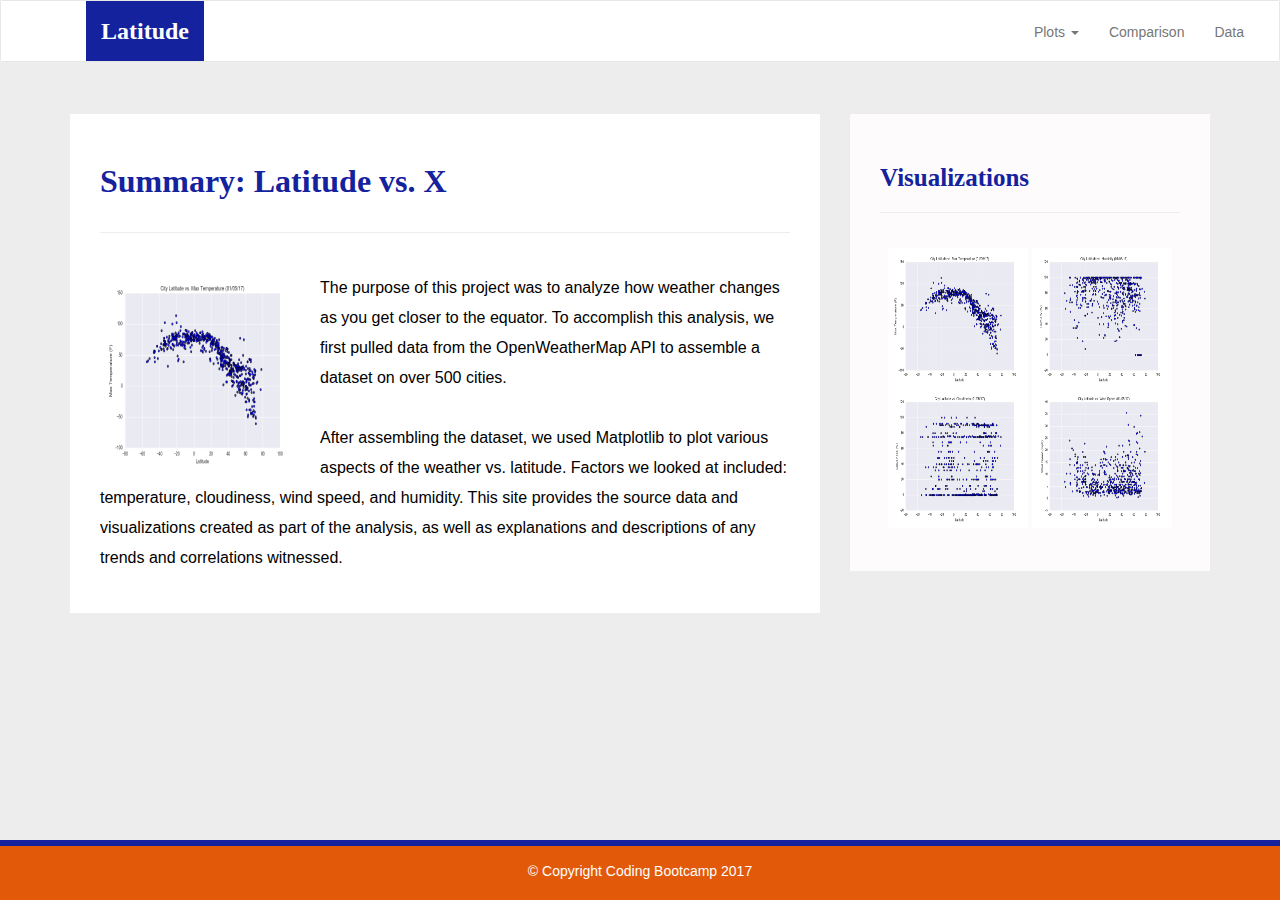
<file: Homework/index.html>
<!DOCTYPE html>
<html lang="en-us">
  <head>

    <meta charset="UTF-8">
    <meta name="viewport" content="width=device-width, initial-scale=1.0">
    <meta http-equiv="X-UA-Compatible" content="ie=edge">

    <title>Bootstrap Visualization Dashboard</title>

    
    <link rel="stylesheet" href="assets/css/bootstrap.min.css" media="screen">

    
    <link rel="stylesheet" href="assets/css/styles.css" media="screen">

  </head>

  <body>
    
    <nav class="navbar navbar-default">
      <div class="container-fluid navbar-custom">

        
        <div class="row">
          <div class="navbar-header">
            <button type="button" class="navbar-toggle collapsed" data-toggle="collapse" data-target="#bs-example-navbar-collapse-1" aria-expanded="false">
              <span class="sr-only">Toggle Navigation</span>
              <span class="icon-bar"></span>
              <span class="icon-bar"></span>
              <span class="icon-bar"></span>
            </button>
            <div class="col-xs-9 phone-nav">
              <a class="navbar-brand" href="#" id="logo">Latitude</a>
            </div>
          </div>

          
          <div class="collapse navbar-collapse" id="bs-example-navbar-collapse-1">
            <ul class="nav navbar-nav navbar-right navbar-right-custom">
              <li class="dropdown">
                <a href="#" class="dropdown-toggle" data-toggle="dropdown" role="button" aria-haspopup="true" aria-expanded="false">Plots <span class="caret"></span></a>
                <ul class="dropdown-menu">
                 <li><a href="visualizations/temp.html">Max Temperature</a></li>
                  <li><a href="visualizations/humidity.html">Humidity</a></li>
                  <li><a href="visualizations/cloudiness.html">Cloudiness</a></li>
                  <li><a href="visualizations/wind.html">Wind Speed</a></li>
                </ul>
              </li>
              <li><a href="comparison.html">Comparison</a></li>
              <li><a href="data.html">Data</a></li>
            </ul>
          </div>
        </div>
      </div>
    </nav>
    

    
    <div class="container">
      <section class="row">
        <div class="col-md-8">
          <article class="description-content">
            <h1 class="description-header">Summary: Latitude vs. X</h1>
            <hr class="description-hr"/>
            <img src="assets/images/Fig1.png" alt="" id="description-image"/>
            <p>The purpose of this project was to analyze how weather changes as you get closer to the equator. To accomplish this analysis, we first pulled data from the OpenWeatherMap API to assemble a dataset on over 500 cities.</p>
            <p>After assembling the dataset, we used Matplotlib to plot various aspects of the weather vs. latitude. Factors we looked at included: temperature, cloudiness, wind speed, and humidity. This site provides the source data and visualizations created as part of the analysis, as well as explanations and descriptions of any trends and correlations witnessed.</p>
          </article>
        </div>
        <div class="col-md-4">

          
          <section id="imageNav-area">
            <div class="imageNav-content">
              <h2 class="imageNav-header">Visualizations</h2>
              <hr />
              <div id="images">
                <a href="visualizations/temp.html"><img src="assets/images/Fig1.png" alt="Latitude vs. Max Temperature" class="imageNav-photo"></a>
                <a href="visualizations/humidity.html"><img src="assets/images/Fig2.png" alt="Latitude vs. Humidity" class="imageNav-photo"></a>
                <a href="visualizations/cloudiness.html"><img src="assets/images/Fig3.png" alt="Latitude vs. Cloudiness" class="imageNav-photo"></a>
                <a href="visualizations/wind.html"><img src="assets/images/Fig4.png" alt="Latitude vs. Wind Speed" class="imageNav-photo"></a>
              </div>
            </div>
          </section>
          

        </div>
      </section>
    </div>
    

    
    <footer class="footer navbar-fixed-bottom">
      <div class="two-toned-footer-color"></div>
      <p class="text-muted text-muted-footer text-center">
        &copy; Copyright Coding Bootcamp 2017
      </p>
    </footer>
    

    
    <script type="text/javascript" src="https://code.jquery.com/jquery-2.1.4.min.js"></script>

    
    <script src="https://maxcdn.bootstrapcdn.com/bootstrap/3.3.6/js/bootstrap.min.js"></script>
  </body>

</html>
</file>
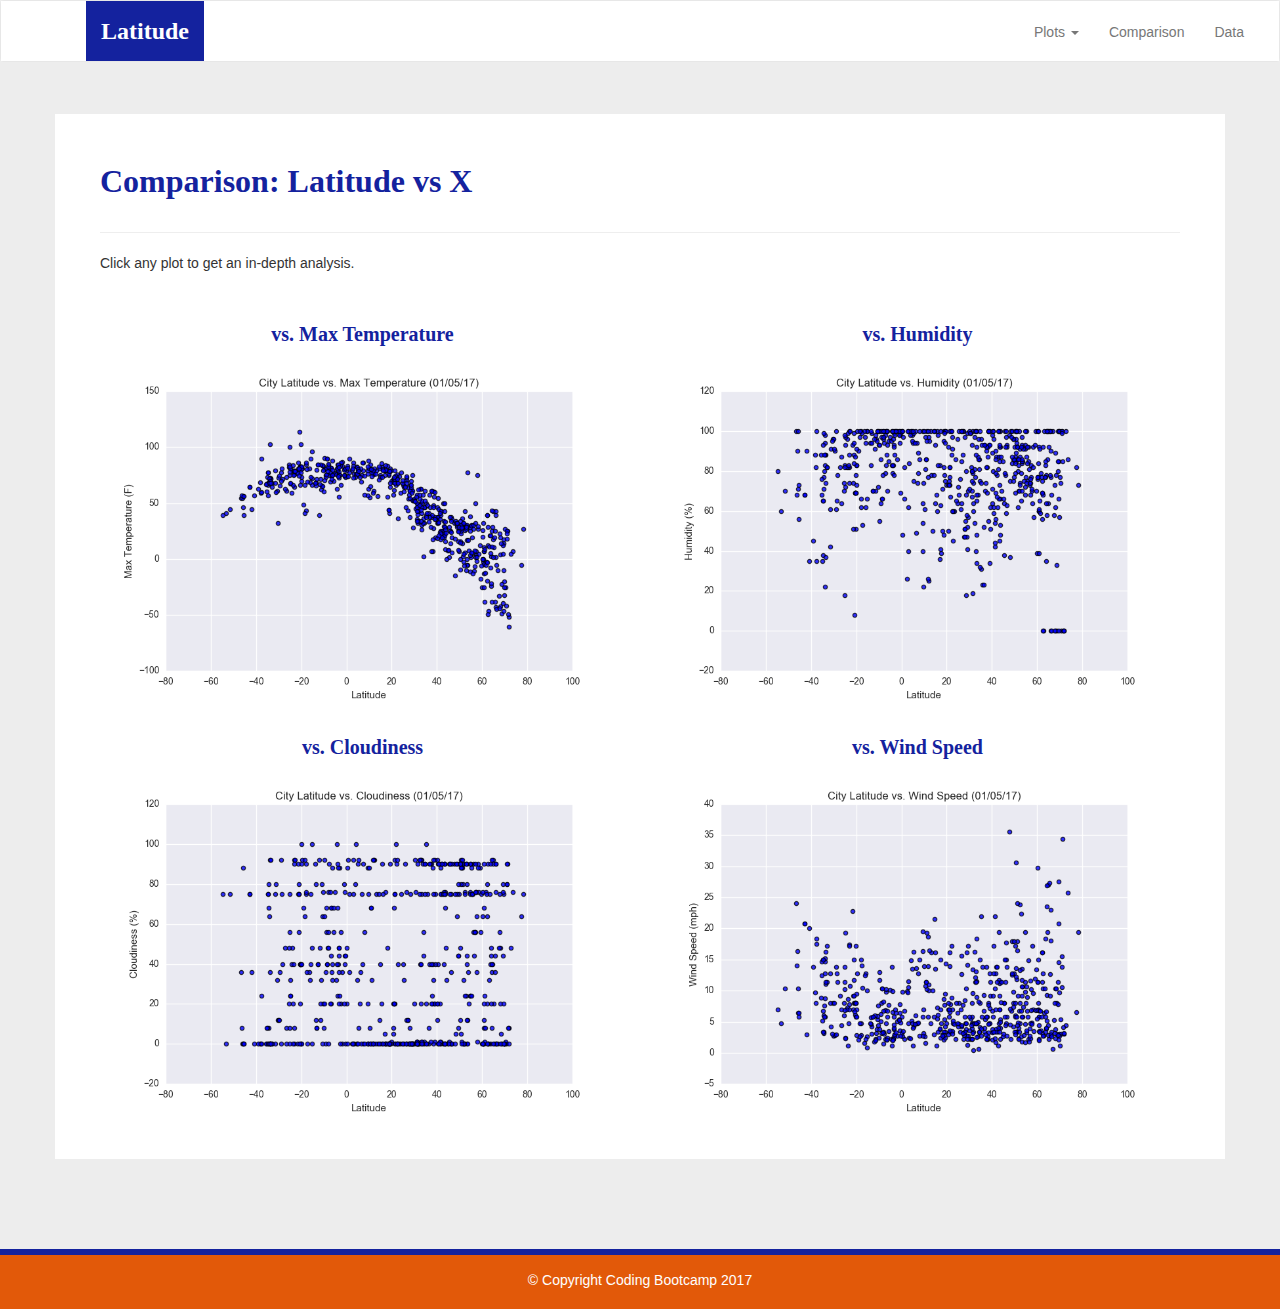
<file: Homework/comparison.html>
<!DOCTYPE html>
<html lang="en-us">
  <head>

    <meta charset="UTF-8">
    <meta name="viewport" content="width=device-width, initial-scale=1.0">
    <meta http-equiv="X-UA-Compatible" content="ie=edge">

    <title>Bootstrap Visualization Dashboard</title>

    
    <link rel="stylesheet" href="assets/css/bootstrap.min.css" media="screen">

   
    <link rel="stylesheet" href="assets/css/styles.css" media="screen">

  </head>

  <body>
  
    <nav class="navbar navbar-default">
      <div class="container-fluid navbar-custom">

        
        <div class="row">
          <div class="navbar-header">
            <button type="button" class="navbar-toggle collapsed" data-toggle="collapse" data-target="#bs-example-navbar-collapse-1" aria-expanded="false">
              <span class="sr-only">Toggle Navigation</span>
              <span class="icon-bar"></span>
              <span class="icon-bar"></span>
              <span class="icon-bar"></span>
              <span class="icon-bar"></span>
            </button>
            <div class="col-xs-9 phone-nav">
              <a class="navbar-brand" href="index.html" id="logo">Latitude</a>
            </div>
          </div>

         
          <div class="collapse navbar-collapse" id="bs-example-navbar-collapse-1">
            <ul class="nav navbar-nav navbar-right navbar-right-custom">
              <li class="dropdown">
                <a href="#" class="dropdown-toggle" data-toggle="dropdown" role="button" aria-haspopup="true" aria-expanded="false">Plots <span class="caret"></span></a>
                <ul class="dropdown-menu">
                 <li><a href="visualizations/temp.html">Max Temperature</a></li>
                  <li><a href="visualizations/humidity.html">Humidity</a></li>
                  <li><a href="visualizations/cloudiness.html">Cloudiness</a></li>
                  <li><a href="visualizations/wind.html">Wind Speed</a></li>
                  <li><a href="visualoizations/index.html">Index</a></li>
                </ul>
              </li>
              <li><a href="comparison.html">Comparison</a></li>
              <li><a href="data.html">Data</a></li>
            </ul>
          </div>
        </div>
      </div>
    </nav>
    

    
    <div class="container">
      <article class="description-content row">
        <div class="col-xs-12">
          <h1 class="description-header">Comparison: Latitude vs X</h1>
          <hr class="description-hr"/>
          <p class="description-text">Click any plot to get an in-depth analysis.</p>
        </div>
        <div class="col-md-6">
          <h2 class="comparison-header">vs. Max Temperature</h2>
          <a href="visualizations/temp.html"><img src="assets/images/Fig1.png" alt="Latitude vs. Max Temperature" class="comparison-image img-responsive"></a>
          <hr class="visible-xs visible-sm">
        </div>
        <div class="col-md-6">
          <h2 class="comparison-header">vs. Humidity</h2>
          <a href="visualizations/humidity.html"><img src="assets/images/Fig2.png" alt="Latitude vs. Humidity" class="comparison-image img-responsive"></a>
          <hr class="visible-xs visible-sm">
        </div>
        <div class="col-md-6">
          <h2 class="comparison-header">vs. Cloudiness</h2>
          <a href="visualizations/cloudiness.html"><img src="assets/images/Fig3.png" alt="Latitude vs. Cloudiness" class="comparison-image img-responsive"></a>
          <hr class="visible-xs visible-sm">
        </div>
        <div class="col-md-6">
          <h2 class="comparison-header">vs. Wind Speed</h2>
          <a href="visualizations/wind.html"><img src="assets/images/Fig4.png" alt="Latitude vs. Wind Speed" class="comparison-image img-responsive"></a>
        </div>
      </article>
    </div>
    

    
    <footer class="footer navbar-fixed-bottom">
      <div class="two-toned-footer-color"></div>
      <p class="text-muted text-muted-footer text-center">
        &copy; Copyright Coding Bootcamp 2017
      </p>
    </footer>
    

    
    <script type="text/javascript" src="https://code.jquery.com/jquery-2.1.4.min.js"></script>

    
    <script src="https://maxcdn.bootstrapcdn.com/bootstrap/3.3.6/js/bootstrap.min.js"></script>
  </body>

</html>
</file>
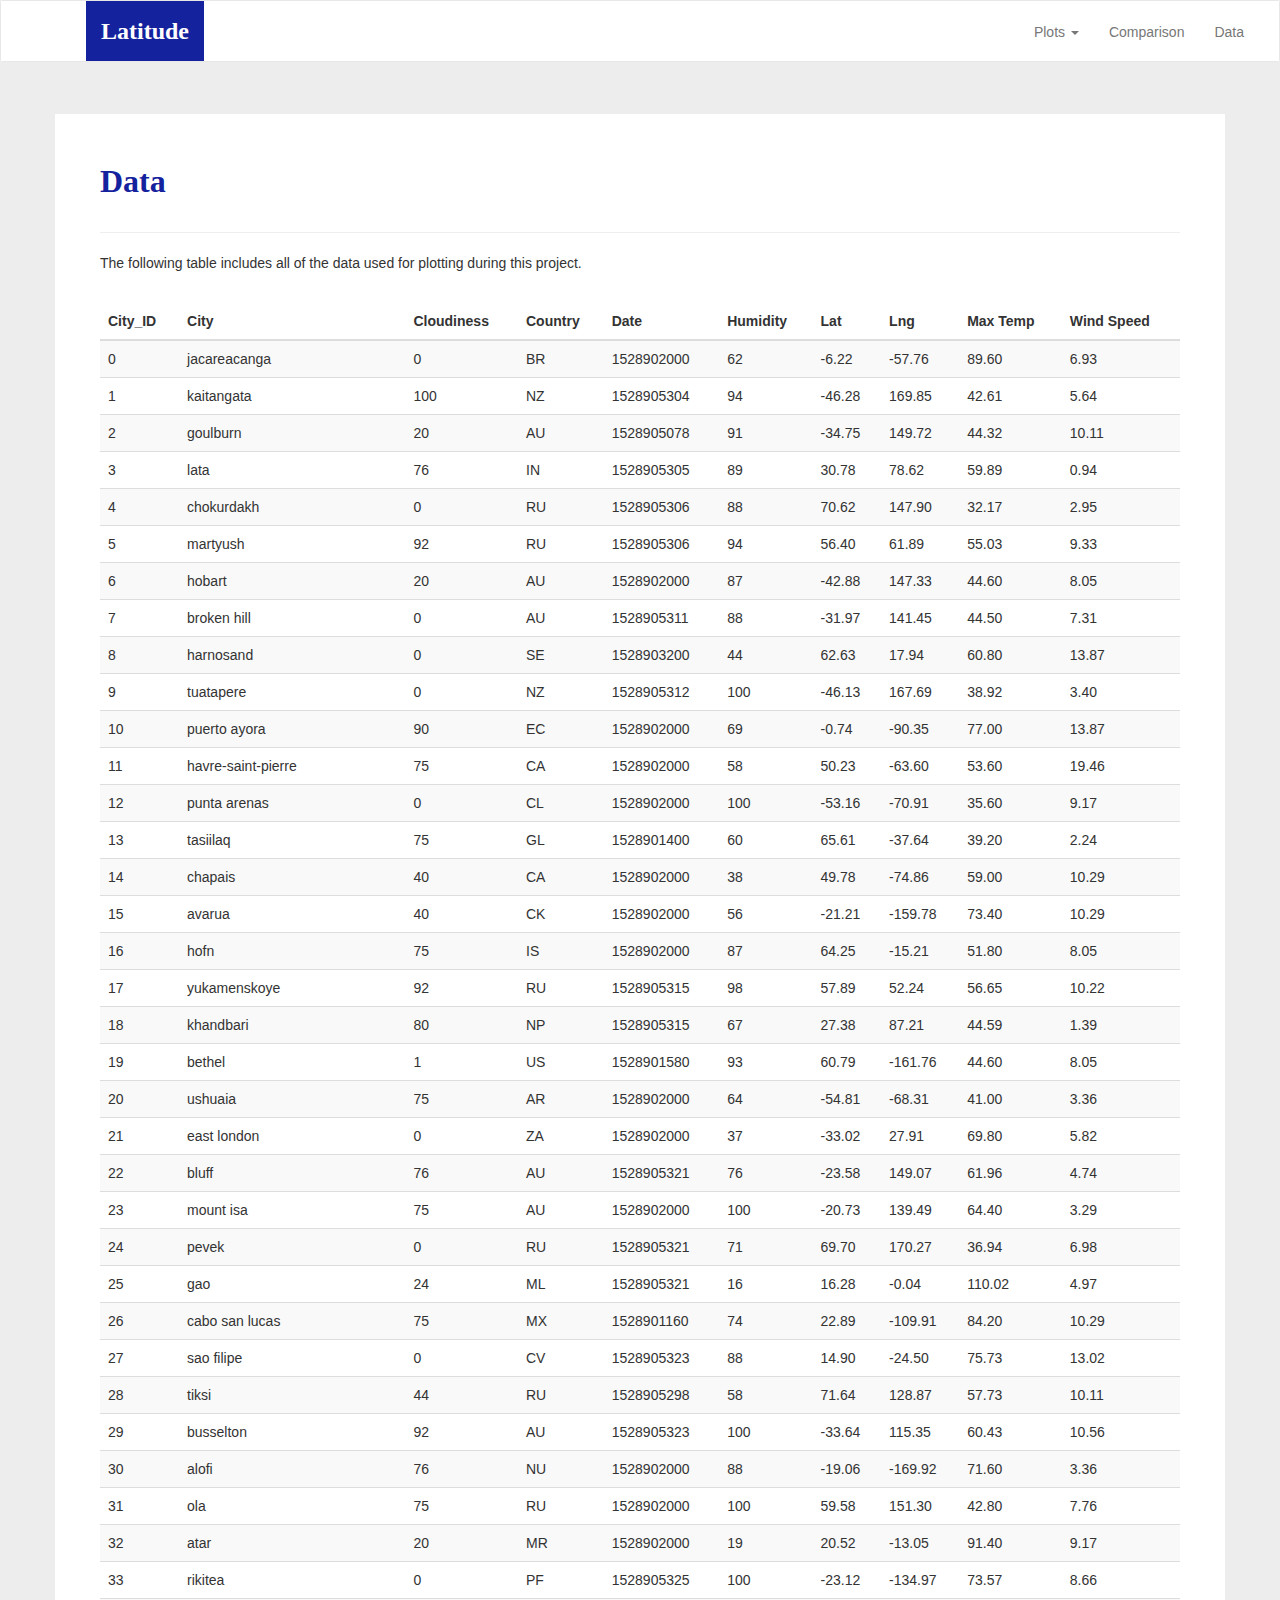
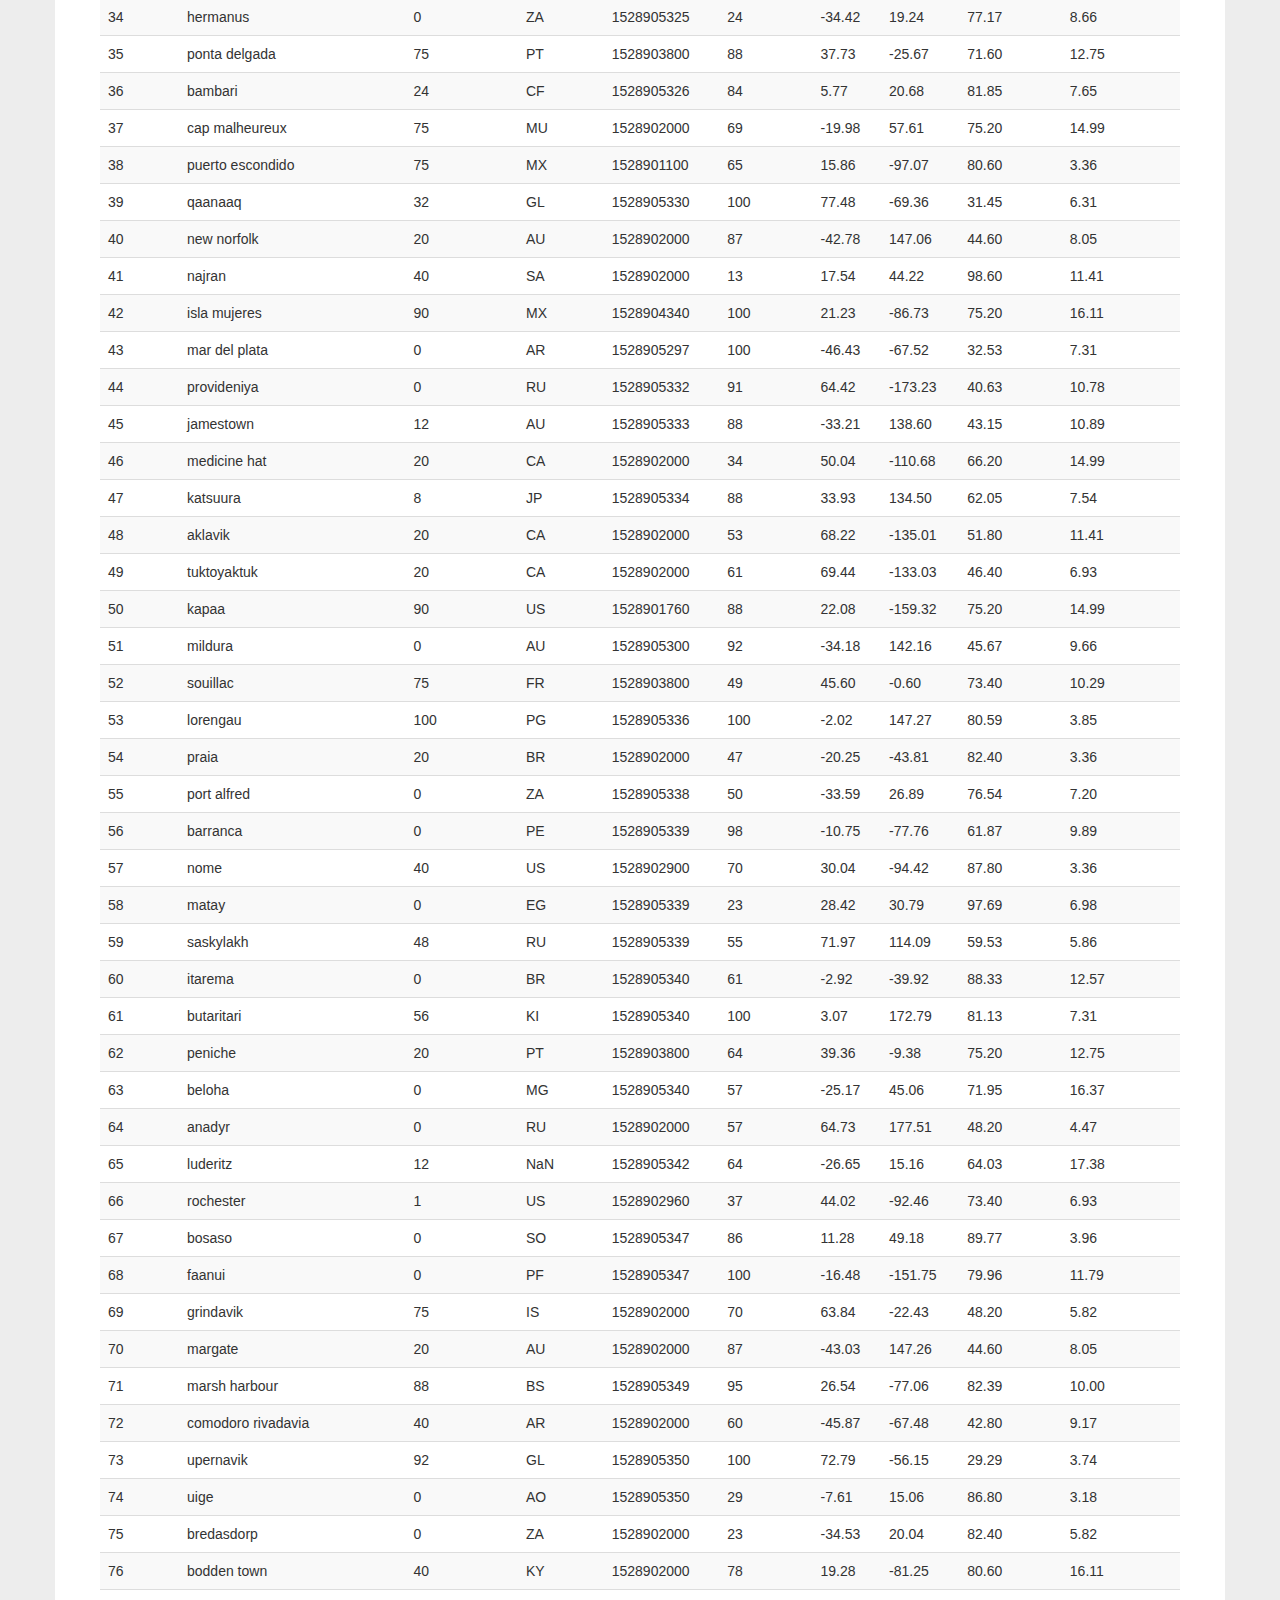
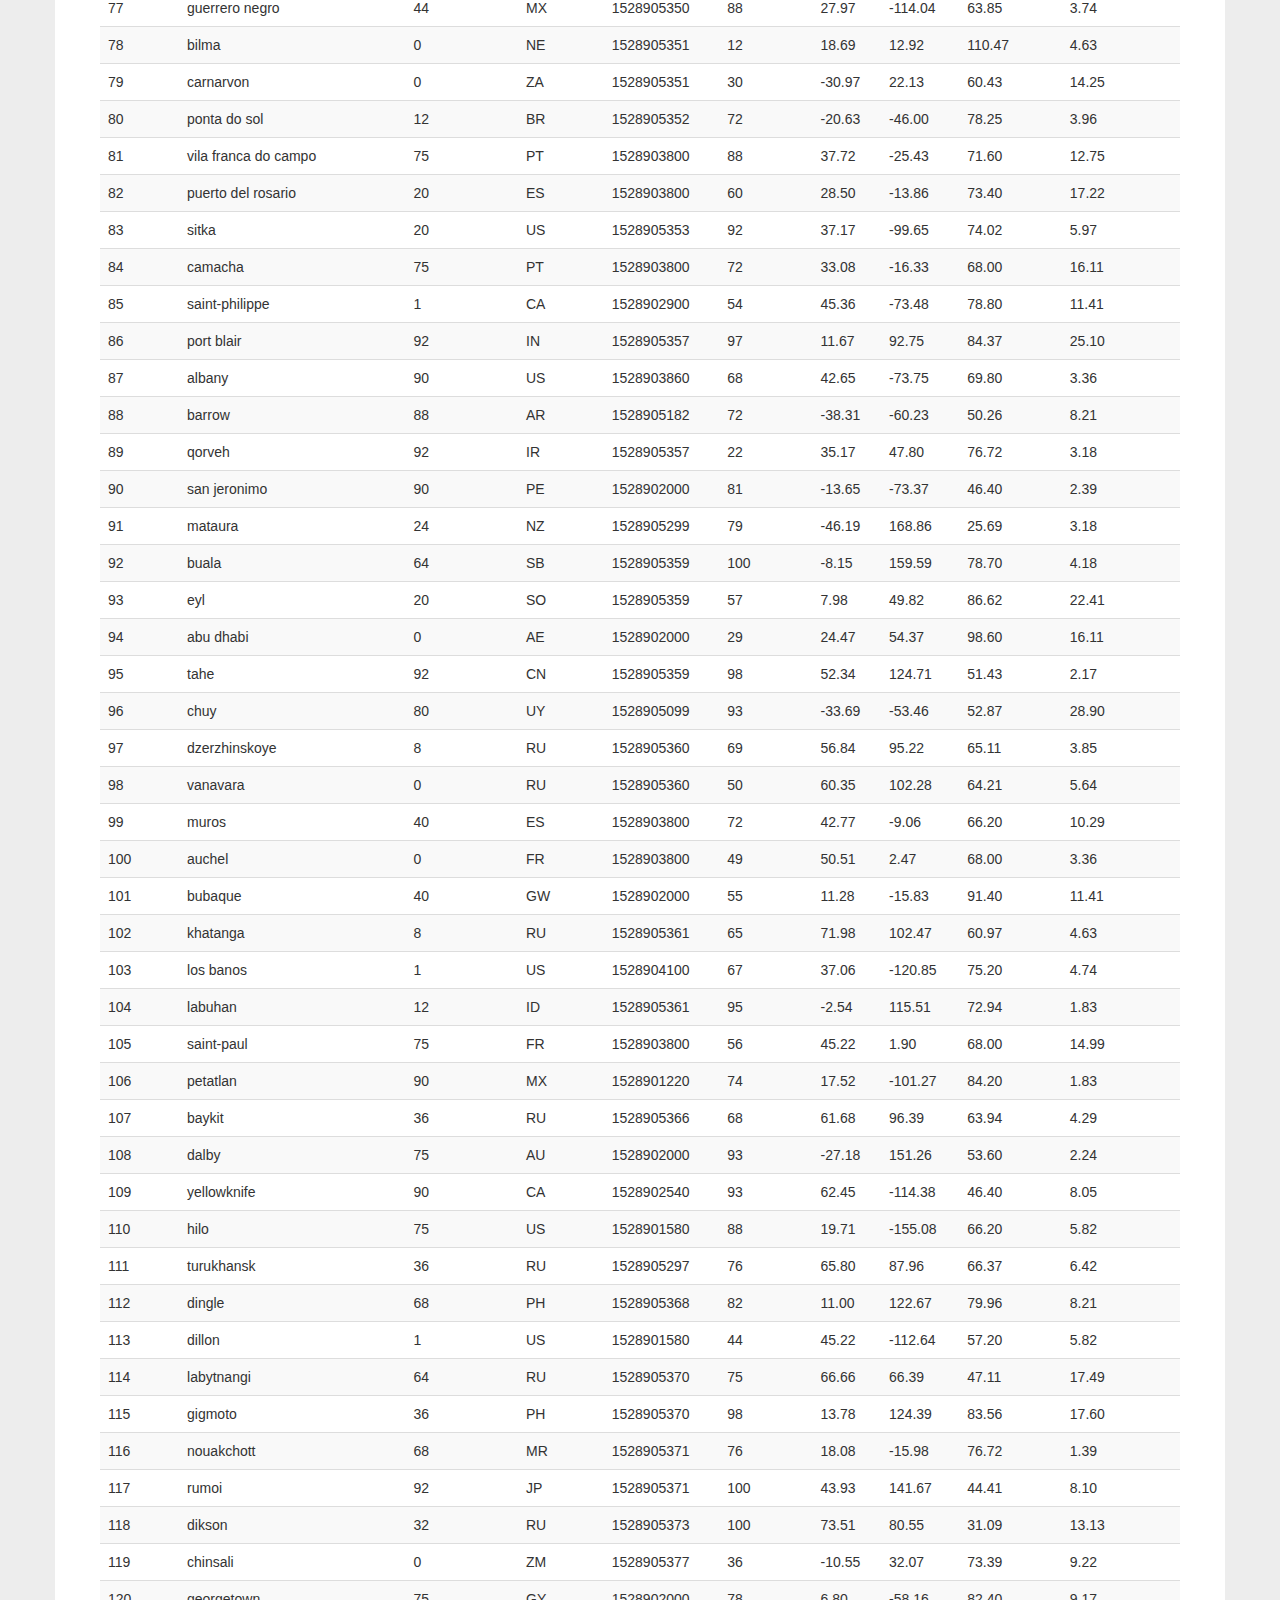
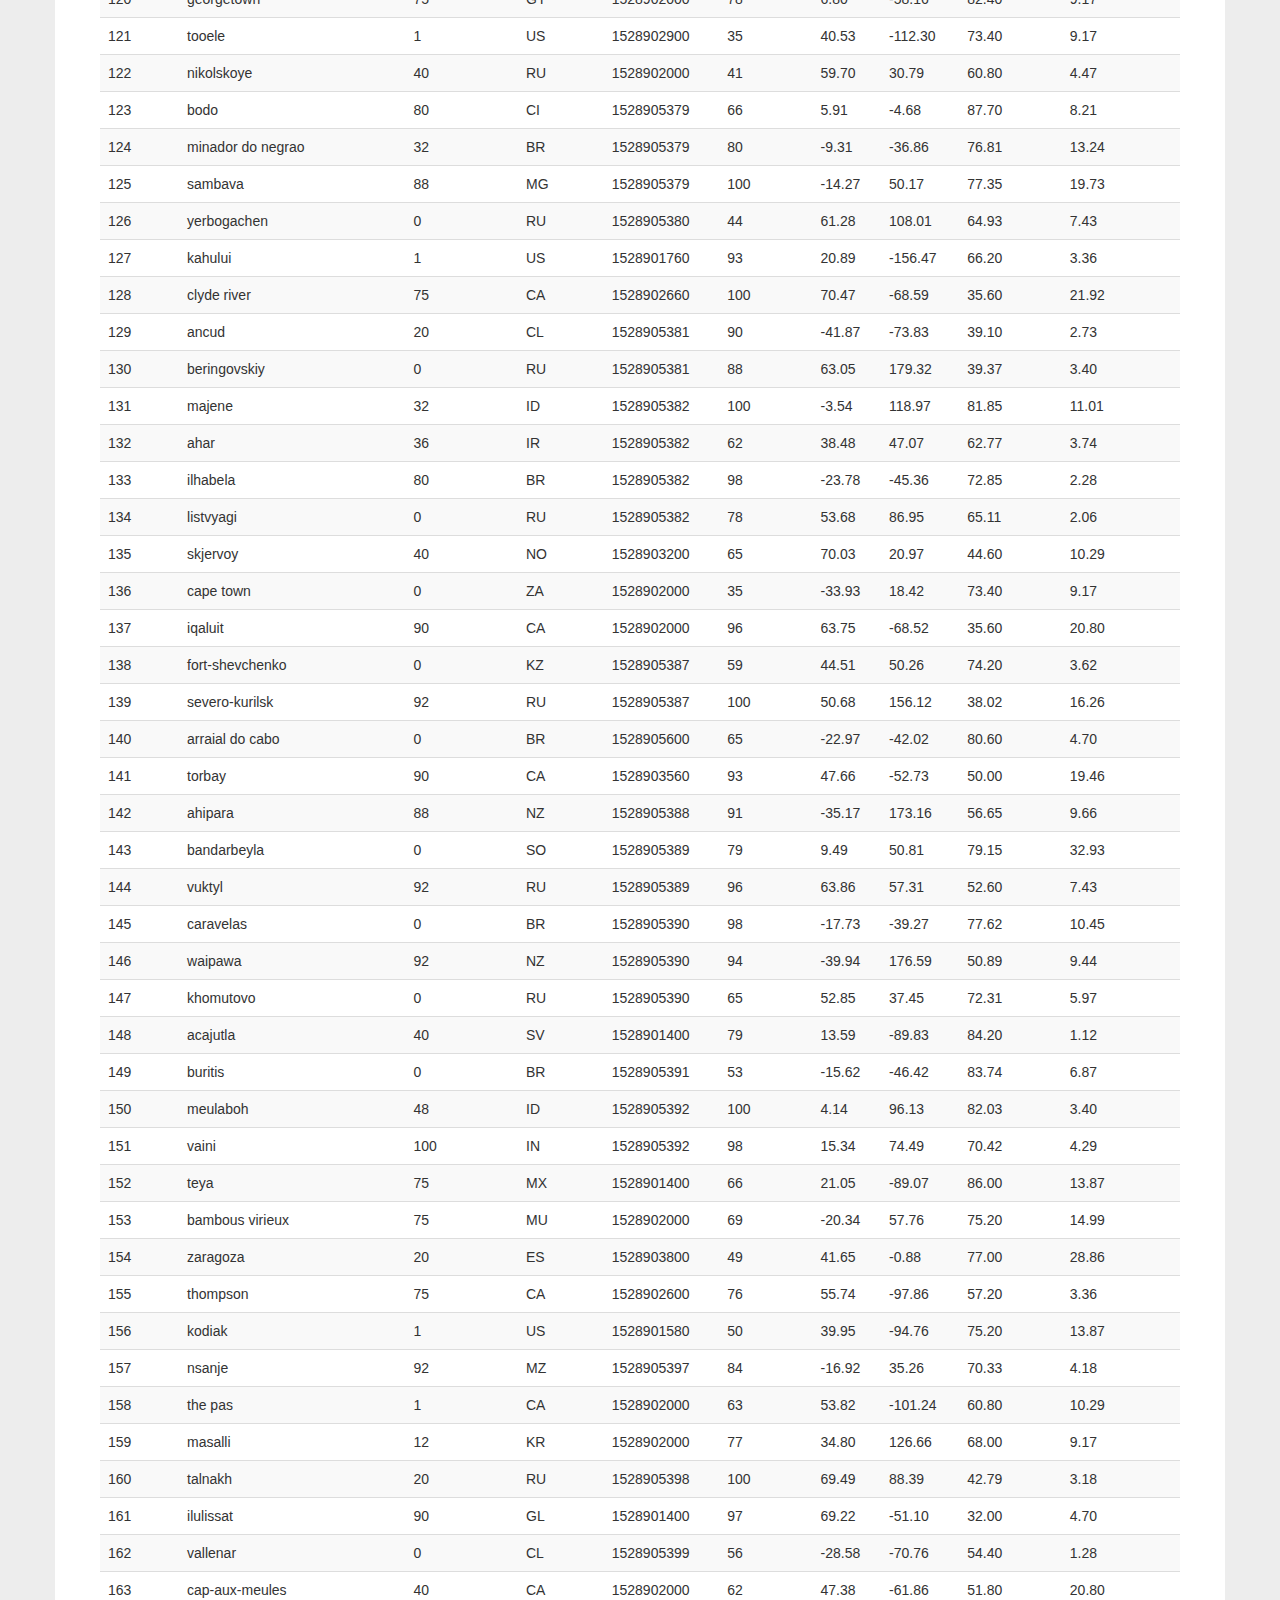
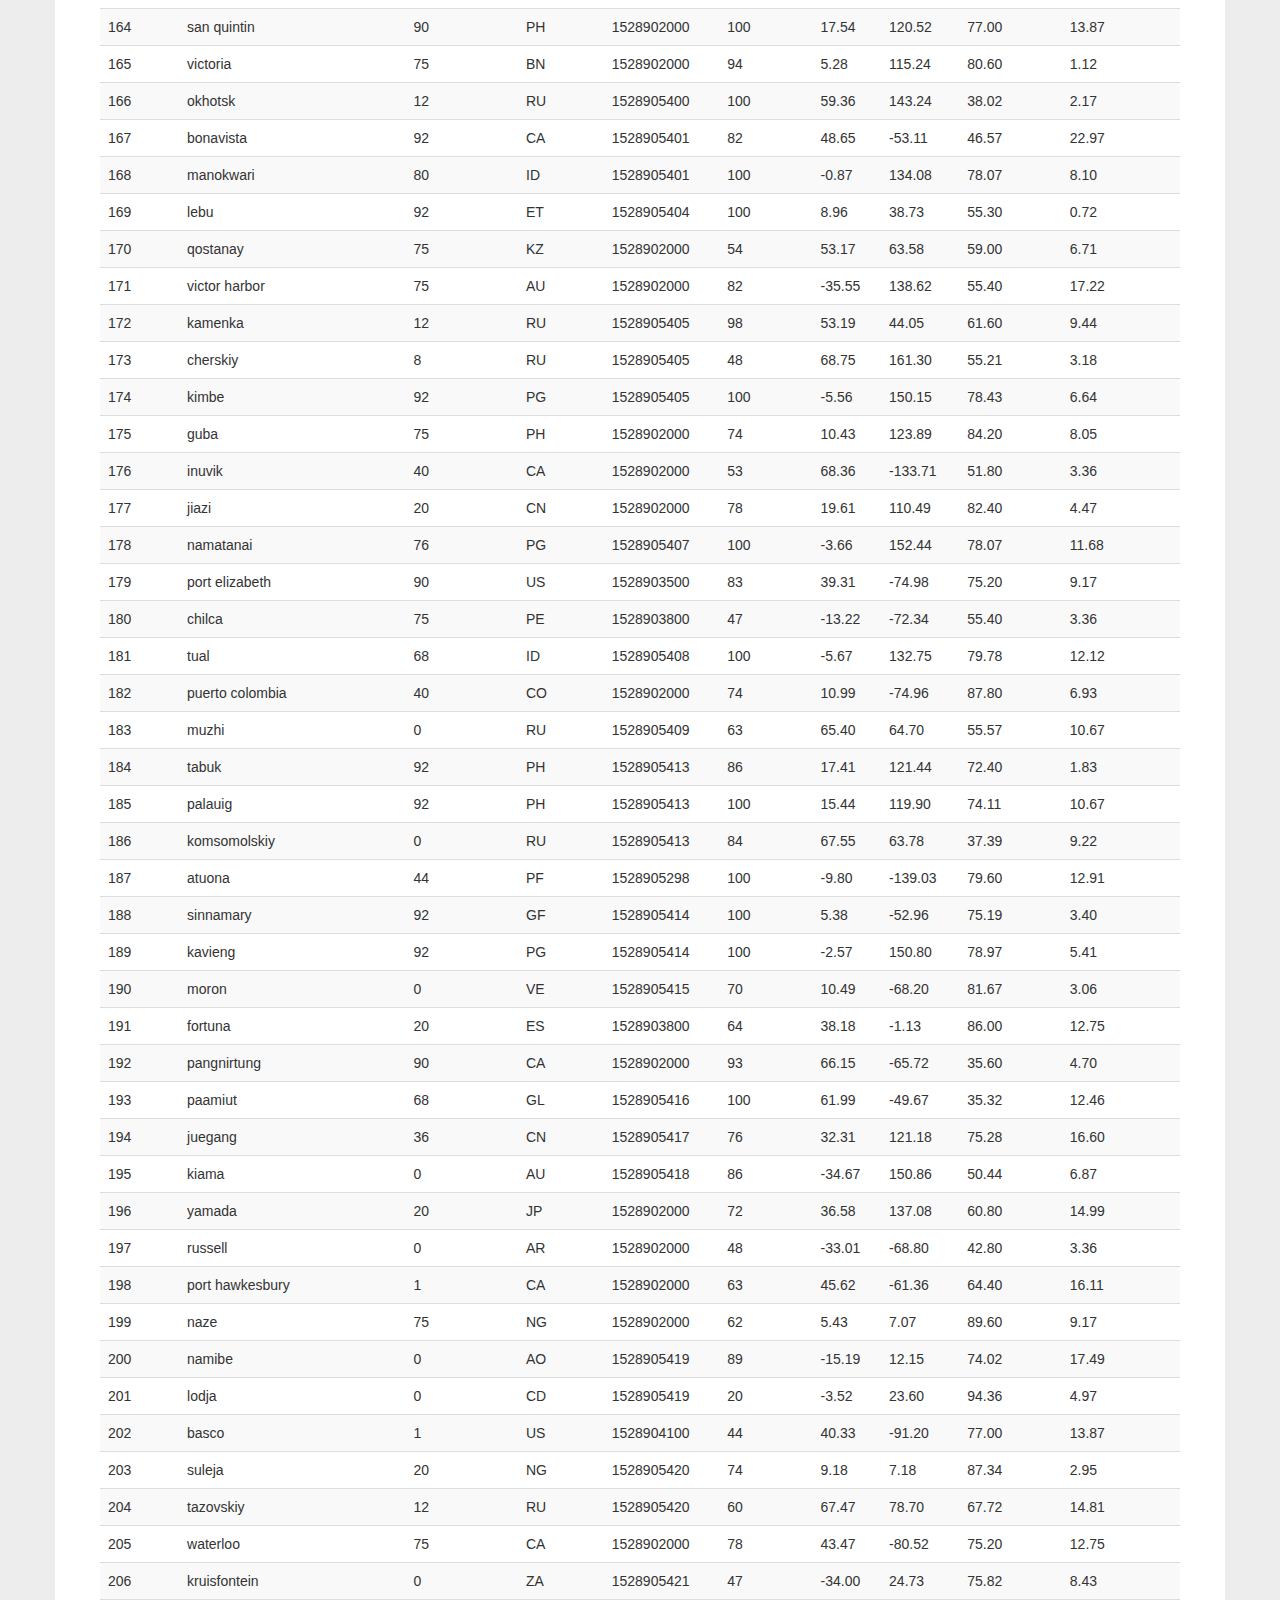
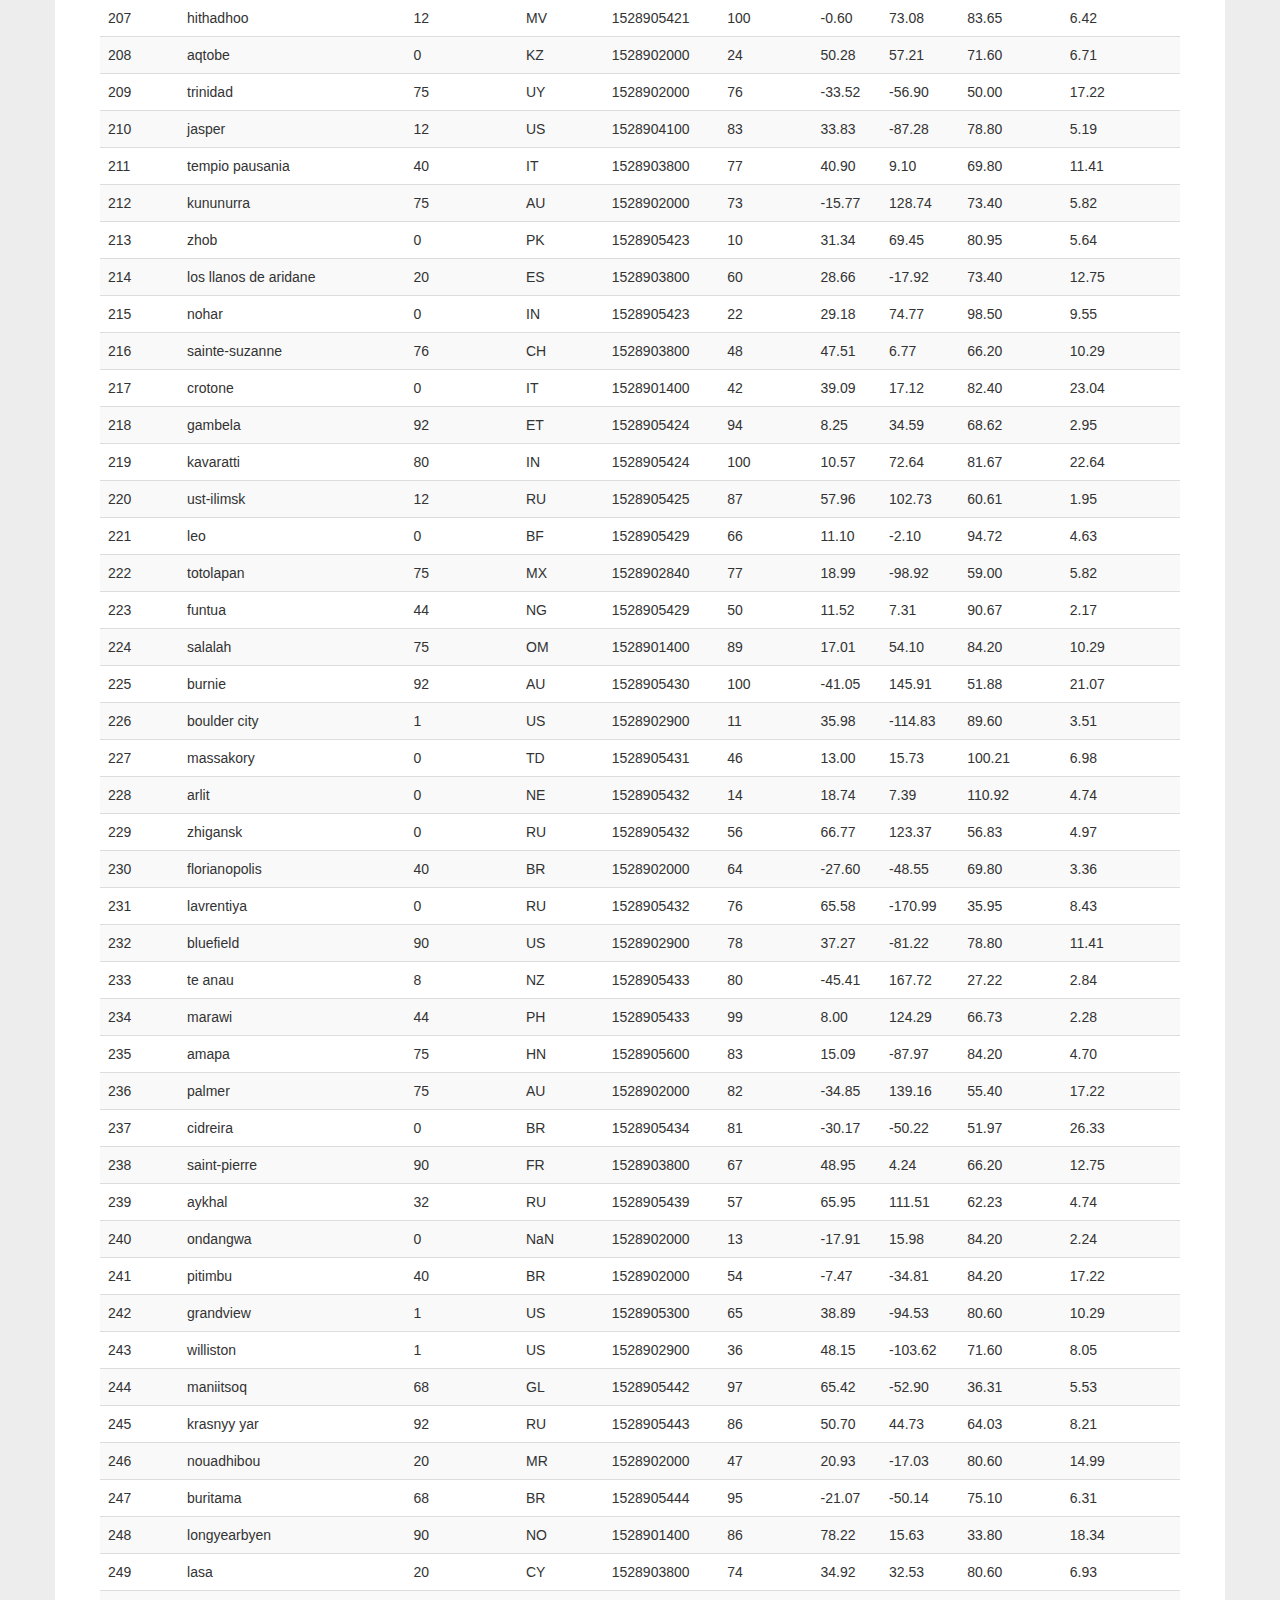
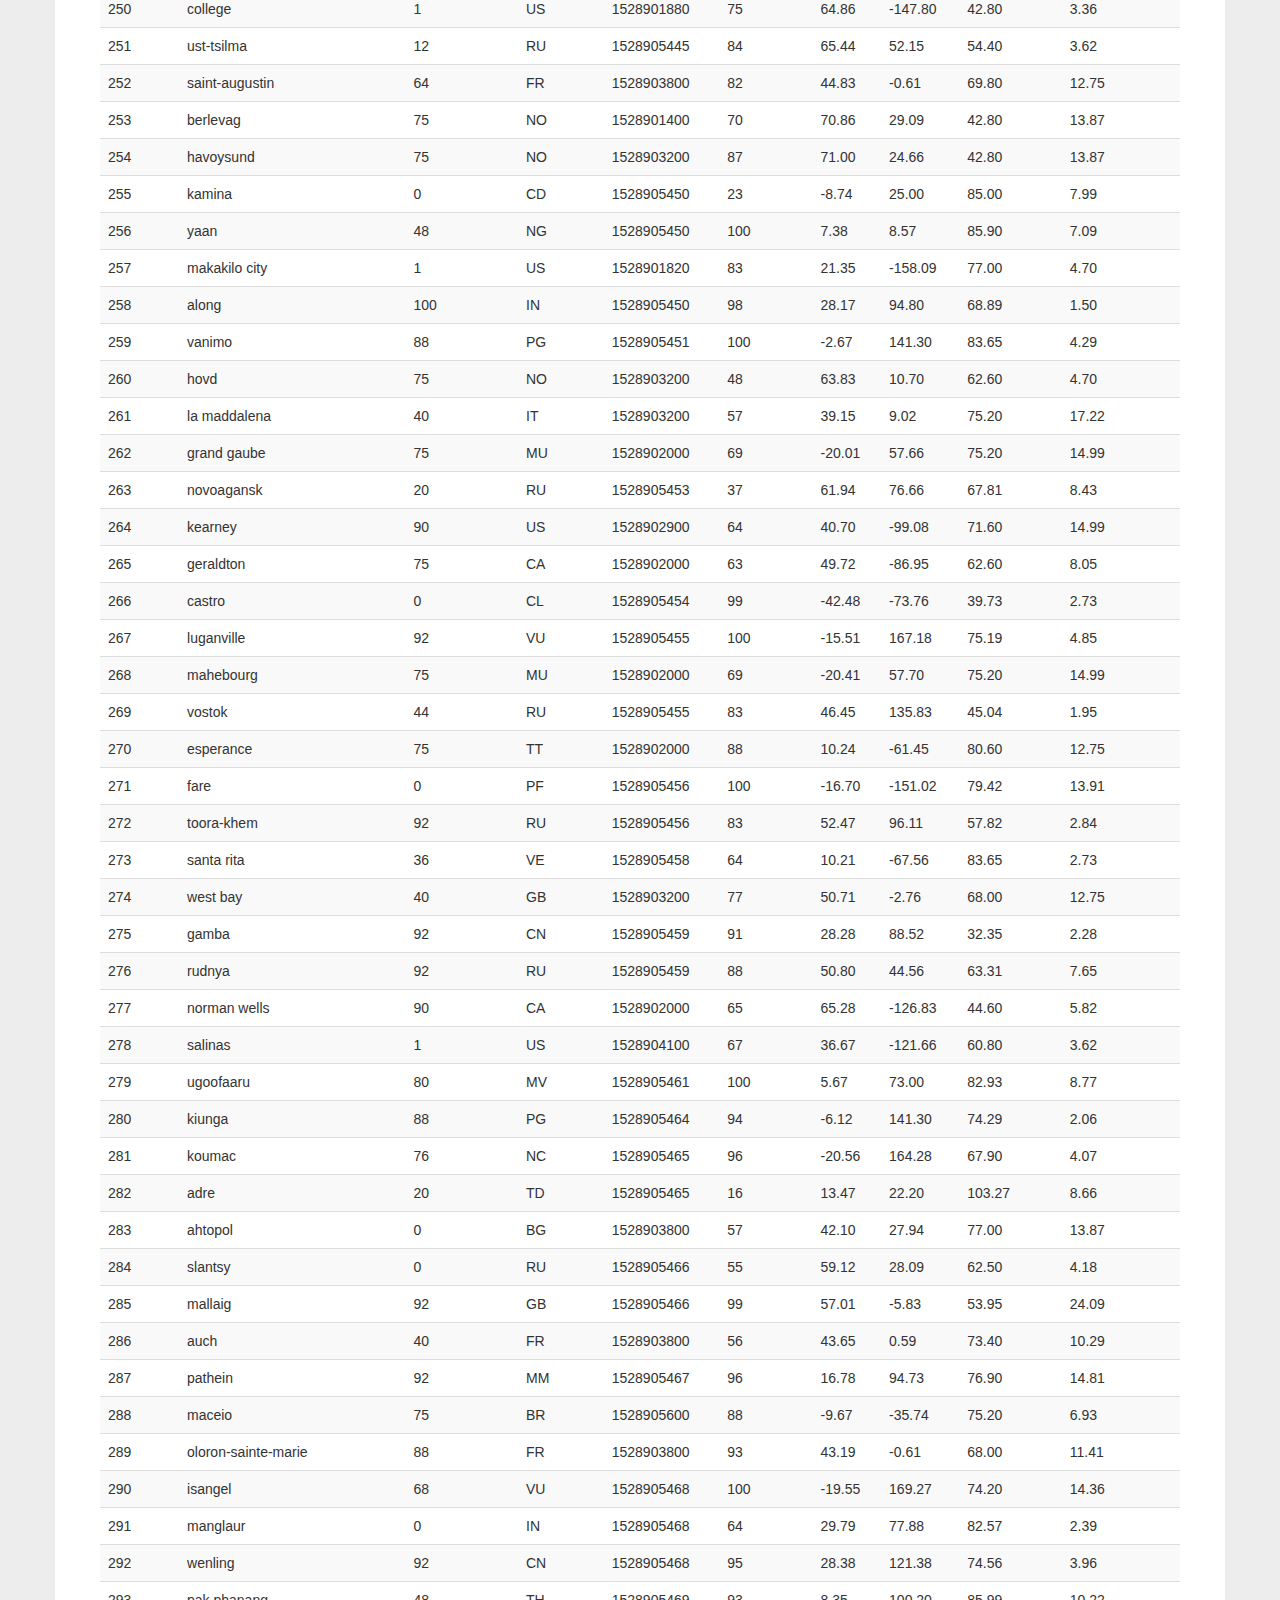
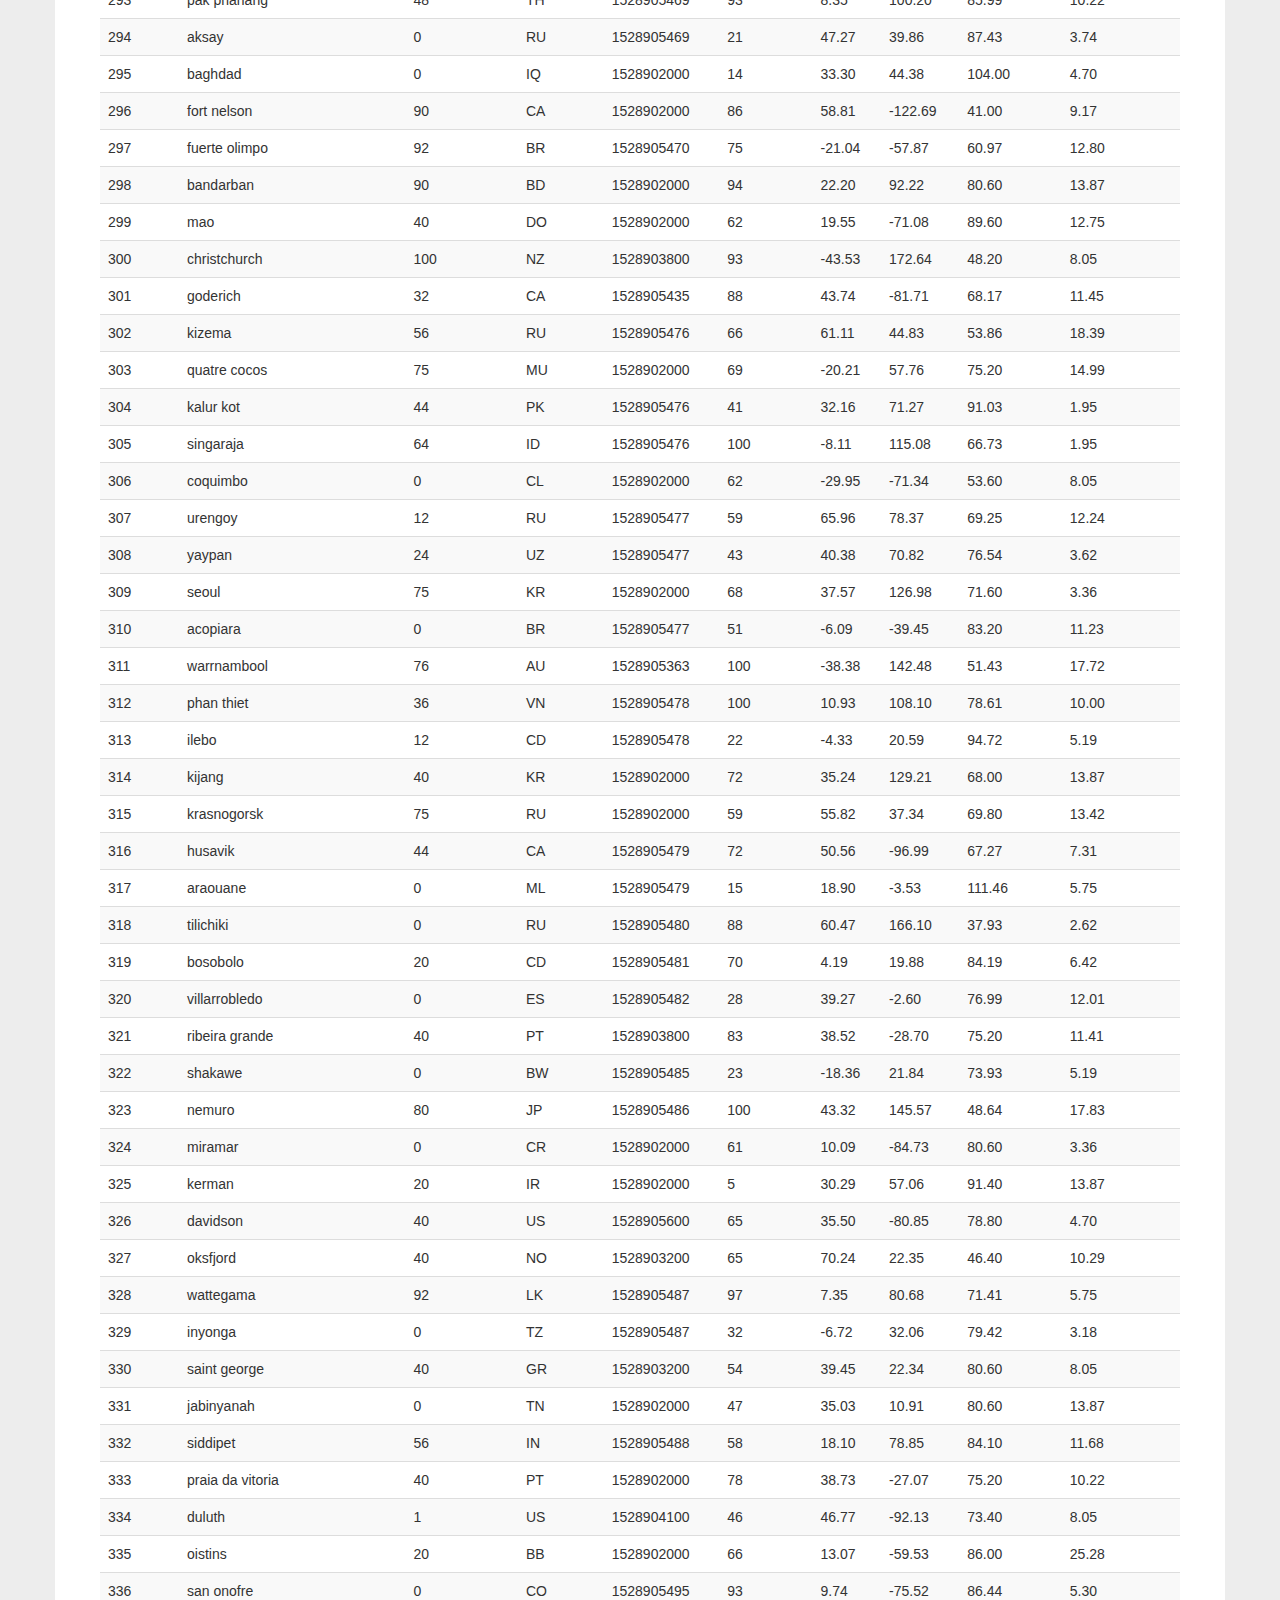
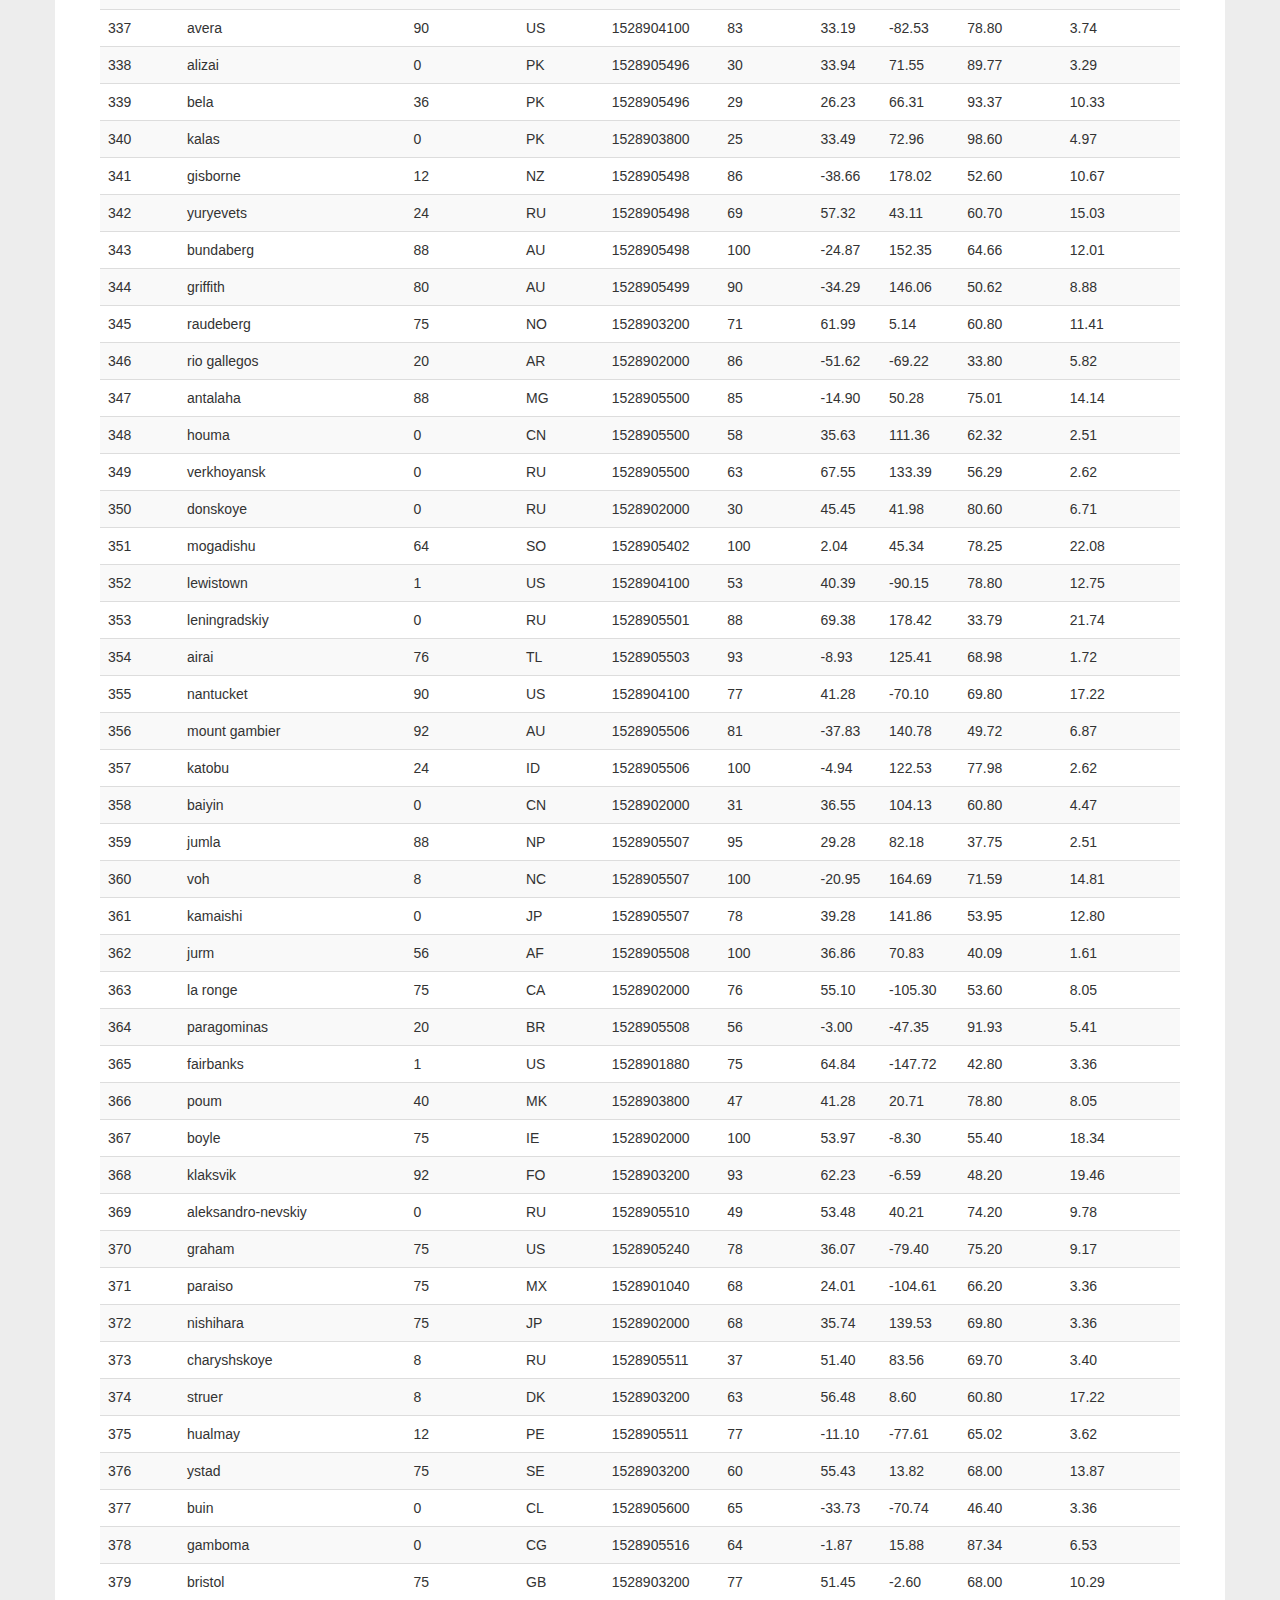
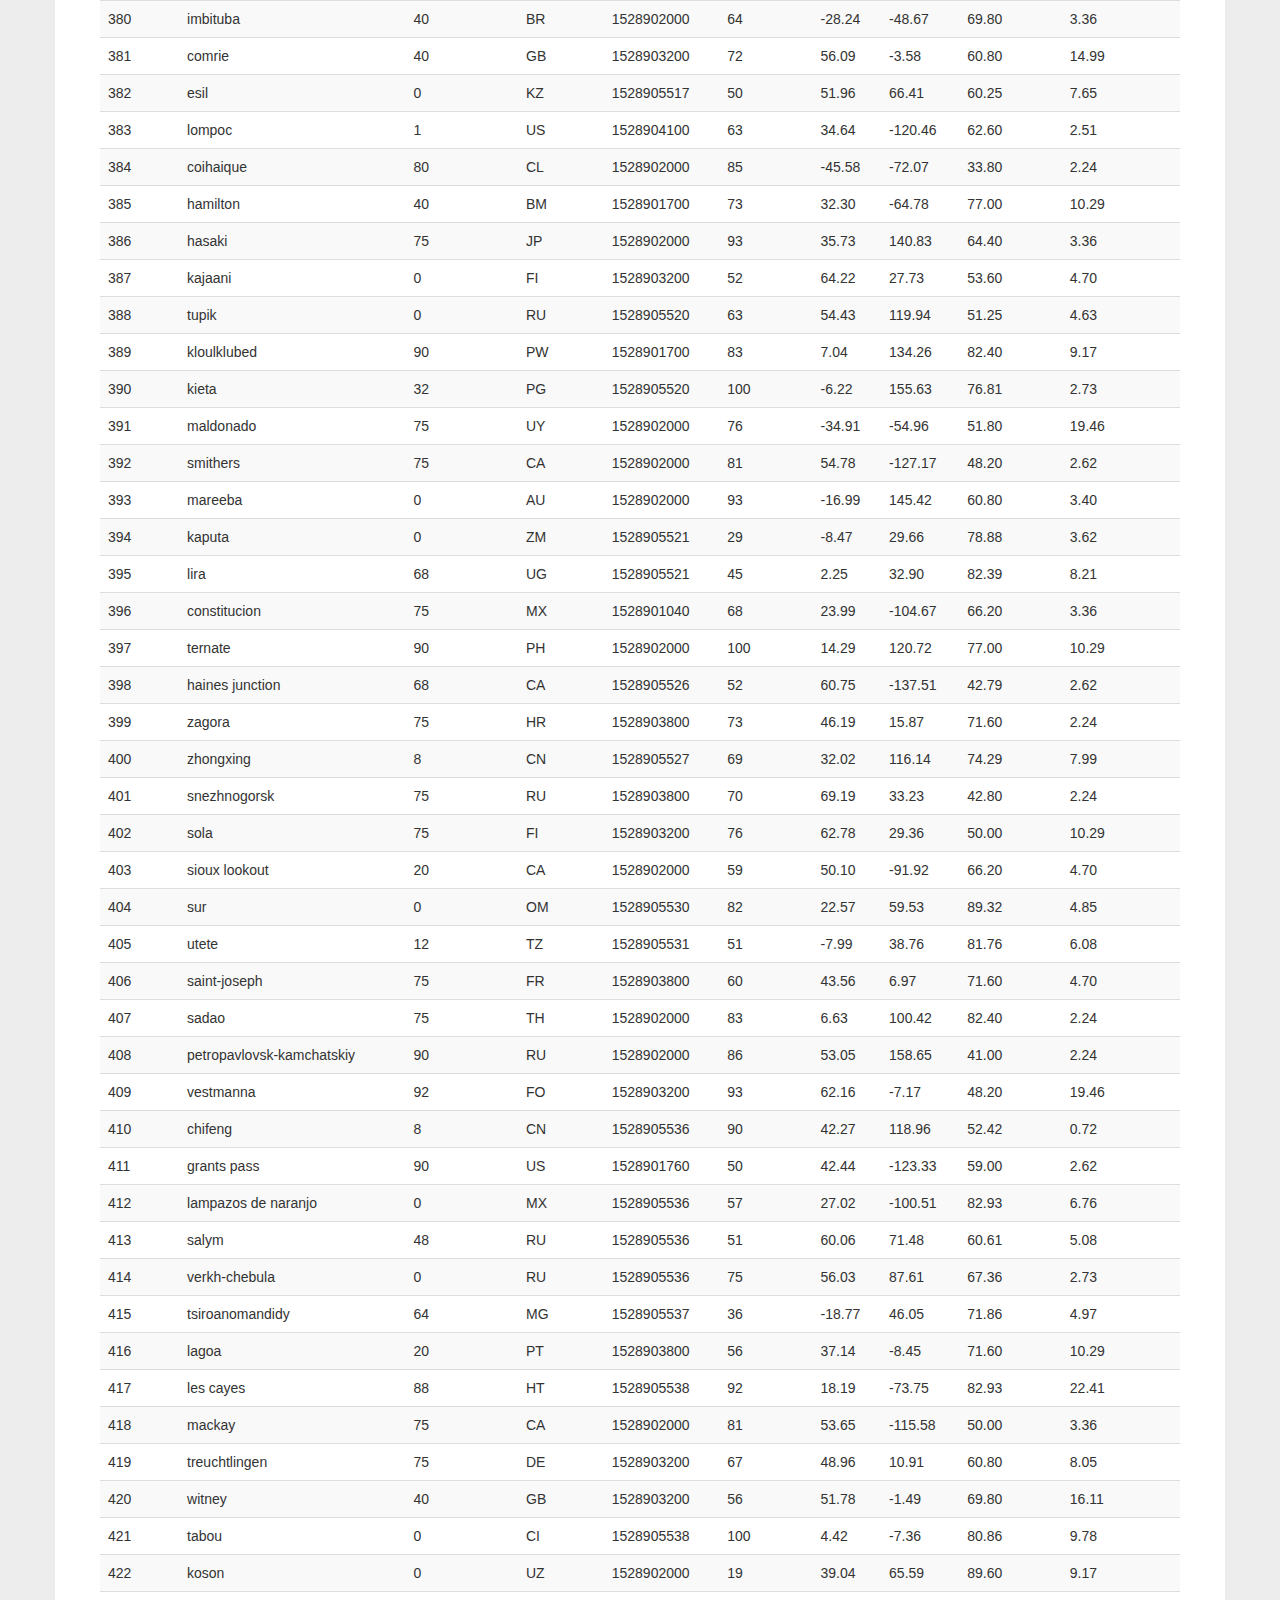
<file: Homework/data.html>
<!DOCTYPE html>
<html lang="en-us">
  <head>

    <meta charset="UTF-8">
    <meta name="viewport" content="width=device-width, initial-scale=1.0">
    <meta http-equiv="X-UA-Compatible" content="ie=edge">

    <title>Bootstrap Visualization Dashboard</title>

    
    <link rel="stylesheet" href="assets/css/bootstrap.min.css" media="screen">

    
    <link rel="stylesheet" href="assets/css/styles.css" media="screen">

  </head>

  <body>
    
    <nav class="navbar navbar-default">
      <div class="container-fluid navbar-custom">

        
        <div class="row">
          <div class="navbar-header">
            <button type="button" class="navbar-toggle collapsed" data-toggle="collapse" data-target="#bs-example-navbar-collapse-1" aria-expanded="false">
              <span class="sr-only">Toggle Navigation</span>
              <span class="icon-bar"></span>
              <span class="icon-bar"></span>
              <span class="icon-bar"></span>
            </button>
            <div class="col-xs-9 phone-nav">
              <a class="navbar-brand" href="index.html" id="logo">Latitude</a>
            </div>
          </div>

          
          <div class="collapse navbar-collapse" id="bs-example-navbar-collapse-1">
            <ul class="nav navbar-nav navbar-right navbar-right-custom">
              <li class="dropdown">
                <a href="#" class="dropdown-toggle" data-toggle="dropdown" role="button" aria-haspopup="true" aria-expanded="false">Plots <span class="caret"></span></a>
                <ul class="dropdown-menu">
                 <li><a href="visualizations/temp.html">Max Temperature</a></li>
                  <li><a href="visualizations/humidity.html">Humidity</a></li>
                  <li><a href="visualizations/cloudiness.html">Cloudiness</a></li>
                  <li><a href="visualizations/wind.html">Wind Speed</a></li>
                </ul>
              </li>
              <li><a href="comparison.html">Comparison</a></li>
              <li><a href="data.html">Data</a></li>
            </ul>
          </div>
        </div>
      </div>
    </nav>
   

    
    <div class="container">
      <article class="description-content row">
        <div class="col-xs-12">
          <h1 class="description-header">Data</h1>
          <hr class="description-hr"/>
          <p class="description-text">The following table includes all of the data used for plotting during this project.</p>
          <div class="table-responsive">
            <table class="table table-striped table-hover">
              <thead>
                <tr style="text-align: right;">
                  <th>City_ID</th>
                  <th>City</th>
                  <th>Cloudiness</th>
                  <th>Country</th>
                  <th>Date</th>
                  <th>Humidity</th>
                  <th>Lat</th>
                  <th>Lng</th>
                  <th>Max Temp</th>
                  <th>Wind Speed</th>
                </tr>
              </thead>
              <tbody>
                <tr>
                  <td>0</td>
                  <td>jacareacanga</td>
                  <td>0</td>
                  <td>BR</td>
                  <td>1528902000</td>
                  <td>62</td>
                  <td>-6.22</td>
                  <td>-57.76</td>
                  <td>89.60</td>
                  <td>6.93</td>
                </tr>
                <tr>
                  <td>1</td>
                  <td>kaitangata</td>
                  <td>100</td>
                  <td>NZ</td>
                  <td>1528905304</td>
                  <td>94</td>
                  <td>-46.28</td>
                  <td>169.85</td>
                  <td>42.61</td>
                  <td>5.64</td>
                </tr>
                <tr>
                  <td>2</td>
                  <td>goulburn</td>
                  <td>20</td>
                  <td>AU</td>
                  <td>1528905078</td>
                  <td>91</td>
                  <td>-34.75</td>
                  <td>149.72</td>
                  <td>44.32</td>
                  <td>10.11</td>
                </tr>
                <tr>
                  <td>3</td>
                  <td>lata</td>
                  <td>76</td>
                  <td>IN</td>
                  <td>1528905305</td>
                  <td>89</td>
                  <td>30.78</td>
                  <td>78.62</td>
                  <td>59.89</td>
                  <td>0.94</td>
                </tr>
                <tr>
                  <td>4</td>
                  <td>chokurdakh</td>
                  <td>0</td>
                  <td>RU</td>
                  <td>1528905306</td>
                  <td>88</td>
                  <td>70.62</td>
                  <td>147.90</td>
                  <td>32.17</td>
                  <td>2.95</td>
                </tr>
                <tr>
                  <td>5</td>
                  <td>martyush</td>
                  <td>92</td>
                  <td>RU</td>
                  <td>1528905306</td>
                  <td>94</td>
                  <td>56.40</td>
                  <td>61.89</td>
                  <td>55.03</td>
                  <td>9.33</td>
                </tr>
                <tr>
                  <td>6</td>
                  <td>hobart</td>
                  <td>20</td>
                  <td>AU</td>
                  <td>1528902000</td>
                  <td>87</td>
                  <td>-42.88</td>
                  <td>147.33</td>
                  <td>44.60</td>
                  <td>8.05</td>
                </tr>
                <tr>
                  <td>7</td>
                  <td>broken hill</td>
                  <td>0</td>
                  <td>AU</td>
                  <td>1528905311</td>
                  <td>88</td>
                  <td>-31.97</td>
                  <td>141.45</td>
                  <td>44.50</td>
                  <td>7.31</td>
                </tr>
                <tr>
                  <td>8</td>
                  <td>harnosand</td>
                  <td>0</td>
                  <td>SE</td>
                  <td>1528903200</td>
                  <td>44</td>
                  <td>62.63</td>
                  <td>17.94</td>
                  <td>60.80</td>
                  <td>13.87</td>
                </tr>
                <tr>
                  <td>9</td>
                  <td>tuatapere</td>
                  <td>0</td>
                  <td>NZ</td>
                  <td>1528905312</td>
                  <td>100</td>
                  <td>-46.13</td>
                  <td>167.69</td>
                  <td>38.92</td>
                  <td>3.40</td>
                </tr>
                <tr>
                  <td>10</td>
                  <td>puerto ayora</td>
                  <td>90</td>
                  <td>EC</td>
                  <td>1528902000</td>
                  <td>69</td>
                  <td>-0.74</td>
                  <td>-90.35</td>
                  <td>77.00</td>
                  <td>13.87</td>
                </tr>
                <tr>
                  <td>11</td>
                  <td>havre-saint-pierre</td>
                  <td>75</td>
                  <td>CA</td>
                  <td>1528902000</td>
                  <td>58</td>
                  <td>50.23</td>
                  <td>-63.60</td>
                  <td>53.60</td>
                  <td>19.46</td>
                </tr>
                <tr>
                  <td>12</td>
                  <td>punta arenas</td>
                  <td>0</td>
                  <td>CL</td>
                  <td>1528902000</td>
                  <td>100</td>
                  <td>-53.16</td>
                  <td>-70.91</td>
                  <td>35.60</td>
                  <td>9.17</td>
                </tr>
                <tr>
                  <td>13</td>
                  <td>tasiilaq</td>
                  <td>75</td>
                  <td>GL</td>
                  <td>1528901400</td>
                  <td>60</td>
                  <td>65.61</td>
                  <td>-37.64</td>
                  <td>39.20</td>
                  <td>2.24</td>
                </tr>
                <tr>
                  <td>14</td>
                  <td>chapais</td>
                  <td>40</td>
                  <td>CA</td>
                  <td>1528902000</td>
                  <td>38</td>
                  <td>49.78</td>
                  <td>-74.86</td>
                  <td>59.00</td>
                  <td>10.29</td>
                </tr>
                <tr>
                  <td>15</td>
                  <td>avarua</td>
                  <td>40</td>
                  <td>CK</td>
                  <td>1528902000</td>
                  <td>56</td>
                  <td>-21.21</td>
                  <td>-159.78</td>
                  <td>73.40</td>
                  <td>10.29</td>
                </tr>
                <tr>
                  <td>16</td>
                  <td>hofn</td>
                  <td>75</td>
                  <td>IS</td>
                  <td>1528902000</td>
                  <td>87</td>
                  <td>64.25</td>
                  <td>-15.21</td>
                  <td>51.80</td>
                  <td>8.05</td>
                </tr>
                <tr>
                  <td>17</td>
                  <td>yukamenskoye</td>
                  <td>92</td>
                  <td>RU</td>
                  <td>1528905315</td>
                  <td>98</td>
                  <td>57.89</td>
                  <td>52.24</td>
                  <td>56.65</td>
                  <td>10.22</td>
                </tr>
                <tr>
                  <td>18</td>
                  <td>khandbari</td>
                  <td>80</td>
                  <td>NP</td>
                  <td>1528905315</td>
                  <td>67</td>
                  <td>27.38</td>
                  <td>87.21</td>
                  <td>44.59</td>
                  <td>1.39</td>
                </tr>
                <tr>
                  <td>19</td>
                  <td>bethel</td>
                  <td>1</td>
                  <td>US</td>
                  <td>1528901580</td>
                  <td>93</td>
                  <td>60.79</td>
                  <td>-161.76</td>
                  <td>44.60</td>
                  <td>8.05</td>
                </tr>
                <tr>
                  <td>20</td>
                  <td>ushuaia</td>
                  <td>75</td>
                  <td>AR</td>
                  <td>1528902000</td>
                  <td>64</td>
                  <td>-54.81</td>
                  <td>-68.31</td>
                  <td>41.00</td>
                  <td>3.36</td>
                </tr>
                <tr>
                  <td>21</td>
                  <td>east london</td>
                  <td>0</td>
                  <td>ZA</td>
                  <td>1528902000</td>
                  <td>37</td>
                  <td>-33.02</td>
                  <td>27.91</td>
                  <td>69.80</td>
                  <td>5.82</td>
                </tr>
                <tr>
                  <td>22</td>
                  <td>bluff</td>
                  <td>76</td>
                  <td>AU</td>
                  <td>1528905321</td>
                  <td>76</td>
                  <td>-23.58</td>
                  <td>149.07</td>
                  <td>61.96</td>
                  <td>4.74</td>
                </tr>
                <tr>
                  <td>23</td>
                  <td>mount isa</td>
                  <td>75</td>
                  <td>AU</td>
                  <td>1528902000</td>
                  <td>100</td>
                  <td>-20.73</td>
                  <td>139.49</td>
                  <td>64.40</td>
                  <td>3.29</td>
                </tr>
                <tr>
                  <td>24</td>
                  <td>pevek</td>
                  <td>0</td>
                  <td>RU</td>
                  <td>1528905321</td>
                  <td>71</td>
                  <td>69.70</td>
                  <td>170.27</td>
                  <td>36.94</td>
                  <td>6.98</td>
                </tr>
                <tr>
                  <td>25</td>
                  <td>gao</td>
                  <td>24</td>
                  <td>ML</td>
                  <td>1528905321</td>
                  <td>16</td>
                  <td>16.28</td>
                  <td>-0.04</td>
                  <td>110.02</td>
                  <td>4.97</td>
                </tr>
                <tr>
                  <td>26</td>
                  <td>cabo san lucas</td>
                  <td>75</td>
                  <td>MX</td>
                  <td>1528901160</td>
                  <td>74</td>
                  <td>22.89</td>
                  <td>-109.91</td>
                  <td>84.20</td>
                  <td>10.29</td>
                </tr>
                <tr>
                  <td>27</td>
                  <td>sao filipe</td>
                  <td>0</td>
                  <td>CV</td>
                  <td>1528905323</td>
                  <td>88</td>
                  <td>14.90</td>
                  <td>-24.50</td>
                  <td>75.73</td>
                  <td>13.02</td>
                </tr>
                <tr>
                  <td>28</td>
                  <td>tiksi</td>
                  <td>44</td>
                  <td>RU</td>
                  <td>1528905298</td>
                  <td>58</td>
                  <td>71.64</td>
                  <td>128.87</td>
                  <td>57.73</td>
                  <td>10.11</td>
                </tr>
                <tr>
                  <td>29</td>
                  <td>busselton</td>
                  <td>92</td>
                  <td>AU</td>
                  <td>1528905323</td>
                  <td>100</td>
                  <td>-33.64</td>
                  <td>115.35</td>
                  <td>60.43</td>
                  <td>10.56</td>
                </tr>
                <tr>
                  <td>30</td>
                  <td>alofi</td>
                  <td>76</td>
                  <td>NU</td>
                  <td>1528902000</td>
                  <td>88</td>
                  <td>-19.06</td>
                  <td>-169.92</td>
                  <td>71.60</td>
                  <td>3.36</td>
                </tr>
                <tr>
                  <td>31</td>
                  <td>ola</td>
                  <td>75</td>
                  <td>RU</td>
                  <td>1528902000</td>
                  <td>100</td>
                  <td>59.58</td>
                  <td>151.30</td>
                  <td>42.80</td>
                  <td>7.76</td>
                </tr>
                <tr>
                  <td>32</td>
                  <td>atar</td>
                  <td>20</td>
                  <td>MR</td>
                  <td>1528902000</td>
                  <td>19</td>
                  <td>20.52</td>
                  <td>-13.05</td>
                  <td>91.40</td>
                  <td>9.17</td>
                </tr>
                <tr>
                  <td>33</td>
                  <td>rikitea</td>
                  <td>0</td>
                  <td>PF</td>
                  <td>1528905325</td>
                  <td>100</td>
                  <td>-23.12</td>
                  <td>-134.97</td>
                  <td>73.57</td>
                  <td>8.66</td>
                </tr>
                <tr>
                  <td>34</td>
                  <td>hermanus</td>
                  <td>0</td>
                  <td>ZA</td>
                  <td>1528905325</td>
                  <td>24</td>
                  <td>-34.42</td>
                  <td>19.24</td>
                  <td>77.17</td>
                  <td>8.66</td>
                </tr>
                <tr>
                  <td>35</td>
                  <td>ponta delgada</td>
                  <td>75</td>
                  <td>PT</td>
                  <td>1528903800</td>
                  <td>88</td>
                  <td>37.73</td>
                  <td>-25.67</td>
                  <td>71.60</td>
                  <td>12.75</td>
                </tr>
                <tr>
                  <td>36</td>
                  <td>bambari</td>
                  <td>24</td>
                  <td>CF</td>
                  <td>1528905326</td>
                  <td>84</td>
                  <td>5.77</td>
                  <td>20.68</td>
                  <td>81.85</td>
                  <td>7.65</td>
                </tr>
                <tr>
                  <td>37</td>
                  <td>cap malheureux</td>
                  <td>75</td>
                  <td>MU</td>
                  <td>1528902000</td>
                  <td>69</td>
                  <td>-19.98</td>
                  <td>57.61</td>
                  <td>75.20</td>
                  <td>14.99</td>
                </tr>
                <tr>
                  <td>38</td>
                  <td>puerto escondido</td>
                  <td>75</td>
                  <td>MX</td>
                  <td>1528901100</td>
                  <td>65</td>
                  <td>15.86</td>
                  <td>-97.07</td>
                  <td>80.60</td>
                  <td>3.36</td>
                </tr>
                <tr>
                  <td>39</td>
                  <td>qaanaaq</td>
                  <td>32</td>
                  <td>GL</td>
                  <td>1528905330</td>
                  <td>100</td>
                  <td>77.48</td>
                  <td>-69.36</td>
                  <td>31.45</td>
                  <td>6.31</td>
                </tr>
                <tr>
                  <td>40</td>
                  <td>new norfolk</td>
                  <td>20</td>
                  <td>AU</td>
                  <td>1528902000</td>
                  <td>87</td>
                  <td>-42.78</td>
                  <td>147.06</td>
                  <td>44.60</td>
                  <td>8.05</td>
                </tr>
                <tr>
                  <td>41</td>
                  <td>najran</td>
                  <td>40</td>
                  <td>SA</td>
                  <td>1528902000</td>
                  <td>13</td>
                  <td>17.54</td>
                  <td>44.22</td>
                  <td>98.60</td>
                  <td>11.41</td>
                </tr>
                <tr>
                  <td>42</td>
                  <td>isla mujeres</td>
                  <td>90</td>
                  <td>MX</td>
                  <td>1528904340</td>
                  <td>100</td>
                  <td>21.23</td>
                  <td>-86.73</td>
                  <td>75.20</td>
                  <td>16.11</td>
                </tr>
                <tr>
                  <td>43</td>
                  <td>mar del plata</td>
                  <td>0</td>
                  <td>AR</td>
                  <td>1528905297</td>
                  <td>100</td>
                  <td>-46.43</td>
                  <td>-67.52</td>
                  <td>32.53</td>
                  <td>7.31</td>
                </tr>
                <tr>
                  <td>44</td>
                  <td>provideniya</td>
                  <td>0</td>
                  <td>RU</td>
                  <td>1528905332</td>
                  <td>91</td>
                  <td>64.42</td>
                  <td>-173.23</td>
                  <td>40.63</td>
                  <td>10.78</td>
                </tr>
                <tr>
                  <td>45</td>
                  <td>jamestown</td>
                  <td>12</td>
                  <td>AU</td>
                  <td>1528905333</td>
                  <td>88</td>
                  <td>-33.21</td>
                  <td>138.60</td>
                  <td>43.15</td>
                  <td>10.89</td>
                </tr>
                <tr>
                  <td>46</td>
                  <td>medicine hat</td>
                  <td>20</td>
                  <td>CA</td>
                  <td>1528902000</td>
                  <td>34</td>
                  <td>50.04</td>
                  <td>-110.68</td>
                  <td>66.20</td>
                  <td>14.99</td>
                </tr>
                <tr>
                  <td>47</td>
                  <td>katsuura</td>
                  <td>8</td>
                  <td>JP</td>
                  <td>1528905334</td>
                  <td>88</td>
                  <td>33.93</td>
                  <td>134.50</td>
                  <td>62.05</td>
                  <td>7.54</td>
                </tr>
                <tr>
                  <td>48</td>
                  <td>aklavik</td>
                  <td>20</td>
                  <td>CA</td>
                  <td>1528902000</td>
                  <td>53</td>
                  <td>68.22</td>
                  <td>-135.01</td>
                  <td>51.80</td>
                  <td>11.41</td>
                </tr>
                <tr>
                  <td>49</td>
                  <td>tuktoyaktuk</td>
                  <td>20</td>
                  <td>CA</td>
                  <td>1528902000</td>
                  <td>61</td>
                  <td>69.44</td>
                  <td>-133.03</td>
                  <td>46.40</td>
                  <td>6.93</td>
                </tr>
                <tr>
                  <td>50</td>
                  <td>kapaa</td>
                  <td>90</td>
                  <td>US</td>
                  <td>1528901760</td>
                  <td>88</td>
                  <td>22.08</td>
                  <td>-159.32</td>
                  <td>75.20</td>
                  <td>14.99</td>
                </tr>
                <tr>
                  <td>51</td>
                  <td>mildura</td>
                  <td>0</td>
                  <td>AU</td>
                  <td>1528905300</td>
                  <td>92</td>
                  <td>-34.18</td>
                  <td>142.16</td>
                  <td>45.67</td>
                  <td>9.66</td>
                </tr>
                <tr>
                  <td>52</td>
                  <td>souillac</td>
                  <td>75</td>
                  <td>FR</td>
                  <td>1528903800</td>
                  <td>49</td>
                  <td>45.60</td>
                  <td>-0.60</td>
                  <td>73.40</td>
                  <td>10.29</td>
                </tr>
                <tr>
                  <td>53</td>
                  <td>lorengau</td>
                  <td>100</td>
                  <td>PG</td>
                  <td>1528905336</td>
                  <td>100</td>
                  <td>-2.02</td>
                  <td>147.27</td>
                  <td>80.59</td>
                  <td>3.85</td>
                </tr>
                <tr>
                  <td>54</td>
                  <td>praia</td>
                  <td>20</td>
                  <td>BR</td>
                  <td>1528902000</td>
                  <td>47</td>
                  <td>-20.25</td>
                  <td>-43.81</td>
                  <td>82.40</td>
                  <td>3.36</td>
                </tr>
                <tr>
                  <td>55</td>
                  <td>port alfred</td>
                  <td>0</td>
                  <td>ZA</td>
                  <td>1528905338</td>
                  <td>50</td>
                  <td>-33.59</td>
                  <td>26.89</td>
                  <td>76.54</td>
                  <td>7.20</td>
                </tr>
                <tr>
                  <td>56</td>
                  <td>barranca</td>
                  <td>0</td>
                  <td>PE</td>
                  <td>1528905339</td>
                  <td>98</td>
                  <td>-10.75</td>
                  <td>-77.76</td>
                  <td>61.87</td>
                  <td>9.89</td>
                </tr>
                <tr>
                  <td>57</td>
                  <td>nome</td>
                  <td>40</td>
                  <td>US</td>
                  <td>1528902900</td>
                  <td>70</td>
                  <td>30.04</td>
                  <td>-94.42</td>
                  <td>87.80</td>
                  <td>3.36</td>
                </tr>
                <tr>
                  <td>58</td>
                  <td>matay</td>
                  <td>0</td>
                  <td>EG</td>
                  <td>1528905339</td>
                  <td>23</td>
                  <td>28.42</td>
                  <td>30.79</td>
                  <td>97.69</td>
                  <td>6.98</td>
                </tr>
                <tr>
                  <td>59</td>
                  <td>saskylakh</td>
                  <td>48</td>
                  <td>RU</td>
                  <td>1528905339</td>
                  <td>55</td>
                  <td>71.97</td>
                  <td>114.09</td>
                  <td>59.53</td>
                  <td>5.86</td>
                </tr>
                <tr>
                  <td>60</td>
                  <td>itarema</td>
                  <td>0</td>
                  <td>BR</td>
                  <td>1528905340</td>
                  <td>61</td>
                  <td>-2.92</td>
                  <td>-39.92</td>
                  <td>88.33</td>
                  <td>12.57</td>
                </tr>
                <tr>
                  <td>61</td>
                  <td>butaritari</td>
                  <td>56</td>
                  <td>KI</td>
                  <td>1528905340</td>
                  <td>100</td>
                  <td>3.07</td>
                  <td>172.79</td>
                  <td>81.13</td>
                  <td>7.31</td>
                </tr>
                <tr>
                  <td>62</td>
                  <td>peniche</td>
                  <td>20</td>
                  <td>PT</td>
                  <td>1528903800</td>
                  <td>64</td>
                  <td>39.36</td>
                  <td>-9.38</td>
                  <td>75.20</td>
                  <td>12.75</td>
                </tr>
                <tr>
                  <td>63</td>
                  <td>beloha</td>
                  <td>0</td>
                  <td>MG</td>
                  <td>1528905340</td>
                  <td>57</td>
                  <td>-25.17</td>
                  <td>45.06</td>
                  <td>71.95</td>
                  <td>16.37</td>
                </tr>
                <tr>
                  <td>64</td>
                  <td>anadyr</td>
                  <td>0</td>
                  <td>RU</td>
                  <td>1528902000</td>
                  <td>57</td>
                  <td>64.73</td>
                  <td>177.51</td>
                  <td>48.20</td>
                  <td>4.47</td>
                </tr>
                <tr>
                  <td>65</td>
                  <td>luderitz</td>
                  <td>12</td>
                  <td>NaN</td>
                  <td>1528905342</td>
                  <td>64</td>
                  <td>-26.65</td>
                  <td>15.16</td>
                  <td>64.03</td>
                  <td>17.38</td>
                </tr>
                <tr>
                  <td>66</td>
                  <td>rochester</td>
                  <td>1</td>
                  <td>US</td>
                  <td>1528902960</td>
                  <td>37</td>
                  <td>44.02</td>
                  <td>-92.46</td>
                  <td>73.40</td>
                  <td>6.93</td>
                </tr>
                <tr>
                  <td>67</td>
                  <td>bosaso</td>
                  <td>0</td>
                  <td>SO</td>
                  <td>1528905347</td>
                  <td>86</td>
                  <td>11.28</td>
                  <td>49.18</td>
                  <td>89.77</td>
                  <td>3.96</td>
                </tr>
                <tr>
                  <td>68</td>
                  <td>faanui</td>
                  <td>0</td>
                  <td>PF</td>
                  <td>1528905347</td>
                  <td>100</td>
                  <td>-16.48</td>
                  <td>-151.75</td>
                  <td>79.96</td>
                  <td>11.79</td>
                </tr>
                <tr>
                  <td>69</td>
                  <td>grindavik</td>
                  <td>75</td>
                  <td>IS</td>
                  <td>1528902000</td>
                  <td>70</td>
                  <td>63.84</td>
                  <td>-22.43</td>
                  <td>48.20</td>
                  <td>5.82</td>
                </tr>
                <tr>
                  <td>70</td>
                  <td>margate</td>
                  <td>20</td>
                  <td>AU</td>
                  <td>1528902000</td>
                  <td>87</td>
                  <td>-43.03</td>
                  <td>147.26</td>
                  <td>44.60</td>
                  <td>8.05</td>
                </tr>
                <tr>
                  <td>71</td>
                  <td>marsh harbour</td>
                  <td>88</td>
                  <td>BS</td>
                  <td>1528905349</td>
                  <td>95</td>
                  <td>26.54</td>
                  <td>-77.06</td>
                  <td>82.39</td>
                  <td>10.00</td>
                </tr>
                <tr>
                  <td>72</td>
                  <td>comodoro rivadavia</td>
                  <td>40</td>
                  <td>AR</td>
                  <td>1528902000</td>
                  <td>60</td>
                  <td>-45.87</td>
                  <td>-67.48</td>
                  <td>42.80</td>
                  <td>9.17</td>
                </tr>
                <tr>
                  <td>73</td>
                  <td>upernavik</td>
                  <td>92</td>
                  <td>GL</td>
                  <td>1528905350</td>
                  <td>100</td>
                  <td>72.79</td>
                  <td>-56.15</td>
                  <td>29.29</td>
                  <td>3.74</td>
                </tr>
                <tr>
                  <td>74</td>
                  <td>uige</td>
                  <td>0</td>
                  <td>AO</td>
                  <td>1528905350</td>
                  <td>29</td>
                  <td>-7.61</td>
                  <td>15.06</td>
                  <td>86.80</td>
                  <td>3.18</td>
                </tr>
                <tr>
                  <td>75</td>
                  <td>bredasdorp</td>
                  <td>0</td>
                  <td>ZA</td>
                  <td>1528902000</td>
                  <td>23</td>
                  <td>-34.53</td>
                  <td>20.04</td>
                  <td>82.40</td>
                  <td>5.82</td>
                </tr>
                <tr>
                  <td>76</td>
                  <td>bodden town</td>
                  <td>40</td>
                  <td>KY</td>
                  <td>1528902000</td>
                  <td>78</td>
                  <td>19.28</td>
                  <td>-81.25</td>
                  <td>80.60</td>
                  <td>16.11</td>
                </tr>
                <tr>
                  <td>77</td>
                  <td>guerrero negro</td>
                  <td>44</td>
                  <td>MX</td>
                  <td>1528905350</td>
                  <td>88</td>
                  <td>27.97</td>
                  <td>-114.04</td>
                  <td>63.85</td>
                  <td>3.74</td>
                </tr>
                <tr>
                  <td>78</td>
                  <td>bilma</td>
                  <td>0</td>
                  <td>NE</td>
                  <td>1528905351</td>
                  <td>12</td>
                  <td>18.69</td>
                  <td>12.92</td>
                  <td>110.47</td>
                  <td>4.63</td>
                </tr>
                <tr>
                  <td>79</td>
                  <td>carnarvon</td>
                  <td>0</td>
                  <td>ZA</td>
                  <td>1528905351</td>
                  <td>30</td>
                  <td>-30.97</td>
                  <td>22.13</td>
                  <td>60.43</td>
                  <td>14.25</td>
                </tr>
                <tr>
                  <td>80</td>
                  <td>ponta do sol</td>
                  <td>12</td>
                  <td>BR</td>
                  <td>1528905352</td>
                  <td>72</td>
                  <td>-20.63</td>
                  <td>-46.00</td>
                  <td>78.25</td>
                  <td>3.96</td>
                </tr>
                <tr>
                  <td>81</td>
                  <td>vila franca do campo</td>
                  <td>75</td>
                  <td>PT</td>
                  <td>1528903800</td>
                  <td>88</td>
                  <td>37.72</td>
                  <td>-25.43</td>
                  <td>71.60</td>
                  <td>12.75</td>
                </tr>
                <tr>
                  <td>82</td>
                  <td>puerto del rosario</td>
                  <td>20</td>
                  <td>ES</td>
                  <td>1528903800</td>
                  <td>60</td>
                  <td>28.50</td>
                  <td>-13.86</td>
                  <td>73.40</td>
                  <td>17.22</td>
                </tr>
                <tr>
                  <td>83</td>
                  <td>sitka</td>
                  <td>20</td>
                  <td>US</td>
                  <td>1528905353</td>
                  <td>92</td>
                  <td>37.17</td>
                  <td>-99.65</td>
                  <td>74.02</td>
                  <td>5.97</td>
                </tr>
                <tr>
                  <td>84</td>
                  <td>camacha</td>
                  <td>75</td>
                  <td>PT</td>
                  <td>1528903800</td>
                  <td>72</td>
                  <td>33.08</td>
                  <td>-16.33</td>
                  <td>68.00</td>
                  <td>16.11</td>
                </tr>
                <tr>
                  <td>85</td>
                  <td>saint-philippe</td>
                  <td>1</td>
                  <td>CA</td>
                  <td>1528902900</td>
                  <td>54</td>
                  <td>45.36</td>
                  <td>-73.48</td>
                  <td>78.80</td>
                  <td>11.41</td>
                </tr>
                <tr>
                  <td>86</td>
                  <td>port blair</td>
                  <td>92</td>
                  <td>IN</td>
                  <td>1528905357</td>
                  <td>97</td>
                  <td>11.67</td>
                  <td>92.75</td>
                  <td>84.37</td>
                  <td>25.10</td>
                </tr>
                <tr>
                  <td>87</td>
                  <td>albany</td>
                  <td>90</td>
                  <td>US</td>
                  <td>1528903860</td>
                  <td>68</td>
                  <td>42.65</td>
                  <td>-73.75</td>
                  <td>69.80</td>
                  <td>3.36</td>
                </tr>
                <tr>
                  <td>88</td>
                  <td>barrow</td>
                  <td>88</td>
                  <td>AR</td>
                  <td>1528905182</td>
                  <td>72</td>
                  <td>-38.31</td>
                  <td>-60.23</td>
                  <td>50.26</td>
                  <td>8.21</td>
                </tr>
                <tr>
                  <td>89</td>
                  <td>qorveh</td>
                  <td>92</td>
                  <td>IR</td>
                  <td>1528905357</td>
                  <td>22</td>
                  <td>35.17</td>
                  <td>47.80</td>
                  <td>76.72</td>
                  <td>3.18</td>
                </tr>
                <tr>
                  <td>90</td>
                  <td>san jeronimo</td>
                  <td>90</td>
                  <td>PE</td>
                  <td>1528902000</td>
                  <td>81</td>
                  <td>-13.65</td>
                  <td>-73.37</td>
                  <td>46.40</td>
                  <td>2.39</td>
                </tr>
                <tr>
                  <td>91</td>
                  <td>mataura</td>
                  <td>24</td>
                  <td>NZ</td>
                  <td>1528905299</td>
                  <td>79</td>
                  <td>-46.19</td>
                  <td>168.86</td>
                  <td>25.69</td>
                  <td>3.18</td>
                </tr>
                <tr>
                  <td>92</td>
                  <td>buala</td>
                  <td>64</td>
                  <td>SB</td>
                  <td>1528905359</td>
                  <td>100</td>
                  <td>-8.15</td>
                  <td>159.59</td>
                  <td>78.70</td>
                  <td>4.18</td>
                </tr>
                <tr>
                  <td>93</td>
                  <td>eyl</td>
                  <td>20</td>
                  <td>SO</td>
                  <td>1528905359</td>
                  <td>57</td>
                  <td>7.98</td>
                  <td>49.82</td>
                  <td>86.62</td>
                  <td>22.41</td>
                </tr>
                <tr>
                  <td>94</td>
                  <td>abu dhabi</td>
                  <td>0</td>
                  <td>AE</td>
                  <td>1528902000</td>
                  <td>29</td>
                  <td>24.47</td>
                  <td>54.37</td>
                  <td>98.60</td>
                  <td>16.11</td>
                </tr>
                <tr>
                  <td>95</td>
                  <td>tahe</td>
                  <td>92</td>
                  <td>CN</td>
                  <td>1528905359</td>
                  <td>98</td>
                  <td>52.34</td>
                  <td>124.71</td>
                  <td>51.43</td>
                  <td>2.17</td>
                </tr>
                <tr>
                  <td>96</td>
                  <td>chuy</td>
                  <td>80</td>
                  <td>UY</td>
                  <td>1528905099</td>
                  <td>93</td>
                  <td>-33.69</td>
                  <td>-53.46</td>
                  <td>52.87</td>
                  <td>28.90</td>
                </tr>
                <tr>
                  <td>97</td>
                  <td>dzerzhinskoye</td>
                  <td>8</td>
                  <td>RU</td>
                  <td>1528905360</td>
                  <td>69</td>
                  <td>56.84</td>
                  <td>95.22</td>
                  <td>65.11</td>
                  <td>3.85</td>
                </tr>
                <tr>
                  <td>98</td>
                  <td>vanavara</td>
                  <td>0</td>
                  <td>RU</td>
                  <td>1528905360</td>
                  <td>50</td>
                  <td>60.35</td>
                  <td>102.28</td>
                  <td>64.21</td>
                  <td>5.64</td>
                </tr>
                <tr>
                  <td>99</td>
                  <td>muros</td>
                  <td>40</td>
                  <td>ES</td>
                  <td>1528903800</td>
                  <td>72</td>
                  <td>42.77</td>
                  <td>-9.06</td>
                  <td>66.20</td>
                  <td>10.29</td>
                </tr>
                <tr>
                  <td>100</td>
                  <td>auchel</td>
                  <td>0</td>
                  <td>FR</td>
                  <td>1528903800</td>
                  <td>49</td>
                  <td>50.51</td>
                  <td>2.47</td>
                  <td>68.00</td>
                  <td>3.36</td>
                </tr>
                <tr>
                  <td>101</td>
                  <td>bubaque</td>
                  <td>40</td>
                  <td>GW</td>
                  <td>1528902000</td>
                  <td>55</td>
                  <td>11.28</td>
                  <td>-15.83</td>
                  <td>91.40</td>
                  <td>11.41</td>
                </tr>
                <tr>
                  <td>102</td>
                  <td>khatanga</td>
                  <td>8</td>
                  <td>RU</td>
                  <td>1528905361</td>
                  <td>65</td>
                  <td>71.98</td>
                  <td>102.47</td>
                  <td>60.97</td>
                  <td>4.63</td>
                </tr>
                <tr>
                  <td>103</td>
                  <td>los banos</td>
                  <td>1</td>
                  <td>US</td>
                  <td>1528904100</td>
                  <td>67</td>
                  <td>37.06</td>
                  <td>-120.85</td>
                  <td>75.20</td>
                  <td>4.74</td>
                </tr>
                <tr>
                  <td>104</td>
                  <td>labuhan</td>
                  <td>12</td>
                  <td>ID</td>
                  <td>1528905361</td>
                  <td>95</td>
                  <td>-2.54</td>
                  <td>115.51</td>
                  <td>72.94</td>
                  <td>1.83</td>
                </tr>
                <tr>
                  <td>105</td>
                  <td>saint-paul</td>
                  <td>75</td>
                  <td>FR</td>
                  <td>1528903800</td>
                  <td>56</td>
                  <td>45.22</td>
                  <td>1.90</td>
                  <td>68.00</td>
                  <td>14.99</td>
                </tr>
                <tr>
                  <td>106</td>
                  <td>petatlan</td>
                  <td>90</td>
                  <td>MX</td>
                  <td>1528901220</td>
                  <td>74</td>
                  <td>17.52</td>
                  <td>-101.27</td>
                  <td>84.20</td>
                  <td>1.83</td>
                </tr>
                <tr>
                  <td>107</td>
                  <td>baykit</td>
                  <td>36</td>
                  <td>RU</td>
                  <td>1528905366</td>
                  <td>68</td>
                  <td>61.68</td>
                  <td>96.39</td>
                  <td>63.94</td>
                  <td>4.29</td>
                </tr>
                <tr>
                  <td>108</td>
                  <td>dalby</td>
                  <td>75</td>
                  <td>AU</td>
                  <td>1528902000</td>
                  <td>93</td>
                  <td>-27.18</td>
                  <td>151.26</td>
                  <td>53.60</td>
                  <td>2.24</td>
                </tr>
                <tr>
                  <td>109</td>
                  <td>yellowknife</td>
                  <td>90</td>
                  <td>CA</td>
                  <td>1528902540</td>
                  <td>93</td>
                  <td>62.45</td>
                  <td>-114.38</td>
                  <td>46.40</td>
                  <td>8.05</td>
                </tr>
                <tr>
                  <td>110</td>
                  <td>hilo</td>
                  <td>75</td>
                  <td>US</td>
                  <td>1528901580</td>
                  <td>88</td>
                  <td>19.71</td>
                  <td>-155.08</td>
                  <td>66.20</td>
                  <td>5.82</td>
                </tr>
                <tr>
                  <td>111</td>
                  <td>turukhansk</td>
                  <td>36</td>
                  <td>RU</td>
                  <td>1528905297</td>
                  <td>76</td>
                  <td>65.80</td>
                  <td>87.96</td>
                  <td>66.37</td>
                  <td>6.42</td>
                </tr>
                <tr>
                  <td>112</td>
                  <td>dingle</td>
                  <td>68</td>
                  <td>PH</td>
                  <td>1528905368</td>
                  <td>82</td>
                  <td>11.00</td>
                  <td>122.67</td>
                  <td>79.96</td>
                  <td>8.21</td>
                </tr>
                <tr>
                  <td>113</td>
                  <td>dillon</td>
                  <td>1</td>
                  <td>US</td>
                  <td>1528901580</td>
                  <td>44</td>
                  <td>45.22</td>
                  <td>-112.64</td>
                  <td>57.20</td>
                  <td>5.82</td>
                </tr>
                <tr>
                  <td>114</td>
                  <td>labytnangi</td>
                  <td>64</td>
                  <td>RU</td>
                  <td>1528905370</td>
                  <td>75</td>
                  <td>66.66</td>
                  <td>66.39</td>
                  <td>47.11</td>
                  <td>17.49</td>
                </tr>
                <tr>
                  <td>115</td>
                  <td>gigmoto</td>
                  <td>36</td>
                  <td>PH</td>
                  <td>1528905370</td>
                  <td>98</td>
                  <td>13.78</td>
                  <td>124.39</td>
                  <td>83.56</td>
                  <td>17.60</td>
                </tr>
                <tr>
                  <td>116</td>
                  <td>nouakchott</td>
                  <td>68</td>
                  <td>MR</td>
                  <td>1528905371</td>
                  <td>76</td>
                  <td>18.08</td>
                  <td>-15.98</td>
                  <td>76.72</td>
                  <td>1.39</td>
                </tr>
                <tr>
                  <td>117</td>
                  <td>rumoi</td>
                  <td>92</td>
                  <td>JP</td>
                  <td>1528905371</td>
                  <td>100</td>
                  <td>43.93</td>
                  <td>141.67</td>
                  <td>44.41</td>
                  <td>8.10</td>
                </tr>
                <tr>
                  <td>118</td>
                  <td>dikson</td>
                  <td>32</td>
                  <td>RU</td>
                  <td>1528905373</td>
                  <td>100</td>
                  <td>73.51</td>
                  <td>80.55</td>
                  <td>31.09</td>
                  <td>13.13</td>
                </tr>
                <tr>
                  <td>119</td>
                  <td>chinsali</td>
                  <td>0</td>
                  <td>ZM</td>
                  <td>1528905377</td>
                  <td>36</td>
                  <td>-10.55</td>
                  <td>32.07</td>
                  <td>73.39</td>
                  <td>9.22</td>
                </tr>
                <tr>
                  <td>120</td>
                  <td>georgetown</td>
                  <td>75</td>
                  <td>GY</td>
                  <td>1528902000</td>
                  <td>78</td>
                  <td>6.80</td>
                  <td>-58.16</td>
                  <td>82.40</td>
                  <td>9.17</td>
                </tr>
                <tr>
                  <td>121</td>
                  <td>tooele</td>
                  <td>1</td>
                  <td>US</td>
                  <td>1528902900</td>
                  <td>35</td>
                  <td>40.53</td>
                  <td>-112.30</td>
                  <td>73.40</td>
                  <td>9.17</td>
                </tr>
                <tr>
                  <td>122</td>
                  <td>nikolskoye</td>
                  <td>40</td>
                  <td>RU</td>
                  <td>1528902000</td>
                  <td>41</td>
                  <td>59.70</td>
                  <td>30.79</td>
                  <td>60.80</td>
                  <td>4.47</td>
                </tr>
                <tr>
                  <td>123</td>
                  <td>bodo</td>
                  <td>80</td>
                  <td>CI</td>
                  <td>1528905379</td>
                  <td>66</td>
                  <td>5.91</td>
                  <td>-4.68</td>
                  <td>87.70</td>
                  <td>8.21</td>
                </tr>
                <tr>
                  <td>124</td>
                  <td>minador do negrao</td>
                  <td>32</td>
                  <td>BR</td>
                  <td>1528905379</td>
                  <td>80</td>
                  <td>-9.31</td>
                  <td>-36.86</td>
                  <td>76.81</td>
                  <td>13.24</td>
                </tr>
                <tr>
                  <td>125</td>
                  <td>sambava</td>
                  <td>88</td>
                  <td>MG</td>
                  <td>1528905379</td>
                  <td>100</td>
                  <td>-14.27</td>
                  <td>50.17</td>
                  <td>77.35</td>
                  <td>19.73</td>
                </tr>
                <tr>
                  <td>126</td>
                  <td>yerbogachen</td>
                  <td>0</td>
                  <td>RU</td>
                  <td>1528905380</td>
                  <td>44</td>
                  <td>61.28</td>
                  <td>108.01</td>
                  <td>64.93</td>
                  <td>7.43</td>
                </tr>
                <tr>
                  <td>127</td>
                  <td>kahului</td>
                  <td>1</td>
                  <td>US</td>
                  <td>1528901760</td>
                  <td>93</td>
                  <td>20.89</td>
                  <td>-156.47</td>
                  <td>66.20</td>
                  <td>3.36</td>
                </tr>
                <tr>
                  <td>128</td>
                  <td>clyde river</td>
                  <td>75</td>
                  <td>CA</td>
                  <td>1528902660</td>
                  <td>100</td>
                  <td>70.47</td>
                  <td>-68.59</td>
                  <td>35.60</td>
                  <td>21.92</td>
                </tr>
                <tr>
                  <td>129</td>
                  <td>ancud</td>
                  <td>20</td>
                  <td>CL</td>
                  <td>1528905381</td>
                  <td>90</td>
                  <td>-41.87</td>
                  <td>-73.83</td>
                  <td>39.10</td>
                  <td>2.73</td>
                </tr>
                <tr>
                  <td>130</td>
                  <td>beringovskiy</td>
                  <td>0</td>
                  <td>RU</td>
                  <td>1528905381</td>
                  <td>88</td>
                  <td>63.05</td>
                  <td>179.32</td>
                  <td>39.37</td>
                  <td>3.40</td>
                </tr>
                <tr>
                  <td>131</td>
                  <td>majene</td>
                  <td>32</td>
                  <td>ID</td>
                  <td>1528905382</td>
                  <td>100</td>
                  <td>-3.54</td>
                  <td>118.97</td>
                  <td>81.85</td>
                  <td>11.01</td>
                </tr>
                <tr>
                  <td>132</td>
                  <td>ahar</td>
                  <td>36</td>
                  <td>IR</td>
                  <td>1528905382</td>
                  <td>62</td>
                  <td>38.48</td>
                  <td>47.07</td>
                  <td>62.77</td>
                  <td>3.74</td>
                </tr>
                <tr>
                  <td>133</td>
                  <td>ilhabela</td>
                  <td>80</td>
                  <td>BR</td>
                  <td>1528905382</td>
                  <td>98</td>
                  <td>-23.78</td>
                  <td>-45.36</td>
                  <td>72.85</td>
                  <td>2.28</td>
                </tr>
                <tr>
                  <td>134</td>
                  <td>listvyagi</td>
                  <td>0</td>
                  <td>RU</td>
                  <td>1528905382</td>
                  <td>78</td>
                  <td>53.68</td>
                  <td>86.95</td>
                  <td>65.11</td>
                  <td>2.06</td>
                </tr>
                <tr>
                  <td>135</td>
                  <td>skjervoy</td>
                  <td>40</td>
                  <td>NO</td>
                  <td>1528903200</td>
                  <td>65</td>
                  <td>70.03</td>
                  <td>20.97</td>
                  <td>44.60</td>
                  <td>10.29</td>
                </tr>
                <tr>
                  <td>136</td>
                  <td>cape town</td>
                  <td>0</td>
                  <td>ZA</td>
                  <td>1528902000</td>
                  <td>35</td>
                  <td>-33.93</td>
                  <td>18.42</td>
                  <td>73.40</td>
                  <td>9.17</td>
                </tr>
                <tr>
                  <td>137</td>
                  <td>iqaluit</td>
                  <td>90</td>
                  <td>CA</td>
                  <td>1528902000</td>
                  <td>96</td>
                  <td>63.75</td>
                  <td>-68.52</td>
                  <td>35.60</td>
                  <td>20.80</td>
                </tr>
                <tr>
                  <td>138</td>
                  <td>fort-shevchenko</td>
                  <td>0</td>
                  <td>KZ</td>
                  <td>1528905387</td>
                  <td>59</td>
                  <td>44.51</td>
                  <td>50.26</td>
                  <td>74.20</td>
                  <td>3.62</td>
                </tr>
                <tr>
                  <td>139</td>
                  <td>severo-kurilsk</td>
                  <td>92</td>
                  <td>RU</td>
                  <td>1528905387</td>
                  <td>100</td>
                  <td>50.68</td>
                  <td>156.12</td>
                  <td>38.02</td>
                  <td>16.26</td>
                </tr>
                <tr>
                  <td>140</td>
                  <td>arraial do cabo</td>
                  <td>0</td>
                  <td>BR</td>
                  <td>1528905600</td>
                  <td>65</td>
                  <td>-22.97</td>
                  <td>-42.02</td>
                  <td>80.60</td>
                  <td>4.70</td>
                </tr>
                <tr>
                  <td>141</td>
                  <td>torbay</td>
                  <td>90</td>
                  <td>CA</td>
                  <td>1528903560</td>
                  <td>93</td>
                  <td>47.66</td>
                  <td>-52.73</td>
                  <td>50.00</td>
                  <td>19.46</td>
                </tr>
                <tr>
                  <td>142</td>
                  <td>ahipara</td>
                  <td>88</td>
                  <td>NZ</td>
                  <td>1528905388</td>
                  <td>91</td>
                  <td>-35.17</td>
                  <td>173.16</td>
                  <td>56.65</td>
                  <td>9.66</td>
                </tr>
                <tr>
                  <td>143</td>
                  <td>bandarbeyla</td>
                  <td>0</td>
                  <td>SO</td>
                  <td>1528905389</td>
                  <td>79</td>
                  <td>9.49</td>
                  <td>50.81</td>
                  <td>79.15</td>
                  <td>32.93</td>
                </tr>
                <tr>
                  <td>144</td>
                  <td>vuktyl</td>
                  <td>92</td>
                  <td>RU</td>
                  <td>1528905389</td>
                  <td>96</td>
                  <td>63.86</td>
                  <td>57.31</td>
                  <td>52.60</td>
                  <td>7.43</td>
                </tr>
                <tr>
                  <td>145</td>
                  <td>caravelas</td>
                  <td>0</td>
                  <td>BR</td>
                  <td>1528905390</td>
                  <td>98</td>
                  <td>-17.73</td>
                  <td>-39.27</td>
                  <td>77.62</td>
                  <td>10.45</td>
                </tr>
                <tr>
                  <td>146</td>
                  <td>waipawa</td>
                  <td>92</td>
                  <td>NZ</td>
                  <td>1528905390</td>
                  <td>94</td>
                  <td>-39.94</td>
                  <td>176.59</td>
                  <td>50.89</td>
                  <td>9.44</td>
                </tr>
                <tr>
                  <td>147</td>
                  <td>khomutovo</td>
                  <td>0</td>
                  <td>RU</td>
                  <td>1528905390</td>
                  <td>65</td>
                  <td>52.85</td>
                  <td>37.45</td>
                  <td>72.31</td>
                  <td>5.97</td>
                </tr>
                <tr>
                  <td>148</td>
                  <td>acajutla</td>
                  <td>40</td>
                  <td>SV</td>
                  <td>1528901400</td>
                  <td>79</td>
                  <td>13.59</td>
                  <td>-89.83</td>
                  <td>84.20</td>
                  <td>1.12</td>
                </tr>
                <tr>
                  <td>149</td>
                  <td>buritis</td>
                  <td>0</td>
                  <td>BR</td>
                  <td>1528905391</td>
                  <td>53</td>
                  <td>-15.62</td>
                  <td>-46.42</td>
                  <td>83.74</td>
                  <td>6.87</td>
                </tr>
                <tr>
                  <td>150</td>
                  <td>meulaboh</td>
                  <td>48</td>
                  <td>ID</td>
                  <td>1528905392</td>
                  <td>100</td>
                  <td>4.14</td>
                  <td>96.13</td>
                  <td>82.03</td>
                  <td>3.40</td>
                </tr>
                <tr>
                  <td>151</td>
                  <td>vaini</td>
                  <td>100</td>
                  <td>IN</td>
                  <td>1528905392</td>
                  <td>98</td>
                  <td>15.34</td>
                  <td>74.49</td>
                  <td>70.42</td>
                  <td>4.29</td>
                </tr>
                <tr>
                  <td>152</td>
                  <td>teya</td>
                  <td>75</td>
                  <td>MX</td>
                  <td>1528901400</td>
                  <td>66</td>
                  <td>21.05</td>
                  <td>-89.07</td>
                  <td>86.00</td>
                  <td>13.87</td>
                </tr>
                <tr>
                  <td>153</td>
                  <td>bambous virieux</td>
                  <td>75</td>
                  <td>MU</td>
                  <td>1528902000</td>
                  <td>69</td>
                  <td>-20.34</td>
                  <td>57.76</td>
                  <td>75.20</td>
                  <td>14.99</td>
                </tr>
                <tr>
                  <td>154</td>
                  <td>zaragoza</td>
                  <td>20</td>
                  <td>ES</td>
                  <td>1528903800</td>
                  <td>49</td>
                  <td>41.65</td>
                  <td>-0.88</td>
                  <td>77.00</td>
                  <td>28.86</td>
                </tr>
                <tr>
                  <td>155</td>
                  <td>thompson</td>
                  <td>75</td>
                  <td>CA</td>
                  <td>1528902600</td>
                  <td>76</td>
                  <td>55.74</td>
                  <td>-97.86</td>
                  <td>57.20</td>
                  <td>3.36</td>
                </tr>
                <tr>
                  <td>156</td>
                  <td>kodiak</td>
                  <td>1</td>
                  <td>US</td>
                  <td>1528901580</td>
                  <td>50</td>
                  <td>39.95</td>
                  <td>-94.76</td>
                  <td>75.20</td>
                  <td>13.87</td>
                </tr>
                <tr>
                  <td>157</td>
                  <td>nsanje</td>
                  <td>92</td>
                  <td>MZ</td>
                  <td>1528905397</td>
                  <td>84</td>
                  <td>-16.92</td>
                  <td>35.26</td>
                  <td>70.33</td>
                  <td>4.18</td>
                </tr>
                <tr>
                  <td>158</td>
                  <td>the pas</td>
                  <td>1</td>
                  <td>CA</td>
                  <td>1528902000</td>
                  <td>63</td>
                  <td>53.82</td>
                  <td>-101.24</td>
                  <td>60.80</td>
                  <td>10.29</td>
                </tr>
                <tr>
                  <td>159</td>
                  <td>masalli</td>
                  <td>12</td>
                  <td>KR</td>
                  <td>1528902000</td>
                  <td>77</td>
                  <td>34.80</td>
                  <td>126.66</td>
                  <td>68.00</td>
                  <td>9.17</td>
                </tr>
                <tr>
                  <td>160</td>
                  <td>talnakh</td>
                  <td>20</td>
                  <td>RU</td>
                  <td>1528905398</td>
                  <td>100</td>
                  <td>69.49</td>
                  <td>88.39</td>
                  <td>42.79</td>
                  <td>3.18</td>
                </tr>
                <tr>
                  <td>161</td>
                  <td>ilulissat</td>
                  <td>90</td>
                  <td>GL</td>
                  <td>1528901400</td>
                  <td>97</td>
                  <td>69.22</td>
                  <td>-51.10</td>
                  <td>32.00</td>
                  <td>4.70</td>
                </tr>
                <tr>
                  <td>162</td>
                  <td>vallenar</td>
                  <td>0</td>
                  <td>CL</td>
                  <td>1528905399</td>
                  <td>56</td>
                  <td>-28.58</td>
                  <td>-70.76</td>
                  <td>54.40</td>
                  <td>1.28</td>
                </tr>
                <tr>
                  <td>163</td>
                  <td>cap-aux-meules</td>
                  <td>40</td>
                  <td>CA</td>
                  <td>1528902000</td>
                  <td>62</td>
                  <td>47.38</td>
                  <td>-61.86</td>
                  <td>51.80</td>
                  <td>20.80</td>
                </tr>
                <tr>
                  <td>164</td>
                  <td>san quintin</td>
                  <td>90</td>
                  <td>PH</td>
                  <td>1528902000</td>
                  <td>100</td>
                  <td>17.54</td>
                  <td>120.52</td>
                  <td>77.00</td>
                  <td>13.87</td>
                </tr>
                <tr>
                  <td>165</td>
                  <td>victoria</td>
                  <td>75</td>
                  <td>BN</td>
                  <td>1528902000</td>
                  <td>94</td>
                  <td>5.28</td>
                  <td>115.24</td>
                  <td>80.60</td>
                  <td>1.12</td>
                </tr>
                <tr>
                  <td>166</td>
                  <td>okhotsk</td>
                  <td>12</td>
                  <td>RU</td>
                  <td>1528905400</td>
                  <td>100</td>
                  <td>59.36</td>
                  <td>143.24</td>
                  <td>38.02</td>
                  <td>2.17</td>
                </tr>
                <tr>
                  <td>167</td>
                  <td>bonavista</td>
                  <td>92</td>
                  <td>CA</td>
                  <td>1528905401</td>
                  <td>82</td>
                  <td>48.65</td>
                  <td>-53.11</td>
                  <td>46.57</td>
                  <td>22.97</td>
                </tr>
                <tr>
                  <td>168</td>
                  <td>manokwari</td>
                  <td>80</td>
                  <td>ID</td>
                  <td>1528905401</td>
                  <td>100</td>
                  <td>-0.87</td>
                  <td>134.08</td>
                  <td>78.07</td>
                  <td>8.10</td>
                </tr>
                <tr>
                  <td>169</td>
                  <td>lebu</td>
                  <td>92</td>
                  <td>ET</td>
                  <td>1528905404</td>
                  <td>100</td>
                  <td>8.96</td>
                  <td>38.73</td>
                  <td>55.30</td>
                  <td>0.72</td>
                </tr>
                <tr>
                  <td>170</td>
                  <td>qostanay</td>
                  <td>75</td>
                  <td>KZ</td>
                  <td>1528902000</td>
                  <td>54</td>
                  <td>53.17</td>
                  <td>63.58</td>
                  <td>59.00</td>
                  <td>6.71</td>
                </tr>
                <tr>
                  <td>171</td>
                  <td>victor harbor</td>
                  <td>75</td>
                  <td>AU</td>
                  <td>1528902000</td>
                  <td>82</td>
                  <td>-35.55</td>
                  <td>138.62</td>
                  <td>55.40</td>
                  <td>17.22</td>
                </tr>
                <tr>
                  <td>172</td>
                  <td>kamenka</td>
                  <td>12</td>
                  <td>RU</td>
                  <td>1528905405</td>
                  <td>98</td>
                  <td>53.19</td>
                  <td>44.05</td>
                  <td>61.60</td>
                  <td>9.44</td>
                </tr>
                <tr>
                  <td>173</td>
                  <td>cherskiy</td>
                  <td>8</td>
                  <td>RU</td>
                  <td>1528905405</td>
                  <td>48</td>
                  <td>68.75</td>
                  <td>161.30</td>
                  <td>55.21</td>
                  <td>3.18</td>
                </tr>
                <tr>
                  <td>174</td>
                  <td>kimbe</td>
                  <td>92</td>
                  <td>PG</td>
                  <td>1528905405</td>
                  <td>100</td>
                  <td>-5.56</td>
                  <td>150.15</td>
                  <td>78.43</td>
                  <td>6.64</td>
                </tr>
                <tr>
                  <td>175</td>
                  <td>guba</td>
                  <td>75</td>
                  <td>PH</td>
                  <td>1528902000</td>
                  <td>74</td>
                  <td>10.43</td>
                  <td>123.89</td>
                  <td>84.20</td>
                  <td>8.05</td>
                </tr>
                <tr>
                  <td>176</td>
                  <td>inuvik</td>
                  <td>40</td>
                  <td>CA</td>
                  <td>1528902000</td>
                  <td>53</td>
                  <td>68.36</td>
                  <td>-133.71</td>
                  <td>51.80</td>
                  <td>3.36</td>
                </tr>
                <tr>
                  <td>177</td>
                  <td>jiazi</td>
                  <td>20</td>
                  <td>CN</td>
                  <td>1528902000</td>
                  <td>78</td>
                  <td>19.61</td>
                  <td>110.49</td>
                  <td>82.40</td>
                  <td>4.47</td>
                </tr>
                <tr>
                  <td>178</td>
                  <td>namatanai</td>
                  <td>76</td>
                  <td>PG</td>
                  <td>1528905407</td>
                  <td>100</td>
                  <td>-3.66</td>
                  <td>152.44</td>
                  <td>78.07</td>
                  <td>11.68</td>
                </tr>
                <tr>
                  <td>179</td>
                  <td>port elizabeth</td>
                  <td>90</td>
                  <td>US</td>
                  <td>1528903500</td>
                  <td>83</td>
                  <td>39.31</td>
                  <td>-74.98</td>
                  <td>75.20</td>
                  <td>9.17</td>
                </tr>
                <tr>
                  <td>180</td>
                  <td>chilca</td>
                  <td>75</td>
                  <td>PE</td>
                  <td>1528903800</td>
                  <td>47</td>
                  <td>-13.22</td>
                  <td>-72.34</td>
                  <td>55.40</td>
                  <td>3.36</td>
                </tr>
                <tr>
                  <td>181</td>
                  <td>tual</td>
                  <td>68</td>
                  <td>ID</td>
                  <td>1528905408</td>
                  <td>100</td>
                  <td>-5.67</td>
                  <td>132.75</td>
                  <td>79.78</td>
                  <td>12.12</td>
                </tr>
                <tr>
                  <td>182</td>
                  <td>puerto colombia</td>
                  <td>40</td>
                  <td>CO</td>
                  <td>1528902000</td>
                  <td>74</td>
                  <td>10.99</td>
                  <td>-74.96</td>
                  <td>87.80</td>
                  <td>6.93</td>
                </tr>
                <tr>
                  <td>183</td>
                  <td>muzhi</td>
                  <td>0</td>
                  <td>RU</td>
                  <td>1528905409</td>
                  <td>63</td>
                  <td>65.40</td>
                  <td>64.70</td>
                  <td>55.57</td>
                  <td>10.67</td>
                </tr>
                <tr>
                  <td>184</td>
                  <td>tabuk</td>
                  <td>92</td>
                  <td>PH</td>
                  <td>1528905413</td>
                  <td>86</td>
                  <td>17.41</td>
                  <td>121.44</td>
                  <td>72.40</td>
                  <td>1.83</td>
                </tr>
                <tr>
                  <td>185</td>
                  <td>palauig</td>
                  <td>92</td>
                  <td>PH</td>
                  <td>1528905413</td>
                  <td>100</td>
                  <td>15.44</td>
                  <td>119.90</td>
                  <td>74.11</td>
                  <td>10.67</td>
                </tr>
                <tr>
                  <td>186</td>
                  <td>komsomolskiy</td>
                  <td>0</td>
                  <td>RU</td>
                  <td>1528905413</td>
                  <td>84</td>
                  <td>67.55</td>
                  <td>63.78</td>
                  <td>37.39</td>
                  <td>9.22</td>
                </tr>
                <tr>
                  <td>187</td>
                  <td>atuona</td>
                  <td>44</td>
                  <td>PF</td>
                  <td>1528905298</td>
                  <td>100</td>
                  <td>-9.80</td>
                  <td>-139.03</td>
                  <td>79.60</td>
                  <td>12.91</td>
                </tr>
                <tr>
                  <td>188</td>
                  <td>sinnamary</td>
                  <td>92</td>
                  <td>GF</td>
                  <td>1528905414</td>
                  <td>100</td>
                  <td>5.38</td>
                  <td>-52.96</td>
                  <td>75.19</td>
                  <td>3.40</td>
                </tr>
                <tr>
                  <td>189</td>
                  <td>kavieng</td>
                  <td>92</td>
                  <td>PG</td>
                  <td>1528905414</td>
                  <td>100</td>
                  <td>-2.57</td>
                  <td>150.80</td>
                  <td>78.97</td>
                  <td>5.41</td>
                </tr>
                <tr>
                  <td>190</td>
                  <td>moron</td>
                  <td>0</td>
                  <td>VE</td>
                  <td>1528905415</td>
                  <td>70</td>
                  <td>10.49</td>
                  <td>-68.20</td>
                  <td>81.67</td>
                  <td>3.06</td>
                </tr>
                <tr>
                  <td>191</td>
                  <td>fortuna</td>
                  <td>20</td>
                  <td>ES</td>
                  <td>1528903800</td>
                  <td>64</td>
                  <td>38.18</td>
                  <td>-1.13</td>
                  <td>86.00</td>
                  <td>12.75</td>
                </tr>
                <tr>
                  <td>192</td>
                  <td>pangnirtung</td>
                  <td>90</td>
                  <td>CA</td>
                  <td>1528902000</td>
                  <td>93</td>
                  <td>66.15</td>
                  <td>-65.72</td>
                  <td>35.60</td>
                  <td>4.70</td>
                </tr>
                <tr>
                  <td>193</td>
                  <td>paamiut</td>
                  <td>68</td>
                  <td>GL</td>
                  <td>1528905416</td>
                  <td>100</td>
                  <td>61.99</td>
                  <td>-49.67</td>
                  <td>35.32</td>
                  <td>12.46</td>
                </tr>
                <tr>
                  <td>194</td>
                  <td>juegang</td>
                  <td>36</td>
                  <td>CN</td>
                  <td>1528905417</td>
                  <td>76</td>
                  <td>32.31</td>
                  <td>121.18</td>
                  <td>75.28</td>
                  <td>16.60</td>
                </tr>
                <tr>
                  <td>195</td>
                  <td>kiama</td>
                  <td>0</td>
                  <td>AU</td>
                  <td>1528905418</td>
                  <td>86</td>
                  <td>-34.67</td>
                  <td>150.86</td>
                  <td>50.44</td>
                  <td>6.87</td>
                </tr>
                <tr>
                  <td>196</td>
                  <td>yamada</td>
                  <td>20</td>
                  <td>JP</td>
                  <td>1528902000</td>
                  <td>72</td>
                  <td>36.58</td>
                  <td>137.08</td>
                  <td>60.80</td>
                  <td>14.99</td>
                </tr>
                <tr>
                  <td>197</td>
                  <td>russell</td>
                  <td>0</td>
                  <td>AR</td>
                  <td>1528902000</td>
                  <td>48</td>
                  <td>-33.01</td>
                  <td>-68.80</td>
                  <td>42.80</td>
                  <td>3.36</td>
                </tr>
                <tr>
                  <td>198</td>
                  <td>port hawkesbury</td>
                  <td>1</td>
                  <td>CA</td>
                  <td>1528902000</td>
                  <td>63</td>
                  <td>45.62</td>
                  <td>-61.36</td>
                  <td>64.40</td>
                  <td>16.11</td>
                </tr>
                <tr>
                  <td>199</td>
                  <td>naze</td>
                  <td>75</td>
                  <td>NG</td>
                  <td>1528902000</td>
                  <td>62</td>
                  <td>5.43</td>
                  <td>7.07</td>
                  <td>89.60</td>
                  <td>9.17</td>
                </tr>
                <tr>
                  <td>200</td>
                  <td>namibe</td>
                  <td>0</td>
                  <td>AO</td>
                  <td>1528905419</td>
                  <td>89</td>
                  <td>-15.19</td>
                  <td>12.15</td>
                  <td>74.02</td>
                  <td>17.49</td>
                </tr>
                <tr>
                  <td>201</td>
                  <td>lodja</td>
                  <td>0</td>
                  <td>CD</td>
                  <td>1528905419</td>
                  <td>20</td>
                  <td>-3.52</td>
                  <td>23.60</td>
                  <td>94.36</td>
                  <td>4.97</td>
                </tr>
                <tr>
                  <td>202</td>
                  <td>basco</td>
                  <td>1</td>
                  <td>US</td>
                  <td>1528904100</td>
                  <td>44</td>
                  <td>40.33</td>
                  <td>-91.20</td>
                  <td>77.00</td>
                  <td>13.87</td>
                </tr>
                <tr>
                  <td>203</td>
                  <td>suleja</td>
                  <td>20</td>
                  <td>NG</td>
                  <td>1528905420</td>
                  <td>74</td>
                  <td>9.18</td>
                  <td>7.18</td>
                  <td>87.34</td>
                  <td>2.95</td>
                </tr>
                <tr>
                  <td>204</td>
                  <td>tazovskiy</td>
                  <td>12</td>
                  <td>RU</td>
                  <td>1528905420</td>
                  <td>60</td>
                  <td>67.47</td>
                  <td>78.70</td>
                  <td>67.72</td>
                  <td>14.81</td>
                </tr>
                <tr>
                  <td>205</td>
                  <td>waterloo</td>
                  <td>75</td>
                  <td>CA</td>
                  <td>1528902000</td>
                  <td>78</td>
                  <td>43.47</td>
                  <td>-80.52</td>
                  <td>75.20</td>
                  <td>12.75</td>
                </tr>
                <tr>
                  <td>206</td>
                  <td>kruisfontein</td>
                  <td>0</td>
                  <td>ZA</td>
                  <td>1528905421</td>
                  <td>47</td>
                  <td>-34.00</td>
                  <td>24.73</td>
                  <td>75.82</td>
                  <td>8.43</td>
                </tr>
                <tr>
                  <td>207</td>
                  <td>hithadhoo</td>
                  <td>12</td>
                  <td>MV</td>
                  <td>1528905421</td>
                  <td>100</td>
                  <td>-0.60</td>
                  <td>73.08</td>
                  <td>83.65</td>
                  <td>6.42</td>
                </tr>
                <tr>
                  <td>208</td>
                  <td>aqtobe</td>
                  <td>0</td>
                  <td>KZ</td>
                  <td>1528902000</td>
                  <td>24</td>
                  <td>50.28</td>
                  <td>57.21</td>
                  <td>71.60</td>
                  <td>6.71</td>
                </tr>
                <tr>
                  <td>209</td>
                  <td>trinidad</td>
                  <td>75</td>
                  <td>UY</td>
                  <td>1528902000</td>
                  <td>76</td>
                  <td>-33.52</td>
                  <td>-56.90</td>
                  <td>50.00</td>
                  <td>17.22</td>
                </tr>
                <tr>
                  <td>210</td>
                  <td>jasper</td>
                  <td>12</td>
                  <td>US</td>
                  <td>1528904100</td>
                  <td>83</td>
                  <td>33.83</td>
                  <td>-87.28</td>
                  <td>78.80</td>
                  <td>5.19</td>
                </tr>
                <tr>
                  <td>211</td>
                  <td>tempio pausania</td>
                  <td>40</td>
                  <td>IT</td>
                  <td>1528903800</td>
                  <td>77</td>
                  <td>40.90</td>
                  <td>9.10</td>
                  <td>69.80</td>
                  <td>11.41</td>
                </tr>
                <tr>
                  <td>212</td>
                  <td>kununurra</td>
                  <td>75</td>
                  <td>AU</td>
                  <td>1528902000</td>
                  <td>73</td>
                  <td>-15.77</td>
                  <td>128.74</td>
                  <td>73.40</td>
                  <td>5.82</td>
                </tr>
                <tr>
                  <td>213</td>
                  <td>zhob</td>
                  <td>0</td>
                  <td>PK</td>
                  <td>1528905423</td>
                  <td>10</td>
                  <td>31.34</td>
                  <td>69.45</td>
                  <td>80.95</td>
                  <td>5.64</td>
                </tr>
                <tr>
                  <td>214</td>
                  <td>los llanos de aridane</td>
                  <td>20</td>
                  <td>ES</td>
                  <td>1528903800</td>
                  <td>60</td>
                  <td>28.66</td>
                  <td>-17.92</td>
                  <td>73.40</td>
                  <td>12.75</td>
                </tr>
                <tr>
                  <td>215</td>
                  <td>nohar</td>
                  <td>0</td>
                  <td>IN</td>
                  <td>1528905423</td>
                  <td>22</td>
                  <td>29.18</td>
                  <td>74.77</td>
                  <td>98.50</td>
                  <td>9.55</td>
                </tr>
                <tr>
                  <td>216</td>
                  <td>sainte-suzanne</td>
                  <td>76</td>
                  <td>CH</td>
                  <td>1528903800</td>
                  <td>48</td>
                  <td>47.51</td>
                  <td>6.77</td>
                  <td>66.20</td>
                  <td>10.29</td>
                </tr>
                <tr>
                  <td>217</td>
                  <td>crotone</td>
                  <td>0</td>
                  <td>IT</td>
                  <td>1528901400</td>
                  <td>42</td>
                  <td>39.09</td>
                  <td>17.12</td>
                  <td>82.40</td>
                  <td>23.04</td>
                </tr>
                <tr>
                  <td>218</td>
                  <td>gambela</td>
                  <td>92</td>
                  <td>ET</td>
                  <td>1528905424</td>
                  <td>94</td>
                  <td>8.25</td>
                  <td>34.59</td>
                  <td>68.62</td>
                  <td>2.95</td>
                </tr>
                <tr>
                  <td>219</td>
                  <td>kavaratti</td>
                  <td>80</td>
                  <td>IN</td>
                  <td>1528905424</td>
                  <td>100</td>
                  <td>10.57</td>
                  <td>72.64</td>
                  <td>81.67</td>
                  <td>22.64</td>
                </tr>
                <tr>
                  <td>220</td>
                  <td>ust-ilimsk</td>
                  <td>12</td>
                  <td>RU</td>
                  <td>1528905425</td>
                  <td>87</td>
                  <td>57.96</td>
                  <td>102.73</td>
                  <td>60.61</td>
                  <td>1.95</td>
                </tr>
                <tr>
                  <td>221</td>
                  <td>leo</td>
                  <td>0</td>
                  <td>BF</td>
                  <td>1528905429</td>
                  <td>66</td>
                  <td>11.10</td>
                  <td>-2.10</td>
                  <td>94.72</td>
                  <td>4.63</td>
                </tr>
                <tr>
                  <td>222</td>
                  <td>totolapan</td>
                  <td>75</td>
                  <td>MX</td>
                  <td>1528902840</td>
                  <td>77</td>
                  <td>18.99</td>
                  <td>-98.92</td>
                  <td>59.00</td>
                  <td>5.82</td>
                </tr>
                <tr>
                  <td>223</td>
                  <td>funtua</td>
                  <td>44</td>
                  <td>NG</td>
                  <td>1528905429</td>
                  <td>50</td>
                  <td>11.52</td>
                  <td>7.31</td>
                  <td>90.67</td>
                  <td>2.17</td>
                </tr>
                <tr>
                  <td>224</td>
                  <td>salalah</td>
                  <td>75</td>
                  <td>OM</td>
                  <td>1528901400</td>
                  <td>89</td>
                  <td>17.01</td>
                  <td>54.10</td>
                  <td>84.20</td>
                  <td>10.29</td>
                </tr>
                <tr>
                  <td>225</td>
                  <td>burnie</td>
                  <td>92</td>
                  <td>AU</td>
                  <td>1528905430</td>
                  <td>100</td>
                  <td>-41.05</td>
                  <td>145.91</td>
                  <td>51.88</td>
                  <td>21.07</td>
                </tr>
                <tr>
                  <td>226</td>
                  <td>boulder city</td>
                  <td>1</td>
                  <td>US</td>
                  <td>1528902900</td>
                  <td>11</td>
                  <td>35.98</td>
                  <td>-114.83</td>
                  <td>89.60</td>
                  <td>3.51</td>
                </tr>
                <tr>
                  <td>227</td>
                  <td>massakory</td>
                  <td>0</td>
                  <td>TD</td>
                  <td>1528905431</td>
                  <td>46</td>
                  <td>13.00</td>
                  <td>15.73</td>
                  <td>100.21</td>
                  <td>6.98</td>
                </tr>
                <tr>
                  <td>228</td>
                  <td>arlit</td>
                  <td>0</td>
                  <td>NE</td>
                  <td>1528905432</td>
                  <td>14</td>
                  <td>18.74</td>
                  <td>7.39</td>
                  <td>110.92</td>
                  <td>4.74</td>
                </tr>
                <tr>
                  <td>229</td>
                  <td>zhigansk</td>
                  <td>0</td>
                  <td>RU</td>
                  <td>1528905432</td>
                  <td>56</td>
                  <td>66.77</td>
                  <td>123.37</td>
                  <td>56.83</td>
                  <td>4.97</td>
                </tr>
                <tr>
                  <td>230</td>
                  <td>florianopolis</td>
                  <td>40</td>
                  <td>BR</td>
                  <td>1528902000</td>
                  <td>64</td>
                  <td>-27.60</td>
                  <td>-48.55</td>
                  <td>69.80</td>
                  <td>3.36</td>
                </tr>
                <tr>
                  <td>231</td>
                  <td>lavrentiya</td>
                  <td>0</td>
                  <td>RU</td>
                  <td>1528905432</td>
                  <td>76</td>
                  <td>65.58</td>
                  <td>-170.99</td>
                  <td>35.95</td>
                  <td>8.43</td>
                </tr>
                <tr>
                  <td>232</td>
                  <td>bluefield</td>
                  <td>90</td>
                  <td>US</td>
                  <td>1528902900</td>
                  <td>78</td>
                  <td>37.27</td>
                  <td>-81.22</td>
                  <td>78.80</td>
                  <td>11.41</td>
                </tr>
                <tr>
                  <td>233</td>
                  <td>te anau</td>
                  <td>8</td>
                  <td>NZ</td>
                  <td>1528905433</td>
                  <td>80</td>
                  <td>-45.41</td>
                  <td>167.72</td>
                  <td>27.22</td>
                  <td>2.84</td>
                </tr>
                <tr>
                  <td>234</td>
                  <td>marawi</td>
                  <td>44</td>
                  <td>PH</td>
                  <td>1528905433</td>
                  <td>99</td>
                  <td>8.00</td>
                  <td>124.29</td>
                  <td>66.73</td>
                  <td>2.28</td>
                </tr>
                <tr>
                  <td>235</td>
                  <td>amapa</td>
                  <td>75</td>
                  <td>HN</td>
                  <td>1528905600</td>
                  <td>83</td>
                  <td>15.09</td>
                  <td>-87.97</td>
                  <td>84.20</td>
                  <td>4.70</td>
                </tr>
                <tr>
                  <td>236</td>
                  <td>palmer</td>
                  <td>75</td>
                  <td>AU</td>
                  <td>1528902000</td>
                  <td>82</td>
                  <td>-34.85</td>
                  <td>139.16</td>
                  <td>55.40</td>
                  <td>17.22</td>
                </tr>
                <tr>
                  <td>237</td>
                  <td>cidreira</td>
                  <td>0</td>
                  <td>BR</td>
                  <td>1528905434</td>
                  <td>81</td>
                  <td>-30.17</td>
                  <td>-50.22</td>
                  <td>51.97</td>
                  <td>26.33</td>
                </tr>
                <tr>
                  <td>238</td>
                  <td>saint-pierre</td>
                  <td>90</td>
                  <td>FR</td>
                  <td>1528903800</td>
                  <td>67</td>
                  <td>48.95</td>
                  <td>4.24</td>
                  <td>66.20</td>
                  <td>12.75</td>
                </tr>
                <tr>
                  <td>239</td>
                  <td>aykhal</td>
                  <td>32</td>
                  <td>RU</td>
                  <td>1528905439</td>
                  <td>57</td>
                  <td>65.95</td>
                  <td>111.51</td>
                  <td>62.23</td>
                  <td>4.74</td>
                </tr>
                <tr>
                  <td>240</td>
                  <td>ondangwa</td>
                  <td>0</td>
                  <td>NaN</td>
                  <td>1528902000</td>
                  <td>13</td>
                  <td>-17.91</td>
                  <td>15.98</td>
                  <td>84.20</td>
                  <td>2.24</td>
                </tr>
                <tr>
                  <td>241</td>
                  <td>pitimbu</td>
                  <td>40</td>
                  <td>BR</td>
                  <td>1528902000</td>
                  <td>54</td>
                  <td>-7.47</td>
                  <td>-34.81</td>
                  <td>84.20</td>
                  <td>17.22</td>
                </tr>
                <tr>
                  <td>242</td>
                  <td>grandview</td>
                  <td>1</td>
                  <td>US</td>
                  <td>1528905300</td>
                  <td>65</td>
                  <td>38.89</td>
                  <td>-94.53</td>
                  <td>80.60</td>
                  <td>10.29</td>
                </tr>
                <tr>
                  <td>243</td>
                  <td>williston</td>
                  <td>1</td>
                  <td>US</td>
                  <td>1528902900</td>
                  <td>36</td>
                  <td>48.15</td>
                  <td>-103.62</td>
                  <td>71.60</td>
                  <td>8.05</td>
                </tr>
                <tr>
                  <td>244</td>
                  <td>maniitsoq</td>
                  <td>68</td>
                  <td>GL</td>
                  <td>1528905442</td>
                  <td>97</td>
                  <td>65.42</td>
                  <td>-52.90</td>
                  <td>36.31</td>
                  <td>5.53</td>
                </tr>
                <tr>
                  <td>245</td>
                  <td>krasnyy yar</td>
                  <td>92</td>
                  <td>RU</td>
                  <td>1528905443</td>
                  <td>86</td>
                  <td>50.70</td>
                  <td>44.73</td>
                  <td>64.03</td>
                  <td>8.21</td>
                </tr>
                <tr>
                  <td>246</td>
                  <td>nouadhibou</td>
                  <td>20</td>
                  <td>MR</td>
                  <td>1528902000</td>
                  <td>47</td>
                  <td>20.93</td>
                  <td>-17.03</td>
                  <td>80.60</td>
                  <td>14.99</td>
                </tr>
                <tr>
                  <td>247</td>
                  <td>buritama</td>
                  <td>68</td>
                  <td>BR</td>
                  <td>1528905444</td>
                  <td>95</td>
                  <td>-21.07</td>
                  <td>-50.14</td>
                  <td>75.10</td>
                  <td>6.31</td>
                </tr>
                <tr>
                  <td>248</td>
                  <td>longyearbyen</td>
                  <td>90</td>
                  <td>NO</td>
                  <td>1528901400</td>
                  <td>86</td>
                  <td>78.22</td>
                  <td>15.63</td>
                  <td>33.80</td>
                  <td>18.34</td>
                </tr>
                <tr>
                  <td>249</td>
                  <td>lasa</td>
                  <td>20</td>
                  <td>CY</td>
                  <td>1528903800</td>
                  <td>74</td>
                  <td>34.92</td>
                  <td>32.53</td>
                  <td>80.60</td>
                  <td>6.93</td>
                </tr>
                <tr>
                  <td>250</td>
                  <td>college</td>
                  <td>1</td>
                  <td>US</td>
                  <td>1528901880</td>
                  <td>75</td>
                  <td>64.86</td>
                  <td>-147.80</td>
                  <td>42.80</td>
                  <td>3.36</td>
                </tr>
                <tr>
                  <td>251</td>
                  <td>ust-tsilma</td>
                  <td>12</td>
                  <td>RU</td>
                  <td>1528905445</td>
                  <td>84</td>
                  <td>65.44</td>
                  <td>52.15</td>
                  <td>54.40</td>
                  <td>3.62</td>
                </tr>
                <tr>
                  <td>252</td>
                  <td>saint-augustin</td>
                  <td>64</td>
                  <td>FR</td>
                  <td>1528903800</td>
                  <td>82</td>
                  <td>44.83</td>
                  <td>-0.61</td>
                  <td>69.80</td>
                  <td>12.75</td>
                </tr>
                <tr>
                  <td>253</td>
                  <td>berlevag</td>
                  <td>75</td>
                  <td>NO</td>
                  <td>1528901400</td>
                  <td>70</td>
                  <td>70.86</td>
                  <td>29.09</td>
                  <td>42.80</td>
                  <td>13.87</td>
                </tr>
                <tr>
                  <td>254</td>
                  <td>havoysund</td>
                  <td>75</td>
                  <td>NO</td>
                  <td>1528903200</td>
                  <td>87</td>
                  <td>71.00</td>
                  <td>24.66</td>
                  <td>42.80</td>
                  <td>13.87</td>
                </tr>
                <tr>
                  <td>255</td>
                  <td>kamina</td>
                  <td>0</td>
                  <td>CD</td>
                  <td>1528905450</td>
                  <td>23</td>
                  <td>-8.74</td>
                  <td>25.00</td>
                  <td>85.00</td>
                  <td>7.99</td>
                </tr>
                <tr>
                  <td>256</td>
                  <td>yaan</td>
                  <td>48</td>
                  <td>NG</td>
                  <td>1528905450</td>
                  <td>100</td>
                  <td>7.38</td>
                  <td>8.57</td>
                  <td>85.90</td>
                  <td>7.09</td>
                </tr>
                <tr>
                  <td>257</td>
                  <td>makakilo city</td>
                  <td>1</td>
                  <td>US</td>
                  <td>1528901820</td>
                  <td>83</td>
                  <td>21.35</td>
                  <td>-158.09</td>
                  <td>77.00</td>
                  <td>4.70</td>
                </tr>
                <tr>
                  <td>258</td>
                  <td>along</td>
                  <td>100</td>
                  <td>IN</td>
                  <td>1528905450</td>
                  <td>98</td>
                  <td>28.17</td>
                  <td>94.80</td>
                  <td>68.89</td>
                  <td>1.50</td>
                </tr>
                <tr>
                  <td>259</td>
                  <td>vanimo</td>
                  <td>88</td>
                  <td>PG</td>
                  <td>1528905451</td>
                  <td>100</td>
                  <td>-2.67</td>
                  <td>141.30</td>
                  <td>83.65</td>
                  <td>4.29</td>
                </tr>
                <tr>
                  <td>260</td>
                  <td>hovd</td>
                  <td>75</td>
                  <td>NO</td>
                  <td>1528903200</td>
                  <td>48</td>
                  <td>63.83</td>
                  <td>10.70</td>
                  <td>62.60</td>
                  <td>4.70</td>
                </tr>
                <tr>
                  <td>261</td>
                  <td>la maddalena</td>
                  <td>40</td>
                  <td>IT</td>
                  <td>1528903200</td>
                  <td>57</td>
                  <td>39.15</td>
                  <td>9.02</td>
                  <td>75.20</td>
                  <td>17.22</td>
                </tr>
                <tr>
                  <td>262</td>
                  <td>grand gaube</td>
                  <td>75</td>
                  <td>MU</td>
                  <td>1528902000</td>
                  <td>69</td>
                  <td>-20.01</td>
                  <td>57.66</td>
                  <td>75.20</td>
                  <td>14.99</td>
                </tr>
                <tr>
                  <td>263</td>
                  <td>novoagansk</td>
                  <td>20</td>
                  <td>RU</td>
                  <td>1528905453</td>
                  <td>37</td>
                  <td>61.94</td>
                  <td>76.66</td>
                  <td>67.81</td>
                  <td>8.43</td>
                </tr>
                <tr>
                  <td>264</td>
                  <td>kearney</td>
                  <td>90</td>
                  <td>US</td>
                  <td>1528902900</td>
                  <td>64</td>
                  <td>40.70</td>
                  <td>-99.08</td>
                  <td>71.60</td>
                  <td>14.99</td>
                </tr>
                <tr>
                  <td>265</td>
                  <td>geraldton</td>
                  <td>75</td>
                  <td>CA</td>
                  <td>1528902000</td>
                  <td>63</td>
                  <td>49.72</td>
                  <td>-86.95</td>
                  <td>62.60</td>
                  <td>8.05</td>
                </tr>
                <tr>
                  <td>266</td>
                  <td>castro</td>
                  <td>0</td>
                  <td>CL</td>
                  <td>1528905454</td>
                  <td>99</td>
                  <td>-42.48</td>
                  <td>-73.76</td>
                  <td>39.73</td>
                  <td>2.73</td>
                </tr>
                <tr>
                  <td>267</td>
                  <td>luganville</td>
                  <td>92</td>
                  <td>VU</td>
                  <td>1528905455</td>
                  <td>100</td>
                  <td>-15.51</td>
                  <td>167.18</td>
                  <td>75.19</td>
                  <td>4.85</td>
                </tr>
                <tr>
                  <td>268</td>
                  <td>mahebourg</td>
                  <td>75</td>
                  <td>MU</td>
                  <td>1528902000</td>
                  <td>69</td>
                  <td>-20.41</td>
                  <td>57.70</td>
                  <td>75.20</td>
                  <td>14.99</td>
                </tr>
                <tr>
                  <td>269</td>
                  <td>vostok</td>
                  <td>44</td>
                  <td>RU</td>
                  <td>1528905455</td>
                  <td>83</td>
                  <td>46.45</td>
                  <td>135.83</td>
                  <td>45.04</td>
                  <td>1.95</td>
                </tr>
                <tr>
                  <td>270</td>
                  <td>esperance</td>
                  <td>75</td>
                  <td>TT</td>
                  <td>1528902000</td>
                  <td>88</td>
                  <td>10.24</td>
                  <td>-61.45</td>
                  <td>80.60</td>
                  <td>12.75</td>
                </tr>
                <tr>
                  <td>271</td>
                  <td>fare</td>
                  <td>0</td>
                  <td>PF</td>
                  <td>1528905456</td>
                  <td>100</td>
                  <td>-16.70</td>
                  <td>-151.02</td>
                  <td>79.42</td>
                  <td>13.91</td>
                </tr>
                <tr>
                  <td>272</td>
                  <td>toora-khem</td>
                  <td>92</td>
                  <td>RU</td>
                  <td>1528905456</td>
                  <td>83</td>
                  <td>52.47</td>
                  <td>96.11</td>
                  <td>57.82</td>
                  <td>2.84</td>
                </tr>
                <tr>
                  <td>273</td>
                  <td>santa rita</td>
                  <td>36</td>
                  <td>VE</td>
                  <td>1528905458</td>
                  <td>64</td>
                  <td>10.21</td>
                  <td>-67.56</td>
                  <td>83.65</td>
                  <td>2.73</td>
                </tr>
                <tr>
                  <td>274</td>
                  <td>west bay</td>
                  <td>40</td>
                  <td>GB</td>
                  <td>1528903200</td>
                  <td>77</td>
                  <td>50.71</td>
                  <td>-2.76</td>
                  <td>68.00</td>
                  <td>12.75</td>
                </tr>
                <tr>
                  <td>275</td>
                  <td>gamba</td>
                  <td>92</td>
                  <td>CN</td>
                  <td>1528905459</td>
                  <td>91</td>
                  <td>28.28</td>
                  <td>88.52</td>
                  <td>32.35</td>
                  <td>2.28</td>
                </tr>
                <tr>
                  <td>276</td>
                  <td>rudnya</td>
                  <td>92</td>
                  <td>RU</td>
                  <td>1528905459</td>
                  <td>88</td>
                  <td>50.80</td>
                  <td>44.56</td>
                  <td>63.31</td>
                  <td>7.65</td>
                </tr>
                <tr>
                  <td>277</td>
                  <td>norman wells</td>
                  <td>90</td>
                  <td>CA</td>
                  <td>1528902000</td>
                  <td>65</td>
                  <td>65.28</td>
                  <td>-126.83</td>
                  <td>44.60</td>
                  <td>5.82</td>
                </tr>
                <tr>
                  <td>278</td>
                  <td>salinas</td>
                  <td>1</td>
                  <td>US</td>
                  <td>1528904100</td>
                  <td>67</td>
                  <td>36.67</td>
                  <td>-121.66</td>
                  <td>60.80</td>
                  <td>3.62</td>
                </tr>
                <tr>
                  <td>279</td>
                  <td>ugoofaaru</td>
                  <td>80</td>
                  <td>MV</td>
                  <td>1528905461</td>
                  <td>100</td>
                  <td>5.67</td>
                  <td>73.00</td>
                  <td>82.93</td>
                  <td>8.77</td>
                </tr>
                <tr>
                  <td>280</td>
                  <td>kiunga</td>
                  <td>88</td>
                  <td>PG</td>
                  <td>1528905464</td>
                  <td>94</td>
                  <td>-6.12</td>
                  <td>141.30</td>
                  <td>74.29</td>
                  <td>2.06</td>
                </tr>
                <tr>
                  <td>281</td>
                  <td>koumac</td>
                  <td>76</td>
                  <td>NC</td>
                  <td>1528905465</td>
                  <td>96</td>
                  <td>-20.56</td>
                  <td>164.28</td>
                  <td>67.90</td>
                  <td>4.07</td>
                </tr>
                <tr>
                  <td>282</td>
                  <td>adre</td>
                  <td>20</td>
                  <td>TD</td>
                  <td>1528905465</td>
                  <td>16</td>
                  <td>13.47</td>
                  <td>22.20</td>
                  <td>103.27</td>
                  <td>8.66</td>
                </tr>
                <tr>
                  <td>283</td>
                  <td>ahtopol</td>
                  <td>0</td>
                  <td>BG</td>
                  <td>1528903800</td>
                  <td>57</td>
                  <td>42.10</td>
                  <td>27.94</td>
                  <td>77.00</td>
                  <td>13.87</td>
                </tr>
                <tr>
                  <td>284</td>
                  <td>slantsy</td>
                  <td>0</td>
                  <td>RU</td>
                  <td>1528905466</td>
                  <td>55</td>
                  <td>59.12</td>
                  <td>28.09</td>
                  <td>62.50</td>
                  <td>4.18</td>
                </tr>
                <tr>
                  <td>285</td>
                  <td>mallaig</td>
                  <td>92</td>
                  <td>GB</td>
                  <td>1528905466</td>
                  <td>99</td>
                  <td>57.01</td>
                  <td>-5.83</td>
                  <td>53.95</td>
                  <td>24.09</td>
                </tr>
                <tr>
                  <td>286</td>
                  <td>auch</td>
                  <td>40</td>
                  <td>FR</td>
                  <td>1528903800</td>
                  <td>56</td>
                  <td>43.65</td>
                  <td>0.59</td>
                  <td>73.40</td>
                  <td>10.29</td>
                </tr>
                <tr>
                  <td>287</td>
                  <td>pathein</td>
                  <td>92</td>
                  <td>MM</td>
                  <td>1528905467</td>
                  <td>96</td>
                  <td>16.78</td>
                  <td>94.73</td>
                  <td>76.90</td>
                  <td>14.81</td>
                </tr>
                <tr>
                  <td>288</td>
                  <td>maceio</td>
                  <td>75</td>
                  <td>BR</td>
                  <td>1528905600</td>
                  <td>88</td>
                  <td>-9.67</td>
                  <td>-35.74</td>
                  <td>75.20</td>
                  <td>6.93</td>
                </tr>
                <tr>
                  <td>289</td>
                  <td>oloron-sainte-marie</td>
                  <td>88</td>
                  <td>FR</td>
                  <td>1528903800</td>
                  <td>93</td>
                  <td>43.19</td>
                  <td>-0.61</td>
                  <td>68.00</td>
                  <td>11.41</td>
                </tr>
                <tr>
                  <td>290</td>
                  <td>isangel</td>
                  <td>68</td>
                  <td>VU</td>
                  <td>1528905468</td>
                  <td>100</td>
                  <td>-19.55</td>
                  <td>169.27</td>
                  <td>74.20</td>
                  <td>14.36</td>
                </tr>
                <tr>
                  <td>291</td>
                  <td>manglaur</td>
                  <td>0</td>
                  <td>IN</td>
                  <td>1528905468</td>
                  <td>64</td>
                  <td>29.79</td>
                  <td>77.88</td>
                  <td>82.57</td>
                  <td>2.39</td>
                </tr>
                <tr>
                  <td>292</td>
                  <td>wenling</td>
                  <td>92</td>
                  <td>CN</td>
                  <td>1528905468</td>
                  <td>95</td>
                  <td>28.38</td>
                  <td>121.38</td>
                  <td>74.56</td>
                  <td>3.96</td>
                </tr>
                <tr>
                  <td>293</td>
                  <td>pak phanang</td>
                  <td>48</td>
                  <td>TH</td>
                  <td>1528905469</td>
                  <td>93</td>
                  <td>8.35</td>
                  <td>100.20</td>
                  <td>85.99</td>
                  <td>10.22</td>
                </tr>
                <tr>
                  <td>294</td>
                  <td>aksay</td>
                  <td>0</td>
                  <td>RU</td>
                  <td>1528905469</td>
                  <td>21</td>
                  <td>47.27</td>
                  <td>39.86</td>
                  <td>87.43</td>
                  <td>3.74</td>
                </tr>
                <tr>
                  <td>295</td>
                  <td>baghdad</td>
                  <td>0</td>
                  <td>IQ</td>
                  <td>1528902000</td>
                  <td>14</td>
                  <td>33.30</td>
                  <td>44.38</td>
                  <td>104.00</td>
                  <td>4.70</td>
                </tr>
                <tr>
                  <td>296</td>
                  <td>fort nelson</td>
                  <td>90</td>
                  <td>CA</td>
                  <td>1528902000</td>
                  <td>86</td>
                  <td>58.81</td>
                  <td>-122.69</td>
                  <td>41.00</td>
                  <td>9.17</td>
                </tr>
                <tr>
                  <td>297</td>
                  <td>fuerte olimpo</td>
                  <td>92</td>
                  <td>BR</td>
                  <td>1528905470</td>
                  <td>75</td>
                  <td>-21.04</td>
                  <td>-57.87</td>
                  <td>60.97</td>
                  <td>12.80</td>
                </tr>
                <tr>
                  <td>298</td>
                  <td>bandarban</td>
                  <td>90</td>
                  <td>BD</td>
                  <td>1528902000</td>
                  <td>94</td>
                  <td>22.20</td>
                  <td>92.22</td>
                  <td>80.60</td>
                  <td>13.87</td>
                </tr>
                <tr>
                  <td>299</td>
                  <td>mao</td>
                  <td>40</td>
                  <td>DO</td>
                  <td>1528902000</td>
                  <td>62</td>
                  <td>19.55</td>
                  <td>-71.08</td>
                  <td>89.60</td>
                  <td>12.75</td>
                </tr>
                <tr>
                  <td>300</td>
                  <td>christchurch</td>
                  <td>100</td>
                  <td>NZ</td>
                  <td>1528903800</td>
                  <td>93</td>
                  <td>-43.53</td>
                  <td>172.64</td>
                  <td>48.20</td>
                  <td>8.05</td>
                </tr>
                <tr>
                  <td>301</td>
                  <td>goderich</td>
                  <td>32</td>
                  <td>CA</td>
                  <td>1528905435</td>
                  <td>88</td>
                  <td>43.74</td>
                  <td>-81.71</td>
                  <td>68.17</td>
                  <td>11.45</td>
                </tr>
                <tr>
                  <td>302</td>
                  <td>kizema</td>
                  <td>56</td>
                  <td>RU</td>
                  <td>1528905476</td>
                  <td>66</td>
                  <td>61.11</td>
                  <td>44.83</td>
                  <td>53.86</td>
                  <td>18.39</td>
                </tr>
                <tr>
                  <td>303</td>
                  <td>quatre cocos</td>
                  <td>75</td>
                  <td>MU</td>
                  <td>1528902000</td>
                  <td>69</td>
                  <td>-20.21</td>
                  <td>57.76</td>
                  <td>75.20</td>
                  <td>14.99</td>
                </tr>
                <tr>
                  <td>304</td>
                  <td>kalur kot</td>
                  <td>44</td>
                  <td>PK</td>
                  <td>1528905476</td>
                  <td>41</td>
                  <td>32.16</td>
                  <td>71.27</td>
                  <td>91.03</td>
                  <td>1.95</td>
                </tr>
                <tr>
                  <td>305</td>
                  <td>singaraja</td>
                  <td>64</td>
                  <td>ID</td>
                  <td>1528905476</td>
                  <td>100</td>
                  <td>-8.11</td>
                  <td>115.08</td>
                  <td>66.73</td>
                  <td>1.95</td>
                </tr>
                <tr>
                  <td>306</td>
                  <td>coquimbo</td>
                  <td>0</td>
                  <td>CL</td>
                  <td>1528902000</td>
                  <td>62</td>
                  <td>-29.95</td>
                  <td>-71.34</td>
                  <td>53.60</td>
                  <td>8.05</td>
                </tr>
                <tr>
                  <td>307</td>
                  <td>urengoy</td>
                  <td>12</td>
                  <td>RU</td>
                  <td>1528905477</td>
                  <td>59</td>
                  <td>65.96</td>
                  <td>78.37</td>
                  <td>69.25</td>
                  <td>12.24</td>
                </tr>
                <tr>
                  <td>308</td>
                  <td>yaypan</td>
                  <td>24</td>
                  <td>UZ</td>
                  <td>1528905477</td>
                  <td>43</td>
                  <td>40.38</td>
                  <td>70.82</td>
                  <td>76.54</td>
                  <td>3.62</td>
                </tr>
                <tr>
                  <td>309</td>
                  <td>seoul</td>
                  <td>75</td>
                  <td>KR</td>
                  <td>1528902000</td>
                  <td>68</td>
                  <td>37.57</td>
                  <td>126.98</td>
                  <td>71.60</td>
                  <td>3.36</td>
                </tr>
                <tr>
                  <td>310</td>
                  <td>acopiara</td>
                  <td>0</td>
                  <td>BR</td>
                  <td>1528905477</td>
                  <td>51</td>
                  <td>-6.09</td>
                  <td>-39.45</td>
                  <td>83.20</td>
                  <td>11.23</td>
                </tr>
                <tr>
                  <td>311</td>
                  <td>warrnambool</td>
                  <td>76</td>
                  <td>AU</td>
                  <td>1528905363</td>
                  <td>100</td>
                  <td>-38.38</td>
                  <td>142.48</td>
                  <td>51.43</td>
                  <td>17.72</td>
                </tr>
                <tr>
                  <td>312</td>
                  <td>phan thiet</td>
                  <td>36</td>
                  <td>VN</td>
                  <td>1528905478</td>
                  <td>100</td>
                  <td>10.93</td>
                  <td>108.10</td>
                  <td>78.61</td>
                  <td>10.00</td>
                </tr>
                <tr>
                  <td>313</td>
                  <td>ilebo</td>
                  <td>12</td>
                  <td>CD</td>
                  <td>1528905478</td>
                  <td>22</td>
                  <td>-4.33</td>
                  <td>20.59</td>
                  <td>94.72</td>
                  <td>5.19</td>
                </tr>
                <tr>
                  <td>314</td>
                  <td>kijang</td>
                  <td>40</td>
                  <td>KR</td>
                  <td>1528902000</td>
                  <td>72</td>
                  <td>35.24</td>
                  <td>129.21</td>
                  <td>68.00</td>
                  <td>13.87</td>
                </tr>
                <tr>
                  <td>315</td>
                  <td>krasnogorsk</td>
                  <td>75</td>
                  <td>RU</td>
                  <td>1528902000</td>
                  <td>59</td>
                  <td>55.82</td>
                  <td>37.34</td>
                  <td>69.80</td>
                  <td>13.42</td>
                </tr>
                <tr>
                  <td>316</td>
                  <td>husavik</td>
                  <td>44</td>
                  <td>CA</td>
                  <td>1528905479</td>
                  <td>72</td>
                  <td>50.56</td>
                  <td>-96.99</td>
                  <td>67.27</td>
                  <td>7.31</td>
                </tr>
                <tr>
                  <td>317</td>
                  <td>araouane</td>
                  <td>0</td>
                  <td>ML</td>
                  <td>1528905479</td>
                  <td>15</td>
                  <td>18.90</td>
                  <td>-3.53</td>
                  <td>111.46</td>
                  <td>5.75</td>
                </tr>
                <tr>
                  <td>318</td>
                  <td>tilichiki</td>
                  <td>0</td>
                  <td>RU</td>
                  <td>1528905480</td>
                  <td>88</td>
                  <td>60.47</td>
                  <td>166.10</td>
                  <td>37.93</td>
                  <td>2.62</td>
                </tr>
                <tr>
                  <td>319</td>
                  <td>bosobolo</td>
                  <td>20</td>
                  <td>CD</td>
                  <td>1528905481</td>
                  <td>70</td>
                  <td>4.19</td>
                  <td>19.88</td>
                  <td>84.19</td>
                  <td>6.42</td>
                </tr>
                <tr>
                  <td>320</td>
                  <td>villarrobledo</td>
                  <td>0</td>
                  <td>ES</td>
                  <td>1528905482</td>
                  <td>28</td>
                  <td>39.27</td>
                  <td>-2.60</td>
                  <td>76.99</td>
                  <td>12.01</td>
                </tr>
                <tr>
                  <td>321</td>
                  <td>ribeira grande</td>
                  <td>40</td>
                  <td>PT</td>
                  <td>1528903800</td>
                  <td>83</td>
                  <td>38.52</td>
                  <td>-28.70</td>
                  <td>75.20</td>
                  <td>11.41</td>
                </tr>
                <tr>
                  <td>322</td>
                  <td>shakawe</td>
                  <td>0</td>
                  <td>BW</td>
                  <td>1528905485</td>
                  <td>23</td>
                  <td>-18.36</td>
                  <td>21.84</td>
                  <td>73.93</td>
                  <td>5.19</td>
                </tr>
                <tr>
                  <td>323</td>
                  <td>nemuro</td>
                  <td>80</td>
                  <td>JP</td>
                  <td>1528905486</td>
                  <td>100</td>
                  <td>43.32</td>
                  <td>145.57</td>
                  <td>48.64</td>
                  <td>17.83</td>
                </tr>
                <tr>
                  <td>324</td>
                  <td>miramar</td>
                  <td>0</td>
                  <td>CR</td>
                  <td>1528902000</td>
                  <td>61</td>
                  <td>10.09</td>
                  <td>-84.73</td>
                  <td>80.60</td>
                  <td>3.36</td>
                </tr>
                <tr>
                  <td>325</td>
                  <td>kerman</td>
                  <td>20</td>
                  <td>IR</td>
                  <td>1528902000</td>
                  <td>5</td>
                  <td>30.29</td>
                  <td>57.06</td>
                  <td>91.40</td>
                  <td>13.87</td>
                </tr>
                <tr>
                  <td>326</td>
                  <td>davidson</td>
                  <td>40</td>
                  <td>US</td>
                  <td>1528905600</td>
                  <td>65</td>
                  <td>35.50</td>
                  <td>-80.85</td>
                  <td>78.80</td>
                  <td>4.70</td>
                </tr>
                <tr>
                  <td>327</td>
                  <td>oksfjord</td>
                  <td>40</td>
                  <td>NO</td>
                  <td>1528903200</td>
                  <td>65</td>
                  <td>70.24</td>
                  <td>22.35</td>
                  <td>46.40</td>
                  <td>10.29</td>
                </tr>
                <tr>
                  <td>328</td>
                  <td>wattegama</td>
                  <td>92</td>
                  <td>LK</td>
                  <td>1528905487</td>
                  <td>97</td>
                  <td>7.35</td>
                  <td>80.68</td>
                  <td>71.41</td>
                  <td>5.75</td>
                </tr>
                <tr>
                  <td>329</td>
                  <td>inyonga</td>
                  <td>0</td>
                  <td>TZ</td>
                  <td>1528905487</td>
                  <td>32</td>
                  <td>-6.72</td>
                  <td>32.06</td>
                  <td>79.42</td>
                  <td>3.18</td>
                </tr>
                <tr>
                  <td>330</td>
                  <td>saint george</td>
                  <td>40</td>
                  <td>GR</td>
                  <td>1528903200</td>
                  <td>54</td>
                  <td>39.45</td>
                  <td>22.34</td>
                  <td>80.60</td>
                  <td>8.05</td>
                </tr>
                <tr>
                  <td>331</td>
                  <td>jabinyanah</td>
                  <td>0</td>
                  <td>TN</td>
                  <td>1528902000</td>
                  <td>47</td>
                  <td>35.03</td>
                  <td>10.91</td>
                  <td>80.60</td>
                  <td>13.87</td>
                </tr>
                <tr>
                  <td>332</td>
                  <td>siddipet</td>
                  <td>56</td>
                  <td>IN</td>
                  <td>1528905488</td>
                  <td>58</td>
                  <td>18.10</td>
                  <td>78.85</td>
                  <td>84.10</td>
                  <td>11.68</td>
                </tr>
                <tr>
                  <td>333</td>
                  <td>praia da vitoria</td>
                  <td>40</td>
                  <td>PT</td>
                  <td>1528902000</td>
                  <td>78</td>
                  <td>38.73</td>
                  <td>-27.07</td>
                  <td>75.20</td>
                  <td>10.22</td>
                </tr>
                <tr>
                  <td>334</td>
                  <td>duluth</td>
                  <td>1</td>
                  <td>US</td>
                  <td>1528904100</td>
                  <td>46</td>
                  <td>46.77</td>
                  <td>-92.13</td>
                  <td>73.40</td>
                  <td>8.05</td>
                </tr>
                <tr>
                  <td>335</td>
                  <td>oistins</td>
                  <td>20</td>
                  <td>BB</td>
                  <td>1528902000</td>
                  <td>66</td>
                  <td>13.07</td>
                  <td>-59.53</td>
                  <td>86.00</td>
                  <td>25.28</td>
                </tr>
                <tr>
                  <td>336</td>
                  <td>san onofre</td>
                  <td>0</td>
                  <td>CO</td>
                  <td>1528905495</td>
                  <td>93</td>
                  <td>9.74</td>
                  <td>-75.52</td>
                  <td>86.44</td>
                  <td>5.30</td>
                </tr>
                <tr>
                  <td>337</td>
                  <td>avera</td>
                  <td>90</td>
                  <td>US</td>
                  <td>1528904100</td>
                  <td>83</td>
                  <td>33.19</td>
                  <td>-82.53</td>
                  <td>78.80</td>
                  <td>3.74</td>
                </tr>
                <tr>
                  <td>338</td>
                  <td>alizai</td>
                  <td>0</td>
                  <td>PK</td>
                  <td>1528905496</td>
                  <td>30</td>
                  <td>33.94</td>
                  <td>71.55</td>
                  <td>89.77</td>
                  <td>3.29</td>
                </tr>
                <tr>
                  <td>339</td>
                  <td>bela</td>
                  <td>36</td>
                  <td>PK</td>
                  <td>1528905496</td>
                  <td>29</td>
                  <td>26.23</td>
                  <td>66.31</td>
                  <td>93.37</td>
                  <td>10.33</td>
                </tr>
                <tr>
                  <td>340</td>
                  <td>kalas</td>
                  <td>0</td>
                  <td>PK</td>
                  <td>1528903800</td>
                  <td>25</td>
                  <td>33.49</td>
                  <td>72.96</td>
                  <td>98.60</td>
                  <td>4.97</td>
                </tr>
                <tr>
                  <td>341</td>
                  <td>gisborne</td>
                  <td>12</td>
                  <td>NZ</td>
                  <td>1528905498</td>
                  <td>86</td>
                  <td>-38.66</td>
                  <td>178.02</td>
                  <td>52.60</td>
                  <td>10.67</td>
                </tr>
                <tr>
                  <td>342</td>
                  <td>yuryevets</td>
                  <td>24</td>
                  <td>RU</td>
                  <td>1528905498</td>
                  <td>69</td>
                  <td>57.32</td>
                  <td>43.11</td>
                  <td>60.70</td>
                  <td>15.03</td>
                </tr>
                <tr>
                  <td>343</td>
                  <td>bundaberg</td>
                  <td>88</td>
                  <td>AU</td>
                  <td>1528905498</td>
                  <td>100</td>
                  <td>-24.87</td>
                  <td>152.35</td>
                  <td>64.66</td>
                  <td>12.01</td>
                </tr>
                <tr>
                  <td>344</td>
                  <td>griffith</td>
                  <td>80</td>
                  <td>AU</td>
                  <td>1528905499</td>
                  <td>90</td>
                  <td>-34.29</td>
                  <td>146.06</td>
                  <td>50.62</td>
                  <td>8.88</td>
                </tr>
                <tr>
                  <td>345</td>
                  <td>raudeberg</td>
                  <td>75</td>
                  <td>NO</td>
                  <td>1528903200</td>
                  <td>71</td>
                  <td>61.99</td>
                  <td>5.14</td>
                  <td>60.80</td>
                  <td>11.41</td>
                </tr>
                <tr>
                  <td>346</td>
                  <td>rio gallegos</td>
                  <td>20</td>
                  <td>AR</td>
                  <td>1528902000</td>
                  <td>86</td>
                  <td>-51.62</td>
                  <td>-69.22</td>
                  <td>33.80</td>
                  <td>5.82</td>
                </tr>
                <tr>
                  <td>347</td>
                  <td>antalaha</td>
                  <td>88</td>
                  <td>MG</td>
                  <td>1528905500</td>
                  <td>85</td>
                  <td>-14.90</td>
                  <td>50.28</td>
                  <td>75.01</td>
                  <td>14.14</td>
                </tr>
                <tr>
                  <td>348</td>
                  <td>houma</td>
                  <td>0</td>
                  <td>CN</td>
                  <td>1528905500</td>
                  <td>58</td>
                  <td>35.63</td>
                  <td>111.36</td>
                  <td>62.32</td>
                  <td>2.51</td>
                </tr>
                <tr>
                  <td>349</td>
                  <td>verkhoyansk</td>
                  <td>0</td>
                  <td>RU</td>
                  <td>1528905500</td>
                  <td>63</td>
                  <td>67.55</td>
                  <td>133.39</td>
                  <td>56.29</td>
                  <td>2.62</td>
                </tr>
                <tr>
                  <td>350</td>
                  <td>donskoye</td>
                  <td>0</td>
                  <td>RU</td>
                  <td>1528902000</td>
                  <td>30</td>
                  <td>45.45</td>
                  <td>41.98</td>
                  <td>80.60</td>
                  <td>6.71</td>
                </tr>
                <tr>
                  <td>351</td>
                  <td>mogadishu</td>
                  <td>64</td>
                  <td>SO</td>
                  <td>1528905402</td>
                  <td>100</td>
                  <td>2.04</td>
                  <td>45.34</td>
                  <td>78.25</td>
                  <td>22.08</td>
                </tr>
                <tr>
                  <td>352</td>
                  <td>lewistown</td>
                  <td>1</td>
                  <td>US</td>
                  <td>1528904100</td>
                  <td>53</td>
                  <td>40.39</td>
                  <td>-90.15</td>
                  <td>78.80</td>
                  <td>12.75</td>
                </tr>
                <tr>
                  <td>353</td>
                  <td>leningradskiy</td>
                  <td>0</td>
                  <td>RU</td>
                  <td>1528905501</td>
                  <td>88</td>
                  <td>69.38</td>
                  <td>178.42</td>
                  <td>33.79</td>
                  <td>21.74</td>
                </tr>
                <tr>
                  <td>354</td>
                  <td>airai</td>
                  <td>76</td>
                  <td>TL</td>
                  <td>1528905503</td>
                  <td>93</td>
                  <td>-8.93</td>
                  <td>125.41</td>
                  <td>68.98</td>
                  <td>1.72</td>
                </tr>
                <tr>
                  <td>355</td>
                  <td>nantucket</td>
                  <td>90</td>
                  <td>US</td>
                  <td>1528904100</td>
                  <td>77</td>
                  <td>41.28</td>
                  <td>-70.10</td>
                  <td>69.80</td>
                  <td>17.22</td>
                </tr>
                <tr>
                  <td>356</td>
                  <td>mount gambier</td>
                  <td>92</td>
                  <td>AU</td>
                  <td>1528905506</td>
                  <td>81</td>
                  <td>-37.83</td>
                  <td>140.78</td>
                  <td>49.72</td>
                  <td>6.87</td>
                </tr>
                <tr>
                  <td>357</td>
                  <td>katobu</td>
                  <td>24</td>
                  <td>ID</td>
                  <td>1528905506</td>
                  <td>100</td>
                  <td>-4.94</td>
                  <td>122.53</td>
                  <td>77.98</td>
                  <td>2.62</td>
                </tr>
                <tr>
                  <td>358</td>
                  <td>baiyin</td>
                  <td>0</td>
                  <td>CN</td>
                  <td>1528902000</td>
                  <td>31</td>
                  <td>36.55</td>
                  <td>104.13</td>
                  <td>60.80</td>
                  <td>4.47</td>
                </tr>
                <tr>
                  <td>359</td>
                  <td>jumla</td>
                  <td>88</td>
                  <td>NP</td>
                  <td>1528905507</td>
                  <td>95</td>
                  <td>29.28</td>
                  <td>82.18</td>
                  <td>37.75</td>
                  <td>2.51</td>
                </tr>
                <tr>
                  <td>360</td>
                  <td>voh</td>
                  <td>8</td>
                  <td>NC</td>
                  <td>1528905507</td>
                  <td>100</td>
                  <td>-20.95</td>
                  <td>164.69</td>
                  <td>71.59</td>
                  <td>14.81</td>
                </tr>
                <tr>
                  <td>361</td>
                  <td>kamaishi</td>
                  <td>0</td>
                  <td>JP</td>
                  <td>1528905507</td>
                  <td>78</td>
                  <td>39.28</td>
                  <td>141.86</td>
                  <td>53.95</td>
                  <td>12.80</td>
                </tr>
                <tr>
                  <td>362</td>
                  <td>jurm</td>
                  <td>56</td>
                  <td>AF</td>
                  <td>1528905508</td>
                  <td>100</td>
                  <td>36.86</td>
                  <td>70.83</td>
                  <td>40.09</td>
                  <td>1.61</td>
                </tr>
                <tr>
                  <td>363</td>
                  <td>la ronge</td>
                  <td>75</td>
                  <td>CA</td>
                  <td>1528902000</td>
                  <td>76</td>
                  <td>55.10</td>
                  <td>-105.30</td>
                  <td>53.60</td>
                  <td>8.05</td>
                </tr>
                <tr>
                  <td>364</td>
                  <td>paragominas</td>
                  <td>20</td>
                  <td>BR</td>
                  <td>1528905508</td>
                  <td>56</td>
                  <td>-3.00</td>
                  <td>-47.35</td>
                  <td>91.93</td>
                  <td>5.41</td>
                </tr>
                <tr>
                  <td>365</td>
                  <td>fairbanks</td>
                  <td>1</td>
                  <td>US</td>
                  <td>1528901880</td>
                  <td>75</td>
                  <td>64.84</td>
                  <td>-147.72</td>
                  <td>42.80</td>
                  <td>3.36</td>
                </tr>
                <tr>
                  <td>366</td>
                  <td>poum</td>
                  <td>40</td>
                  <td>MK</td>
                  <td>1528903800</td>
                  <td>47</td>
                  <td>41.28</td>
                  <td>20.71</td>
                  <td>78.80</td>
                  <td>8.05</td>
                </tr>
                <tr>
                  <td>367</td>
                  <td>boyle</td>
                  <td>75</td>
                  <td>IE</td>
                  <td>1528902000</td>
                  <td>100</td>
                  <td>53.97</td>
                  <td>-8.30</td>
                  <td>55.40</td>
                  <td>18.34</td>
                </tr>
                <tr>
                  <td>368</td>
                  <td>klaksvik</td>
                  <td>92</td>
                  <td>FO</td>
                  <td>1528903200</td>
                  <td>93</td>
                  <td>62.23</td>
                  <td>-6.59</td>
                  <td>48.20</td>
                  <td>19.46</td>
                </tr>
                <tr>
                  <td>369</td>
                  <td>aleksandro-nevskiy</td>
                  <td>0</td>
                  <td>RU</td>
                  <td>1528905510</td>
                  <td>49</td>
                  <td>53.48</td>
                  <td>40.21</td>
                  <td>74.20</td>
                  <td>9.78</td>
                </tr>
                <tr>
                  <td>370</td>
                  <td>graham</td>
                  <td>75</td>
                  <td>US</td>
                  <td>1528905240</td>
                  <td>78</td>
                  <td>36.07</td>
                  <td>-79.40</td>
                  <td>75.20</td>
                  <td>9.17</td>
                </tr>
                <tr>
                  <td>371</td>
                  <td>paraiso</td>
                  <td>75</td>
                  <td>MX</td>
                  <td>1528901040</td>
                  <td>68</td>
                  <td>24.01</td>
                  <td>-104.61</td>
                  <td>66.20</td>
                  <td>3.36</td>
                </tr>
                <tr>
                  <td>372</td>
                  <td>nishihara</td>
                  <td>75</td>
                  <td>JP</td>
                  <td>1528902000</td>
                  <td>68</td>
                  <td>35.74</td>
                  <td>139.53</td>
                  <td>69.80</td>
                  <td>3.36</td>
                </tr>
                <tr>
                  <td>373</td>
                  <td>charyshskoye</td>
                  <td>8</td>
                  <td>RU</td>
                  <td>1528905511</td>
                  <td>37</td>
                  <td>51.40</td>
                  <td>83.56</td>
                  <td>69.70</td>
                  <td>3.40</td>
                </tr>
                <tr>
                  <td>374</td>
                  <td>struer</td>
                  <td>8</td>
                  <td>DK</td>
                  <td>1528903200</td>
                  <td>63</td>
                  <td>56.48</td>
                  <td>8.60</td>
                  <td>60.80</td>
                  <td>17.22</td>
                </tr>
                <tr>
                  <td>375</td>
                  <td>hualmay</td>
                  <td>12</td>
                  <td>PE</td>
                  <td>1528905511</td>
                  <td>77</td>
                  <td>-11.10</td>
                  <td>-77.61</td>
                  <td>65.02</td>
                  <td>3.62</td>
                </tr>
                <tr>
                  <td>376</td>
                  <td>ystad</td>
                  <td>75</td>
                  <td>SE</td>
                  <td>1528903200</td>
                  <td>60</td>
                  <td>55.43</td>
                  <td>13.82</td>
                  <td>68.00</td>
                  <td>13.87</td>
                </tr>
                <tr>
                  <td>377</td>
                  <td>buin</td>
                  <td>0</td>
                  <td>CL</td>
                  <td>1528905600</td>
                  <td>65</td>
                  <td>-33.73</td>
                  <td>-70.74</td>
                  <td>46.40</td>
                  <td>3.36</td>
                </tr>
                <tr>
                  <td>378</td>
                  <td>gamboma</td>
                  <td>0</td>
                  <td>CG</td>
                  <td>1528905516</td>
                  <td>64</td>
                  <td>-1.87</td>
                  <td>15.88</td>
                  <td>87.34</td>
                  <td>6.53</td>
                </tr>
                <tr>
                  <td>379</td>
                  <td>bristol</td>
                  <td>75</td>
                  <td>GB</td>
                  <td>1528903200</td>
                  <td>77</td>
                  <td>51.45</td>
                  <td>-2.60</td>
                  <td>68.00</td>
                  <td>10.29</td>
                </tr>
                <tr>
                  <td>380</td>
                  <td>imbituba</td>
                  <td>40</td>
                  <td>BR</td>
                  <td>1528902000</td>
                  <td>64</td>
                  <td>-28.24</td>
                  <td>-48.67</td>
                  <td>69.80</td>
                  <td>3.36</td>
                </tr>
                <tr>
                  <td>381</td>
                  <td>comrie</td>
                  <td>40</td>
                  <td>GB</td>
                  <td>1528903200</td>
                  <td>72</td>
                  <td>56.09</td>
                  <td>-3.58</td>
                  <td>60.80</td>
                  <td>14.99</td>
                </tr>
                <tr>
                  <td>382</td>
                  <td>esil</td>
                  <td>0</td>
                  <td>KZ</td>
                  <td>1528905517</td>
                  <td>50</td>
                  <td>51.96</td>
                  <td>66.41</td>
                  <td>60.25</td>
                  <td>7.65</td>
                </tr>
                <tr>
                  <td>383</td>
                  <td>lompoc</td>
                  <td>1</td>
                  <td>US</td>
                  <td>1528904100</td>
                  <td>63</td>
                  <td>34.64</td>
                  <td>-120.46</td>
                  <td>62.60</td>
                  <td>2.51</td>
                </tr>
                <tr>
                  <td>384</td>
                  <td>coihaique</td>
                  <td>80</td>
                  <td>CL</td>
                  <td>1528902000</td>
                  <td>85</td>
                  <td>-45.58</td>
                  <td>-72.07</td>
                  <td>33.80</td>
                  <td>2.24</td>
                </tr>
                <tr>
                  <td>385</td>
                  <td>hamilton</td>
                  <td>40</td>
                  <td>BM</td>
                  <td>1528901700</td>
                  <td>73</td>
                  <td>32.30</td>
                  <td>-64.78</td>
                  <td>77.00</td>
                  <td>10.29</td>
                </tr>
                <tr>
                  <td>386</td>
                  <td>hasaki</td>
                  <td>75</td>
                  <td>JP</td>
                  <td>1528902000</td>
                  <td>93</td>
                  <td>35.73</td>
                  <td>140.83</td>
                  <td>64.40</td>
                  <td>3.36</td>
                </tr>
                <tr>
                  <td>387</td>
                  <td>kajaani</td>
                  <td>0</td>
                  <td>FI</td>
                  <td>1528903200</td>
                  <td>52</td>
                  <td>64.22</td>
                  <td>27.73</td>
                  <td>53.60</td>
                  <td>4.70</td>
                </tr>
                <tr>
                  <td>388</td>
                  <td>tupik</td>
                  <td>0</td>
                  <td>RU</td>
                  <td>1528905520</td>
                  <td>63</td>
                  <td>54.43</td>
                  <td>119.94</td>
                  <td>51.25</td>
                  <td>4.63</td>
                </tr>
                <tr>
                  <td>389</td>
                  <td>kloulklubed</td>
                  <td>90</td>
                  <td>PW</td>
                  <td>1528901700</td>
                  <td>83</td>
                  <td>7.04</td>
                  <td>134.26</td>
                  <td>82.40</td>
                  <td>9.17</td>
                </tr>
                <tr>
                  <td>390</td>
                  <td>kieta</td>
                  <td>32</td>
                  <td>PG</td>
                  <td>1528905520</td>
                  <td>100</td>
                  <td>-6.22</td>
                  <td>155.63</td>
                  <td>76.81</td>
                  <td>2.73</td>
                </tr>
                <tr>
                  <td>391</td>
                  <td>maldonado</td>
                  <td>75</td>
                  <td>UY</td>
                  <td>1528902000</td>
                  <td>76</td>
                  <td>-34.91</td>
                  <td>-54.96</td>
                  <td>51.80</td>
                  <td>19.46</td>
                </tr>
                <tr>
                  <td>392</td>
                  <td>smithers</td>
                  <td>75</td>
                  <td>CA</td>
                  <td>1528902000</td>
                  <td>81</td>
                  <td>54.78</td>
                  <td>-127.17</td>
                  <td>48.20</td>
                  <td>2.62</td>
                </tr>
                <tr>
                  <td>393</td>
                  <td>mareeba</td>
                  <td>0</td>
                  <td>AU</td>
                  <td>1528902000</td>
                  <td>93</td>
                  <td>-16.99</td>
                  <td>145.42</td>
                  <td>60.80</td>
                  <td>3.40</td>
                </tr>
                <tr>
                  <td>394</td>
                  <td>kaputa</td>
                  <td>0</td>
                  <td>ZM</td>
                  <td>1528905521</td>
                  <td>29</td>
                  <td>-8.47</td>
                  <td>29.66</td>
                  <td>78.88</td>
                  <td>3.62</td>
                </tr>
                <tr>
                  <td>395</td>
                  <td>lira</td>
                  <td>68</td>
                  <td>UG</td>
                  <td>1528905521</td>
                  <td>45</td>
                  <td>2.25</td>
                  <td>32.90</td>
                  <td>82.39</td>
                  <td>8.21</td>
                </tr>
                <tr>
                  <td>396</td>
                  <td>constitucion</td>
                  <td>75</td>
                  <td>MX</td>
                  <td>1528901040</td>
                  <td>68</td>
                  <td>23.99</td>
                  <td>-104.67</td>
                  <td>66.20</td>
                  <td>3.36</td>
                </tr>
                <tr>
                  <td>397</td>
                  <td>ternate</td>
                  <td>90</td>
                  <td>PH</td>
                  <td>1528902000</td>
                  <td>100</td>
                  <td>14.29</td>
                  <td>120.72</td>
                  <td>77.00</td>
                  <td>10.29</td>
                </tr>
                <tr>
                  <td>398</td>
                  <td>haines junction</td>
                  <td>68</td>
                  <td>CA</td>
                  <td>1528905526</td>
                  <td>52</td>
                  <td>60.75</td>
                  <td>-137.51</td>
                  <td>42.79</td>
                  <td>2.62</td>
                </tr>
                <tr>
                  <td>399</td>
                  <td>zagora</td>
                  <td>75</td>
                  <td>HR</td>
                  <td>1528903800</td>
                  <td>73</td>
                  <td>46.19</td>
                  <td>15.87</td>
                  <td>71.60</td>
                  <td>2.24</td>
                </tr>
                <tr>
                  <td>400</td>
                  <td>zhongxing</td>
                  <td>8</td>
                  <td>CN</td>
                  <td>1528905527</td>
                  <td>69</td>
                  <td>32.02</td>
                  <td>116.14</td>
                  <td>74.29</td>
                  <td>7.99</td>
                </tr>
                <tr>
                  <td>401</td>
                  <td>snezhnogorsk</td>
                  <td>75</td>
                  <td>RU</td>
                  <td>1528903800</td>
                  <td>70</td>
                  <td>69.19</td>
                  <td>33.23</td>
                  <td>42.80</td>
                  <td>2.24</td>
                </tr>
                <tr>
                  <td>402</td>
                  <td>sola</td>
                  <td>75</td>
                  <td>FI</td>
                  <td>1528903200</td>
                  <td>76</td>
                  <td>62.78</td>
                  <td>29.36</td>
                  <td>50.00</td>
                  <td>10.29</td>
                </tr>
                <tr>
                  <td>403</td>
                  <td>sioux lookout</td>
                  <td>20</td>
                  <td>CA</td>
                  <td>1528902000</td>
                  <td>59</td>
                  <td>50.10</td>
                  <td>-91.92</td>
                  <td>66.20</td>
                  <td>4.70</td>
                </tr>
                <tr>
                  <td>404</td>
                  <td>sur</td>
                  <td>0</td>
                  <td>OM</td>
                  <td>1528905530</td>
                  <td>82</td>
                  <td>22.57</td>
                  <td>59.53</td>
                  <td>89.32</td>
                  <td>4.85</td>
                </tr>
                <tr>
                  <td>405</td>
                  <td>utete</td>
                  <td>12</td>
                  <td>TZ</td>
                  <td>1528905531</td>
                  <td>51</td>
                  <td>-7.99</td>
                  <td>38.76</td>
                  <td>81.76</td>
                  <td>6.08</td>
                </tr>
                <tr>
                  <td>406</td>
                  <td>saint-joseph</td>
                  <td>75</td>
                  <td>FR</td>
                  <td>1528903800</td>
                  <td>60</td>
                  <td>43.56</td>
                  <td>6.97</td>
                  <td>71.60</td>
                  <td>4.70</td>
                </tr>
                <tr>
                  <td>407</td>
                  <td>sadao</td>
                  <td>75</td>
                  <td>TH</td>
                  <td>1528902000</td>
                  <td>83</td>
                  <td>6.63</td>
                  <td>100.42</td>
                  <td>82.40</td>
                  <td>2.24</td>
                </tr>
                <tr>
                  <td>408</td>
                  <td>petropavlovsk-kamchatskiy</td>
                  <td>90</td>
                  <td>RU</td>
                  <td>1528902000</td>
                  <td>86</td>
                  <td>53.05</td>
                  <td>158.65</td>
                  <td>41.00</td>
                  <td>2.24</td>
                </tr>
                <tr>
                  <td>409</td>
                  <td>vestmanna</td>
                  <td>92</td>
                  <td>FO</td>
                  <td>1528903200</td>
                  <td>93</td>
                  <td>62.16</td>
                  <td>-7.17</td>
                  <td>48.20</td>
                  <td>19.46</td>
                </tr>
                <tr>
                  <td>410</td>
                  <td>chifeng</td>
                  <td>8</td>
                  <td>CN</td>
                  <td>1528905536</td>
                  <td>90</td>
                  <td>42.27</td>
                  <td>118.96</td>
                  <td>52.42</td>
                  <td>0.72</td>
                </tr>
                <tr>
                  <td>411</td>
                  <td>grants pass</td>
                  <td>90</td>
                  <td>US</td>
                  <td>1528901760</td>
                  <td>50</td>
                  <td>42.44</td>
                  <td>-123.33</td>
                  <td>59.00</td>
                  <td>2.62</td>
                </tr>
                <tr>
                  <td>412</td>
                  <td>lampazos de naranjo</td>
                  <td>0</td>
                  <td>MX</td>
                  <td>1528905536</td>
                  <td>57</td>
                  <td>27.02</td>
                  <td>-100.51</td>
                  <td>82.93</td>
                  <td>6.76</td>
                </tr>
                <tr>
                  <td>413</td>
                  <td>salym</td>
                  <td>48</td>
                  <td>RU</td>
                  <td>1528905536</td>
                  <td>51</td>
                  <td>60.06</td>
                  <td>71.48</td>
                  <td>60.61</td>
                  <td>5.08</td>
                </tr>
                <tr>
                  <td>414</td>
                  <td>verkh-chebula</td>
                  <td>0</td>
                  <td>RU</td>
                  <td>1528905536</td>
                  <td>75</td>
                  <td>56.03</td>
                  <td>87.61</td>
                  <td>67.36</td>
                  <td>2.73</td>
                </tr>
                <tr>
                  <td>415</td>
                  <td>tsiroanomandidy</td>
                  <td>64</td>
                  <td>MG</td>
                  <td>1528905537</td>
                  <td>36</td>
                  <td>-18.77</td>
                  <td>46.05</td>
                  <td>71.86</td>
                  <td>4.97</td>
                </tr>
                <tr>
                  <td>416</td>
                  <td>lagoa</td>
                  <td>20</td>
                  <td>PT</td>
                  <td>1528903800</td>
                  <td>56</td>
                  <td>37.14</td>
                  <td>-8.45</td>
                  <td>71.60</td>
                  <td>10.29</td>
                </tr>
                <tr>
                  <td>417</td>
                  <td>les cayes</td>
                  <td>88</td>
                  <td>HT</td>
                  <td>1528905538</td>
                  <td>92</td>
                  <td>18.19</td>
                  <td>-73.75</td>
                  <td>82.93</td>
                  <td>22.41</td>
                </tr>
                <tr>
                  <td>418</td>
                  <td>mackay</td>
                  <td>75</td>
                  <td>CA</td>
                  <td>1528902000</td>
                  <td>81</td>
                  <td>53.65</td>
                  <td>-115.58</td>
                  <td>50.00</td>
                  <td>3.36</td>
                </tr>
                <tr>
                  <td>419</td>
                  <td>treuchtlingen</td>
                  <td>75</td>
                  <td>DE</td>
                  <td>1528903200</td>
                  <td>67</td>
                  <td>48.96</td>
                  <td>10.91</td>
                  <td>60.80</td>
                  <td>8.05</td>
                </tr>
                <tr>
                  <td>420</td>
                  <td>witney</td>
                  <td>40</td>
                  <td>GB</td>
                  <td>1528903200</td>
                  <td>56</td>
                  <td>51.78</td>
                  <td>-1.49</td>
                  <td>69.80</td>
                  <td>16.11</td>
                </tr>
                <tr>
                  <td>421</td>
                  <td>tabou</td>
                  <td>0</td>
                  <td>CI</td>
                  <td>1528905538</td>
                  <td>100</td>
                  <td>4.42</td>
                  <td>-7.36</td>
                  <td>80.86</td>
                  <td>9.78</td>
                </tr>
                <tr>
                  <td>422</td>
                  <td>koson</td>
                  <td>0</td>
                  <td>UZ</td>
                  <td>1528902000</td>
                  <td>19</td>
                  <td>39.04</td>
                  <td>65.59</td>
                  <td>89.60</td>
                  <td>9.17</td>
                </tr>
                <tr>
                  <td>423</td>
                  <td>burewala</td>
                  <td>0</td>
                  <td>PK</td>
                  <td>1528905539</td>
                  <td>34</td>
                  <td>30.16</td>
                  <td>72.68</td>
                  <td>95.62</td>
                  <td>7.20</td>
                </tr>
                <tr>
                  <td>424</td>
                  <td>aksum</td>
                  <td>80</td>
                  <td>ET</td>
                  <td>1528905539</td>
                  <td>94</td>
                  <td>14.12</td>
                  <td>38.72</td>
                  <td>61.15</td>
                  <td>3.40</td>
                </tr>
                <tr>
                  <td>425</td>
                  <td>iquitos</td>
                  <td>20</td>
                  <td>PE</td>
                  <td>1528902000</td>
                  <td>74</td>
                  <td>-3.75</td>
                  <td>-73.25</td>
                  <td>84.20</td>
                  <td>4.70</td>
                </tr>
                <tr>
                  <td>426</td>
                  <td>bealanana</td>
                  <td>20</td>
                  <td>MG</td>
                  <td>1528905541</td>
                  <td>53</td>
                  <td>-14.54</td>
                  <td>48.75</td>
                  <td>69.07</td>
                  <td>6.98</td>
                </tr>
                <tr>
                  <td>427</td>
                  <td>linqiong</td>
                  <td>92</td>
                  <td>CN</td>
                  <td>1528902000</td>
                  <td>83</td>
                  <td>30.42</td>
                  <td>103.46</td>
                  <td>75.20</td>
                  <td>6.71</td>
                </tr>
                <tr>
                  <td>428</td>
                  <td>bonaventure</td>
                  <td>75</td>
                  <td>CA</td>
                  <td>1528902000</td>
                  <td>32</td>
                  <td>48.04</td>
                  <td>-65.49</td>
                  <td>66.20</td>
                  <td>8.05</td>
                </tr>
                <tr>
                  <td>429</td>
                  <td>ostrovnoy</td>
                  <td>92</td>
                  <td>RU</td>
                  <td>1528905546</td>
                  <td>82</td>
                  <td>68.05</td>
                  <td>39.51</td>
                  <td>36.58</td>
                  <td>18.28</td>
                </tr>
                <tr>
                  <td>430</td>
                  <td>narsaq</td>
                  <td>40</td>
                  <td>GL</td>
                  <td>1528905000</td>
                  <td>43</td>
                  <td>60.91</td>
                  <td>-46.05</td>
                  <td>55.40</td>
                  <td>9.17</td>
                </tr>
                <tr>
                  <td>431</td>
                  <td>richards bay</td>
                  <td>0</td>
                  <td>ZA</td>
                  <td>1528905547</td>
                  <td>75</td>
                  <td>-28.77</td>
                  <td>32.06</td>
                  <td>68.53</td>
                  <td>1.72</td>
                </tr>
                <tr>
                  <td>432</td>
                  <td>antofagasta</td>
                  <td>40</td>
                  <td>CL</td>
                  <td>1528902000</td>
                  <td>67</td>
                  <td>-23.65</td>
                  <td>-70.40</td>
                  <td>57.20</td>
                  <td>8.05</td>
                </tr>
                <tr>
                  <td>433</td>
                  <td>yeniseysk</td>
                  <td>8</td>
                  <td>RU</td>
                  <td>1528905547</td>
                  <td>71</td>
                  <td>58.45</td>
                  <td>92.17</td>
                  <td>63.49</td>
                  <td>2.84</td>
                </tr>
                <tr>
                  <td>434</td>
                  <td>taguatinga</td>
                  <td>20</td>
                  <td>BR</td>
                  <td>1528902000</td>
                  <td>36</td>
                  <td>-15.83</td>
                  <td>-48.06</td>
                  <td>78.80</td>
                  <td>5.82</td>
                </tr>
                <tr>
                  <td>435</td>
                  <td>port-gentil</td>
                  <td>20</td>
                  <td>GA</td>
                  <td>1528902000</td>
                  <td>78</td>
                  <td>-0.72</td>
                  <td>8.78</td>
                  <td>82.40</td>
                  <td>16.11</td>
                </tr>
                <tr>
                  <td>436</td>
                  <td>yulara</td>
                  <td>0</td>
                  <td>AU</td>
                  <td>1528902000</td>
                  <td>56</td>
                  <td>-25.24</td>
                  <td>130.99</td>
                  <td>41.00</td>
                  <td>4.70</td>
                </tr>
                <tr>
                  <td>437</td>
                  <td>adrar</td>
                  <td>0</td>
                  <td>DZ</td>
                  <td>1528902000</td>
                  <td>12</td>
                  <td>27.87</td>
                  <td>-0.29</td>
                  <td>109.40</td>
                  <td>11.41</td>
                </tr>
                <tr>
                  <td>438</td>
                  <td>samur</td>
                  <td>0</td>
                  <td>RU</td>
                  <td>1528905549</td>
                  <td>84</td>
                  <td>41.83</td>
                  <td>48.49</td>
                  <td>71.23</td>
                  <td>13.13</td>
                </tr>
                <tr>
                  <td>439</td>
                  <td>chicla</td>
                  <td>20</td>
                  <td>PE</td>
                  <td>1528905550</td>
                  <td>74</td>
                  <td>-11.71</td>
                  <td>-76.27</td>
                  <td>43.69</td>
                  <td>2.39</td>
                </tr>
                <tr>
                  <td>440</td>
                  <td>tombouctou</td>
                  <td>24</td>
                  <td>ML</td>
                  <td>1528905550</td>
                  <td>18</td>
                  <td>16.77</td>
                  <td>-3.01</td>
                  <td>110.65</td>
                  <td>4.74</td>
                </tr>
                <tr>
                  <td>441</td>
                  <td>pyaozerskiy</td>
                  <td>48</td>
                  <td>RU</td>
                  <td>1528905550</td>
                  <td>57</td>
                  <td>65.83</td>
                  <td>31.17</td>
                  <td>49.00</td>
                  <td>3.96</td>
                </tr>
                <tr>
                  <td>442</td>
                  <td>vagur</td>
                  <td>92</td>
                  <td>FO</td>
                  <td>1528905550</td>
                  <td>97</td>
                  <td>61.47</td>
                  <td>-6.81</td>
                  <td>49.63</td>
                  <td>27.89</td>
                </tr>
                <tr>
                  <td>443</td>
                  <td>yar-sale</td>
                  <td>76</td>
                  <td>RU</td>
                  <td>1528905551</td>
                  <td>89</td>
                  <td>66.83</td>
                  <td>70.83</td>
                  <td>36.22</td>
                  <td>14.81</td>
                </tr>
                <tr>
                  <td>444</td>
                  <td>ust-nera</td>
                  <td>48</td>
                  <td>RU</td>
                  <td>1528905551</td>
                  <td>65</td>
                  <td>64.57</td>
                  <td>143.24</td>
                  <td>46.93</td>
                  <td>1.72</td>
                </tr>
                <tr>
                  <td>445</td>
                  <td>solnechnyy</td>
                  <td>0</td>
                  <td>RU</td>
                  <td>1528905551</td>
                  <td>78</td>
                  <td>50.72</td>
                  <td>136.64</td>
                  <td>51.52</td>
                  <td>4.18</td>
                </tr>
                <tr>
                  <td>446</td>
                  <td>san patricio</td>
                  <td>0</td>
                  <td>PY</td>
                  <td>1528905551</td>
                  <td>74</td>
                  <td>-26.98</td>
                  <td>-56.83</td>
                  <td>51.79</td>
                  <td>4.63</td>
                </tr>
                <tr>
                  <td>447</td>
                  <td>angoram</td>
                  <td>88</td>
                  <td>PG</td>
                  <td>1528905555</td>
                  <td>100</td>
                  <td>-4.06</td>
                  <td>144.07</td>
                  <td>74.47</td>
                  <td>1.95</td>
                </tr>
                <tr>
                  <td>448</td>
                  <td>champerico</td>
                  <td>90</td>
                  <td>MX</td>
                  <td>1528900860</td>
                  <td>94</td>
                  <td>16.38</td>
                  <td>-93.60</td>
                  <td>71.60</td>
                  <td>2.62</td>
                </tr>
                <tr>
                  <td>449</td>
                  <td>san policarpo</td>
                  <td>80</td>
                  <td>PH</td>
                  <td>1528905556</td>
                  <td>100</td>
                  <td>12.18</td>
                  <td>125.51</td>
                  <td>78.43</td>
                  <td>7.76</td>
                </tr>
                <tr>
                  <td>450</td>
                  <td>port-cartier</td>
                  <td>40</td>
                  <td>CA</td>
                  <td>1528902000</td>
                  <td>47</td>
                  <td>50.03</td>
                  <td>-66.88</td>
                  <td>55.40</td>
                  <td>16.11</td>
                </tr>
                <tr>
                  <td>451</td>
                  <td>tateyama</td>
                  <td>12</td>
                  <td>JP</td>
                  <td>1528905556</td>
                  <td>100</td>
                  <td>36.66</td>
                  <td>137.31</td>
                  <td>49.45</td>
                  <td>1.95</td>
                </tr>
                <tr>
                  <td>452</td>
                  <td>mandalgovi</td>
                  <td>8</td>
                  <td>MN</td>
                  <td>1528905556</td>
                  <td>35</td>
                  <td>45.76</td>
                  <td>106.27</td>
                  <td>62.59</td>
                  <td>6.64</td>
                </tr>
                <tr>
                  <td>453</td>
                  <td>bartica</td>
                  <td>75</td>
                  <td>GY</td>
                  <td>1528902000</td>
                  <td>78</td>
                  <td>6.41</td>
                  <td>-58.62</td>
                  <td>82.40</td>
                  <td>9.17</td>
                </tr>
                <tr>
                  <td>454</td>
                  <td>bathsheba</td>
                  <td>20</td>
                  <td>BB</td>
                  <td>1528902000</td>
                  <td>66</td>
                  <td>13.22</td>
                  <td>-59.52</td>
                  <td>86.00</td>
                  <td>25.28</td>
                </tr>
                <tr>
                  <td>455</td>
                  <td>bueu</td>
                  <td>0</td>
                  <td>ES</td>
                  <td>1528903800</td>
                  <td>53</td>
                  <td>42.33</td>
                  <td>-8.79</td>
                  <td>71.60</td>
                  <td>16.11</td>
                </tr>
                <tr>
                  <td>456</td>
                  <td>chaltyr</td>
                  <td>0</td>
                  <td>RU</td>
                  <td>1528905557</td>
                  <td>21</td>
                  <td>47.28</td>
                  <td>39.48</td>
                  <td>87.43</td>
                  <td>3.74</td>
                </tr>
                <tr>
                  <td>457</td>
                  <td>prince rupert</td>
                  <td>90</td>
                  <td>CA</td>
                  <td>1528902000</td>
                  <td>93</td>
                  <td>54.32</td>
                  <td>-130.32</td>
                  <td>53.60</td>
                  <td>6.93</td>
                </tr>
                <tr>
                  <td>458</td>
                  <td>plouzane</td>
                  <td>90</td>
                  <td>FR</td>
                  <td>1528903800</td>
                  <td>63</td>
                  <td>48.38</td>
                  <td>-4.62</td>
                  <td>66.20</td>
                  <td>8.05</td>
                </tr>
                <tr>
                  <td>459</td>
                  <td>belaya gora</td>
                  <td>36</td>
                  <td>RU</td>
                  <td>1528905558</td>
                  <td>35</td>
                  <td>68.54</td>
                  <td>146.19</td>
                  <td>62.77</td>
                  <td>4.07</td>
                </tr>
                <tr>
                  <td>460</td>
                  <td>tongren</td>
                  <td>12</td>
                  <td>CN</td>
                  <td>1528905558</td>
                  <td>85</td>
                  <td>27.72</td>
                  <td>109.18</td>
                  <td>67.90</td>
                  <td>1.95</td>
                </tr>
                <tr>
                  <td>461</td>
                  <td>narsimhapur</td>
                  <td>88</td>
                  <td>IN</td>
                  <td>1528905558</td>
                  <td>78</td>
                  <td>17.14</td>
                  <td>74.26</td>
                  <td>76.00</td>
                  <td>9.22</td>
                </tr>
                <tr>
                  <td>462</td>
                  <td>sao joao da barra</td>
                  <td>0</td>
                  <td>BR</td>
                  <td>1528902000</td>
                  <td>43</td>
                  <td>-21.64</td>
                  <td>-41.05</td>
                  <td>87.80</td>
                  <td>5.82</td>
                </tr>
                <tr>
                  <td>463</td>
                  <td>mamakan</td>
                  <td>32</td>
                  <td>RU</td>
                  <td>1528905559</td>
                  <td>83</td>
                  <td>57.82</td>
                  <td>114.02</td>
                  <td>51.70</td>
                  <td>2.06</td>
                </tr>
                <tr>
                  <td>464</td>
                  <td>inirida</td>
                  <td>80</td>
                  <td>CO</td>
                  <td>1528905559</td>
                  <td>84</td>
                  <td>3.87</td>
                  <td>-67.92</td>
                  <td>80.32</td>
                  <td>2.95</td>
                </tr>
                <tr>
                  <td>465</td>
                  <td>payo</td>
                  <td>56</td>
                  <td>ID</td>
                  <td>1528905559</td>
                  <td>84</td>
                  <td>-3.75</td>
                  <td>103.64</td>
                  <td>77.98</td>
                  <td>4.74</td>
                </tr>
                <tr>
                  <td>466</td>
                  <td>san carlos de bariloche</td>
                  <td>75</td>
                  <td>AR</td>
                  <td>1528902000</td>
                  <td>86</td>
                  <td>-41.13</td>
                  <td>-71.31</td>
                  <td>26.60</td>
                  <td>10.29</td>
                </tr>
                <tr>
                  <td>467</td>
                  <td>piacabucu</td>
                  <td>44</td>
                  <td>BR</td>
                  <td>1528905560</td>
                  <td>57</td>
                  <td>-10.41</td>
                  <td>-36.43</td>
                  <td>84.37</td>
                  <td>15.48</td>
                </tr>
                <tr>
                  <td>468</td>
                  <td>auki</td>
                  <td>44</td>
                  <td>NG</td>
                  <td>1528905560</td>
                  <td>55</td>
                  <td>12.18</td>
                  <td>6.51</td>
                  <td>94.81</td>
                  <td>1.61</td>
                </tr>
                <tr>
                  <td>469</td>
                  <td>ambon</td>
                  <td>90</td>
                  <td>FR</td>
                  <td>1528903800</td>
                  <td>64</td>
                  <td>47.55</td>
                  <td>-2.56</td>
                  <td>69.80</td>
                  <td>8.05</td>
                </tr>
                <tr>
                  <td>470</td>
                  <td>bilibino</td>
                  <td>0</td>
                  <td>RU</td>
                  <td>1528905560</td>
                  <td>60</td>
                  <td>68.06</td>
                  <td>166.44</td>
                  <td>52.33</td>
                  <td>1.95</td>
                </tr>
                <tr>
                  <td>471</td>
                  <td>jiangyou</td>
                  <td>92</td>
                  <td>CN</td>
                  <td>1528905561</td>
                  <td>64</td>
                  <td>31.78</td>
                  <td>104.73</td>
                  <td>73.30</td>
                  <td>4.18</td>
                </tr>
                <tr>
                  <td>472</td>
                  <td>ambilobe</td>
                  <td>8</td>
                  <td>MG</td>
                  <td>1528905561</td>
                  <td>44</td>
                  <td>-13.19</td>
                  <td>49.05</td>
                  <td>80.95</td>
                  <td>13.80</td>
                </tr>
                <tr>
                  <td>473</td>
                  <td>shebunino</td>
                  <td>0</td>
                  <td>RU</td>
                  <td>1528905561</td>
                  <td>69</td>
                  <td>57.66</td>
                  <td>40.04</td>
                  <td>59.98</td>
                  <td>14.14</td>
                </tr>
                <tr>
                  <td>474</td>
                  <td>broome</td>
                  <td>20</td>
                  <td>GB</td>
                  <td>1528903200</td>
                  <td>52</td>
                  <td>52.47</td>
                  <td>1.45</td>
                  <td>71.60</td>
                  <td>11.41</td>
                </tr>
                <tr>
                  <td>475</td>
                  <td>biedenkopf</td>
                  <td>75</td>
                  <td>DE</td>
                  <td>1528903200</td>
                  <td>71</td>
                  <td>50.92</td>
                  <td>8.53</td>
                  <td>59.00</td>
                  <td>6.93</td>
                </tr>
                <tr>
                  <td>476</td>
                  <td>aquiraz</td>
                  <td>20</td>
                  <td>BR</td>
                  <td>1528905600</td>
                  <td>52</td>
                  <td>-3.90</td>
                  <td>-38.39</td>
                  <td>87.80</td>
                  <td>19.46</td>
                </tr>
                <tr>
                  <td>477</td>
                  <td>karangasem</td>
                  <td>20</td>
                  <td>ID</td>
                  <td>1528905563</td>
                  <td>100</td>
                  <td>-6.70</td>
                  <td>108.49</td>
                  <td>81.40</td>
                  <td>15.70</td>
                </tr>
                <tr>
                  <td>478</td>
                  <td>boca do acre</td>
                  <td>76</td>
                  <td>BR</td>
                  <td>1528905563</td>
                  <td>77</td>
                  <td>-8.76</td>
                  <td>-67.39</td>
                  <td>83.56</td>
                  <td>2.84</td>
                </tr>
                <tr>
                  <td>479</td>
                  <td>la antigua</td>
                  <td>48</td>
                  <td>CO</td>
                  <td>1528905564</td>
                  <td>94</td>
                  <td>6.72</td>
                  <td>-76.08</td>
                  <td>68.35</td>
                  <td>1.50</td>
                </tr>
                <tr>
                  <td>480</td>
                  <td>sibolga</td>
                  <td>76</td>
                  <td>ID</td>
                  <td>1528905564</td>
                  <td>94</td>
                  <td>1.74</td>
                  <td>98.78</td>
                  <td>74.56</td>
                  <td>1.95</td>
                </tr>
                <tr>
                  <td>481</td>
                  <td>glebychevo</td>
                  <td>68</td>
                  <td>RU</td>
                  <td>1528905564</td>
                  <td>46</td>
                  <td>60.44</td>
                  <td>28.72</td>
                  <td>60.79</td>
                  <td>4.63</td>
                </tr>
                <tr>
                  <td>482</td>
                  <td>campos altos</td>
                  <td>0</td>
                  <td>BR</td>
                  <td>1528905564</td>
                  <td>62</td>
                  <td>-19.70</td>
                  <td>-46.17</td>
                  <td>79.69</td>
                  <td>6.42</td>
                </tr>
                <tr>
                  <td>483</td>
                  <td>santiago del estero</td>
                  <td>0</td>
                  <td>AR</td>
                  <td>1528905565</td>
                  <td>49</td>
                  <td>-27.80</td>
                  <td>-64.26</td>
                  <td>52.33</td>
                  <td>6.20</td>
                </tr>
                <tr>
                  <td>484</td>
                  <td>banff</td>
                  <td>24</td>
                  <td>CA</td>
                  <td>1528905565</td>
                  <td>36</td>
                  <td>51.18</td>
                  <td>-115.57</td>
                  <td>48.01</td>
                  <td>2.17</td>
                </tr>
                <tr>
                  <td>485</td>
                  <td>santa helena</td>
                  <td>36</td>
                  <td>BR</td>
                  <td>1528905565</td>
                  <td>71</td>
                  <td>-2.23</td>
                  <td>-45.30</td>
                  <td>88.51</td>
                  <td>6.53</td>
                </tr>
                <tr>
                  <td>486</td>
                  <td>lewiston</td>
                  <td>1</td>
                  <td>US</td>
                  <td>1528901760</td>
                  <td>55</td>
                  <td>46.42</td>
                  <td>-117.02</td>
                  <td>64.40</td>
                  <td>4.70</td>
                </tr>
                <tr>
                  <td>487</td>
                  <td>bouna</td>
                  <td>0</td>
                  <td>CI</td>
                  <td>1528905567</td>
                  <td>78</td>
                  <td>9.27</td>
                  <td>-3.00</td>
                  <td>89.86</td>
                  <td>4.18</td>
                </tr>
                <tr>
                  <td>488</td>
                  <td>upington</td>
                  <td>0</td>
                  <td>ZA</td>
                  <td>1528902000</td>
                  <td>19</td>
                  <td>-28.46</td>
                  <td>21.24</td>
                  <td>69.80</td>
                  <td>5.82</td>
                </tr>
                <tr>
                  <td>489</td>
                  <td>acaponeta</td>
                  <td>68</td>
                  <td>MX</td>
                  <td>1528905567</td>
                  <td>100</td>
                  <td>22.49</td>
                  <td>-105.36</td>
                  <td>77.35</td>
                  <td>4.29</td>
                </tr>
                <tr>
                  <td>490</td>
                  <td>orito</td>
                  <td>88</td>
                  <td>CO</td>
                  <td>1528905567</td>
                  <td>97</td>
                  <td>0.67</td>
                  <td>-76.88</td>
                  <td>70.42</td>
                  <td>2.73</td>
                </tr>
                <tr>
                  <td>491</td>
                  <td>vao</td>
                  <td>0</td>
                  <td>EE</td>
                  <td>1528905567</td>
                  <td>45</td>
                  <td>59.10</td>
                  <td>26.19</td>
                  <td>62.95</td>
                  <td>5.41</td>
                </tr>
                <tr>
                  <td>492</td>
                  <td>nkhotakota</td>
                  <td>0</td>
                  <td>MW</td>
                  <td>1528905568</td>
                  <td>74</td>
                  <td>-12.93</td>
                  <td>34.30</td>
                  <td>70.69</td>
                  <td>6.08</td>
                </tr>
                <tr>
                  <td>493</td>
                  <td>boyuibe</td>
                  <td>90</td>
                  <td>BO</td>
                  <td>1528902000</td>
                  <td>47</td>
                  <td>-20.43</td>
                  <td>-63.28</td>
                  <td>55.40</td>
                  <td>5.82</td>
                </tr>
                <tr>
                  <td>494</td>
                  <td>necochea</td>
                  <td>80</td>
                  <td>AR</td>
                  <td>1528905573</td>
                  <td>81</td>
                  <td>-38.55</td>
                  <td>-58.74</td>
                  <td>50.26</td>
                  <td>14.03</td>
                </tr>
                <tr>
                  <td>495</td>
                  <td>paitan</td>
                  <td>0</td>
                  <td>CN</td>
                  <td>1528902000</td>
                  <td>78</td>
                  <td>23.49</td>
                  <td>113.78</td>
                  <td>77.00</td>
                  <td>11.18</td>
                </tr>
                <tr>
                  <td>496</td>
                  <td>claresholm</td>
                  <td>1</td>
                  <td>CA</td>
                  <td>1528902000</td>
                  <td>31</td>
                  <td>50.02</td>
                  <td>-113.58</td>
                  <td>60.80</td>
                  <td>23.04</td>
                </tr>
                <tr>
                  <td>497</td>
                  <td>sabha</td>
                  <td>24</td>
                  <td>LY</td>
                  <td>1528905575</td>
                  <td>10</td>
                  <td>27.03</td>
                  <td>14.43</td>
                  <td>112.45</td>
                  <td>9.66</td>
                </tr>
                <tr>
                  <td>498</td>
                  <td>northam</td>
                  <td>40</td>
                  <td>GB</td>
                  <td>1528903200</td>
                  <td>77</td>
                  <td>51.04</td>
                  <td>-4.21</td>
                  <td>66.20</td>
                  <td>12.75</td>
                </tr>
                <tr>
                  <td>499</td>
                  <td>sarakhs</td>
                  <td>80</td>
                  <td>TM</td>
                  <td>1528902000</td>
                  <td>37</td>
                  <td>36.54</td>
                  <td>61.16</td>
                  <td>82.40</td>
                  <td>6.93</td>
                </tr>
                <tr>
                  <td>500</td>
                  <td>moroni</td>
                  <td>0</td>
                  <td>US</td>
                  <td>1528905577</td>
                  <td>19</td>
                  <td>39.52</td>
                  <td>-111.59</td>
                  <td>70.69</td>
                  <td>3.06</td>
                </tr>
                <tr>
                  <td>501</td>
                  <td>nisia floresta</td>
                  <td>75</td>
                  <td>BR</td>
                  <td>1528905600</td>
                  <td>51</td>
                  <td>-6.09</td>
                  <td>-35.21</td>
                  <td>86.00</td>
                  <td>24.16</td>
                </tr>
                <tr>
                  <td>502</td>
                  <td>yantarnyy</td>
                  <td>20</td>
                  <td>RU</td>
                  <td>1528903800</td>
                  <td>72</td>
                  <td>54.87</td>
                  <td>19.94</td>
                  <td>64.40</td>
                  <td>6.71</td>
                </tr>
                <tr>
                  <td>503</td>
                  <td>banjar</td>
                  <td>12</td>
                  <td>ID</td>
                  <td>1528905582</td>
                  <td>88</td>
                  <td>-7.37</td>
                  <td>108.54</td>
                  <td>71.50</td>
                  <td>3.62</td>
                </tr>
                <tr>
                  <td>504</td>
                  <td>khandyga</td>
                  <td>48</td>
                  <td>RU</td>
                  <td>1528905583</td>
                  <td>47</td>
                  <td>62.65</td>
                  <td>135.58</td>
                  <td>54.85</td>
                  <td>6.20</td>
                </tr>
                <tr>
                  <td>505</td>
                  <td>heinola</td>
                  <td>0</td>
                  <td>FI</td>
                  <td>1528903200</td>
                  <td>33</td>
                  <td>61.20</td>
                  <td>26.03</td>
                  <td>62.60</td>
                  <td>3.36</td>
                </tr>
                <tr>
                  <td>506</td>
                  <td>sept-iles</td>
                  <td>40</td>
                  <td>CA</td>
                  <td>1528902000</td>
                  <td>47</td>
                  <td>50.20</td>
                  <td>-66.38</td>
                  <td>55.40</td>
                  <td>16.11</td>
                </tr>
                <tr>
                  <td>507</td>
                  <td>yenagoa</td>
                  <td>92</td>
                  <td>NG</td>
                  <td>1528905584</td>
                  <td>80</td>
                  <td>4.92</td>
                  <td>6.26</td>
                  <td>81.94</td>
                  <td>11.01</td>
                </tr>
                <tr>
                  <td>508</td>
                  <td>pontianak</td>
                  <td>44</td>
                  <td>ID</td>
                  <td>1528905585</td>
                  <td>99</td>
                  <td>-0.02</td>
                  <td>109.34</td>
                  <td>77.89</td>
                  <td>3.40</td>
                </tr>
                <tr>
                  <td>509</td>
                  <td>okha</td>
                  <td>80</td>
                  <td>RU</td>
                  <td>1528905585</td>
                  <td>90</td>
                  <td>53.59</td>
                  <td>142.95</td>
                  <td>40.09</td>
                  <td>10.78</td>
                </tr>
                <tr>
                  <td>510</td>
                  <td>bismarck</td>
                  <td>1</td>
                  <td>US</td>
                  <td>1528905300</td>
                  <td>30</td>
                  <td>46.81</td>
                  <td>-100.78</td>
                  <td>71.60</td>
                  <td>12.75</td>
                </tr>
                <tr>
                  <td>511</td>
                  <td>dunedin</td>
                  <td>92</td>
                  <td>NZ</td>
                  <td>1528905434</td>
                  <td>100</td>
                  <td>-45.87</td>
                  <td>170.50</td>
                  <td>43.33</td>
                  <td>2.95</td>
                </tr>
                <tr>
                  <td>512</td>
                  <td>dabakala</td>
                  <td>24</td>
                  <td>CI</td>
                  <td>1528905587</td>
                  <td>74</td>
                  <td>8.36</td>
                  <td>-4.43</td>
                  <td>88.78</td>
                  <td>4.52</td>
                </tr>
                <tr>
                  <td>513</td>
                  <td>pitelino</td>
                  <td>64</td>
                  <td>RU</td>
                  <td>1528905589</td>
                  <td>66</td>
                  <td>54.58</td>
                  <td>41.81</td>
                  <td>69.70</td>
                  <td>11.23</td>
                </tr>
                <tr>
                  <td>514</td>
                  <td>egvekinot</td>
                  <td>0</td>
                  <td>RU</td>
                  <td>1528905592</td>
                  <td>71</td>
                  <td>66.32</td>
                  <td>-179.17</td>
                  <td>37.30</td>
                  <td>2.51</td>
                </tr>
                <tr>
                  <td>515</td>
                  <td>melo</td>
                  <td>56</td>
                  <td>UY</td>
                  <td>1528905592</td>
                  <td>78</td>
                  <td>-32.37</td>
                  <td>-54.17</td>
                  <td>50.08</td>
                  <td>22.08</td>
                </tr>
                <tr>
                  <td>516</td>
                  <td>mbeya</td>
                  <td>0</td>
                  <td>TZ</td>
                  <td>1528905593</td>
                  <td>40</td>
                  <td>-8.91</td>
                  <td>33.47</td>
                  <td>71.05</td>
                  <td>3.85</td>
                </tr>
                <tr>
                  <td>517</td>
                  <td>kochi</td>
                  <td>90</td>
                  <td>IN</td>
                  <td>1528903800</td>
                  <td>94</td>
                  <td>9.96</td>
                  <td>76.25</td>
                  <td>77.00</td>
                  <td>2.24</td>
                </tr>
                <tr>
                  <td>518</td>
                  <td>notse</td>
                  <td>56</td>
                  <td>TG</td>
                  <td>1528905594</td>
                  <td>76</td>
                  <td>6.95</td>
                  <td>1.17</td>
                  <td>86.62</td>
                  <td>8.77</td>
                </tr>
                <tr>
                  <td>519</td>
                  <td>amuntai</td>
                  <td>36</td>
                  <td>ID</td>
                  <td>1528905596</td>
                  <td>88</td>
                  <td>-2.42</td>
                  <td>115.25</td>
                  <td>77.17</td>
                  <td>2.17</td>
                </tr>
                <tr>
                  <td>520</td>
                  <td>san juan</td>
                  <td>90</td>
                  <td>PH</td>
                  <td>1528902000</td>
                  <td>100</td>
                  <td>14.60</td>
                  <td>121.03</td>
                  <td>77.00</td>
                  <td>10.29</td>
                </tr>
                <tr>
                  <td>521</td>
                  <td>rocha</td>
                  <td>56</td>
                  <td>UY</td>
                  <td>1528905597</td>
                  <td>93</td>
                  <td>-34.48</td>
                  <td>-54.34</td>
                  <td>49.99</td>
                  <td>21.18</td>
                </tr>
                <tr>
                  <td>522</td>
                  <td>elizabeth city</td>
                  <td>90</td>
                  <td>US</td>
                  <td>1528904640</td>
                  <td>83</td>
                  <td>36.30</td>
                  <td>-76.22</td>
                  <td>78.80</td>
                  <td>12.75</td>
                </tr>
                <tr>
                  <td>523</td>
                  <td>narathiwat</td>
                  <td>75</td>
                  <td>TH</td>
                  <td>1528902000</td>
                  <td>83</td>
                  <td>6.43</td>
                  <td>101.80</td>
                  <td>82.40</td>
                  <td>4.70</td>
                </tr>
                <tr>
                  <td>524</td>
                  <td>acari</td>
                  <td>0</td>
                  <td>BR</td>
                  <td>1528905599</td>
                  <td>48</td>
                  <td>-6.44</td>
                  <td>-36.64</td>
                  <td>84.10</td>
                  <td>15.26</td>
                </tr>
                <tr>
                  <td>525</td>
                  <td>puerto carreno</td>
                  <td>40</td>
                  <td>CO</td>
                  <td>1528902000</td>
                  <td>74</td>
                  <td>6.19</td>
                  <td>-67.49</td>
                  <td>84.20</td>
                  <td>3.36</td>
                </tr>
                <tr>
                  <td>526</td>
                  <td>troitskiy</td>
                  <td>0</td>
                  <td>RU</td>
                  <td>1528903800</td>
                  <td>48</td>
                  <td>45.15</td>
                  <td>38.14</td>
                  <td>82.40</td>
                  <td>6.71</td>
                </tr>
                <tr>
                  <td>527</td>
                  <td>dhidhdhoo</td>
                  <td>88</td>
                  <td>MV</td>
                  <td>1528905605</td>
                  <td>100</td>
                  <td>6.88</td>
                  <td>73.10</td>
                  <td>82.39</td>
                  <td>12.24</td>
                </tr>
                <tr>
                  <td>528</td>
                  <td>santa fe</td>
                  <td>12</td>
                  <td>AR</td>
                  <td>1528905642</td>
                  <td>84</td>
                  <td>-31.62</td>
                  <td>-60.70</td>
                  <td>47.47</td>
                  <td>10.45</td>
                </tr>
                <tr>
                  <td>529</td>
                  <td>kuytun</td>
                  <td>20</td>
                  <td>RU</td>
                  <td>1528905610</td>
                  <td>73</td>
                  <td>54.34</td>
                  <td>101.51</td>
                  <td>64.30</td>
                  <td>2.62</td>
                </tr>
                <tr>
                  <td>530</td>
                  <td>evans</td>
                  <td>1</td>
                  <td>US</td>
                  <td>1528904100</td>
                  <td>41</td>
                  <td>40.38</td>
                  <td>-104.69</td>
                  <td>78.80</td>
                  <td>3.36</td>
                </tr>
                <tr>
                  <td>531</td>
                  <td>sokoni</td>
                  <td>0</td>
                  <td>CD</td>
                  <td>1528905646</td>
                  <td>37</td>
                  <td>-12.89</td>
                  <td>28.78</td>
                  <td>74.56</td>
                  <td>4.07</td>
                </tr>
                <tr>
                  <td>532</td>
                  <td>sovetskiy</td>
                  <td>76</td>
                  <td>RU</td>
                  <td>1528905619</td>
                  <td>85</td>
                  <td>56.76</td>
                  <td>48.47</td>
                  <td>61.33</td>
                  <td>14.03</td>
                </tr>
                <tr>
                  <td>533</td>
                  <td>pagudpud</td>
                  <td>90</td>
                  <td>PH</td>
                  <td>1528902000</td>
                  <td>100</td>
                  <td>18.56</td>
                  <td>120.79</td>
                  <td>77.00</td>
                  <td>13.87</td>
                </tr>
                <tr>
                  <td>534</td>
                  <td>southbridge</td>
                  <td>90</td>
                  <td>US</td>
                  <td>1528903440</td>
                  <td>82</td>
                  <td>42.08</td>
                  <td>-72.03</td>
                  <td>69.80</td>
                  <td>19.46</td>
                </tr>
                <tr>
                  <td>535</td>
                  <td>brazzaville</td>
                  <td>8</td>
                  <td>CD</td>
                  <td>1528902000</td>
                  <td>55</td>
                  <td>-4.27</td>
                  <td>15.27</td>
                  <td>86.00</td>
                  <td>5.82</td>
                </tr>
                <tr>
                  <td>536</td>
                  <td>tutoia</td>
                  <td>40</td>
                  <td>BR</td>
                  <td>1528902000</td>
                  <td>52</td>
                  <td>-2.76</td>
                  <td>-42.27</td>
                  <td>91.40</td>
                  <td>8.05</td>
                </tr>
                <tr>
                  <td>537</td>
                  <td>harlingen</td>
                  <td>75</td>
                  <td>US</td>
                  <td>1528902900</td>
                  <td>62</td>
                  <td>26.19</td>
                  <td>-97.70</td>
                  <td>89.60</td>
                  <td>10.29</td>
                </tr>
                <tr>
                  <td>538</td>
                  <td>calamar</td>
                  <td>92</td>
                  <td>CO</td>
                  <td>1528905629</td>
                  <td>100</td>
                  <td>1.96</td>
                  <td>-72.65</td>
                  <td>70.87</td>
                  <td>2.95</td>
                </tr>
                <tr>
                  <td>539</td>
                  <td>road town</td>
                  <td>40</td>
                  <td>VG</td>
                  <td>1528905600</td>
                  <td>66</td>
                  <td>18.42</td>
                  <td>-64.62</td>
                  <td>87.80</td>
                  <td>12.75</td>
                </tr>
                <tr>
                  <td>540</td>
                  <td>tabas</td>
                  <td>36</td>
                  <td>IR</td>
                  <td>1528905630</td>
                  <td>11</td>
                  <td>33.60</td>
                  <td>56.92</td>
                  <td>94.27</td>
                  <td>6.98</td>
                </tr>
                <tr>
                  <td>541</td>
                  <td>shieli</td>
                  <td>88</td>
                  <td>KZ</td>
                  <td>1528905630</td>
                  <td>41</td>
                  <td>44.18</td>
                  <td>66.74</td>
                  <td>67.27</td>
                  <td>14.81</td>
                </tr>
                <tr>
                  <td>542</td>
                  <td>scalea</td>
                  <td>36</td>
                  <td>IT</td>
                  <td>1528905631</td>
                  <td>100</td>
                  <td>39.82</td>
                  <td>15.79</td>
                  <td>70.06</td>
                  <td>5.30</td>
                </tr>
                <tr>
                  <td>543</td>
                  <td>san andres</td>
                  <td>68</td>
                  <td>PH</td>
                  <td>1528905632</td>
                  <td>100</td>
                  <td>13.32</td>
                  <td>122.68</td>
                  <td>83.47</td>
                  <td>22.64</td>
                </tr>
                <tr>
                  <td>544</td>
                  <td>muisne</td>
                  <td>92</td>
                  <td>EC</td>
                  <td>1528905633</td>
                  <td>84</td>
                  <td>0.61</td>
                  <td>-80.02</td>
                  <td>76.90</td>
                  <td>4.63</td>
                </tr>
                <tr>
                  <td>545</td>
                  <td>ati</td>
                  <td>20</td>
                  <td>TD</td>
                  <td>1528905633</td>
                  <td>25</td>
                  <td>13.21</td>
                  <td>18.34</td>
                  <td>104.53</td>
                  <td>4.97</td>
                </tr>
                <tr>
                  <td>546</td>
                  <td>san luis</td>
                  <td>0</td>
                  <td>AR</td>
                  <td>1528905472</td>
                  <td>53</td>
                  <td>-33.30</td>
                  <td>-66.34</td>
                  <td>42.43</td>
                  <td>2.62</td>
                </tr>
              </tbody>
            </table>
          </div>
        </div>
      </article>
    </div>
    <!-- End of container -->

    <!-- Start of footer -->
    <footer class="footer navbar-fixed-bottom">
      <div class="two-toned-footer-color"></div>
      <p class="text-muted text-muted-footer text-center">
        &copy; Copyright Coding Bootcamp 2017
      </p>
    </footer>
    <!-- End of footer -->

    <!-- jQuery CDN -->
    <script type="text/javascript" src="https://code.jquery.com/jquery-2.1.4.min.js"></script>

    <!-- Bootstrap CDN -->
    <script src="https://maxcdn.bootstrapcdn.com/bootstrap/3.3.6/js/bootstrap.min.js"></script>
  </body>

</html>
</file>
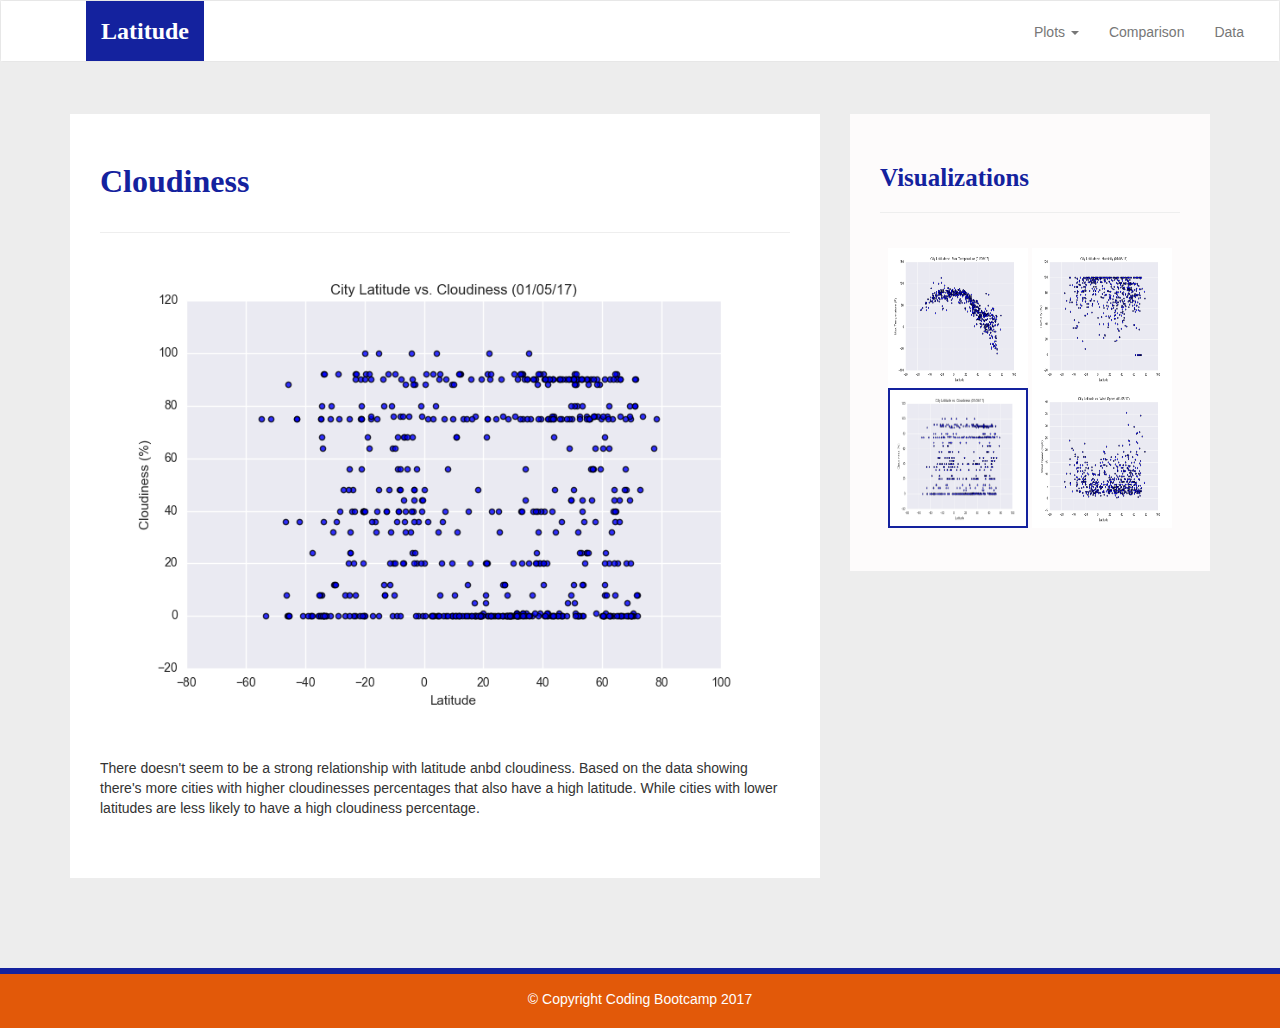
<file: Homework/visualizations/cloudiness.html>
<!DOCTYPE html>
<html lang="en-us">
  <head>

    <meta charset="UTF-8">
    <meta name="viewport" content="width=device-width, initial-scale=1.0">
    <meta http-equiv="X-UA-Compatible" content="ie=edge">

    <title>Bootstrap Visualization Dashboard</title>

    
    <link rel="stylesheet" href="../assets/css/bootstrap.min.css" media="screen">

    
    <link rel="stylesheet" href="../assets/css/styles.css" media="screen">

  </head>

  <body>
    
    <nav class="navbar navbar-default">
      <div class="container-fluid navbar-custom">

        
        <div class="row">
          <div class="navbar-header">
            <button type="button" class="navbar-toggle collapsed" data-toggle="collapse" data-target="#bs-example-navbar-collapse-1" aria-expanded="false">
              <span class="sr-only">Toggle Navigation</span>
              <span class="icon-bar"></span>
              <span class="icon-bar"></span>
              <span class="icon-bar"></span>
            </button>
            <div class="col-xs-9 phone-nav">
              <a class="navbar-brand" href="../index.html" id="logo">Latitude</a>
            </div>
          </div>

          
          <div class="collapse navbar-collapse" id="bs-example-navbar-collapse-1">
            <ul class="nav navbar-nav navbar-right navbar-right-custom">
              <li class="dropdown">
                <a href="#" class="dropdown-toggle" data-toggle="dropdown" role="button" aria-haspopup="true" aria-expanded="false">Plots <span class="caret"></span></a>
                <ul class="dropdown-menu">
                 <li><a href="temp.html">Max Temperature</a></li>
                  <li><a href="humidity.html">Humidity</a></li>
                  <li><a href="cloudiness.html">Cloudiness</a></li>
                  <li><a href="wind.html">Wind Speed</a></li>
                </ul>
              </li>
              <li><a href="../comparison.html">Comparison</a></li>
              <li><a href="../data.html">Data</a></li>
            </ul>
          </div>
        </div>
      </div>
    </nav>
    

    
    <div class="container">
      <section class="row">
        <div class="col-md-8">
          <article class="description-content">
            <h1 class="description-header">Cloudiness</h1>
            <hr class="description-hr"/>
            <img src="../assets/images/Fig3.png" alt="" class="img-responsive"/>
            </p>There doesn't seem to be a strong relationship with latitude anbd cloudiness. Based on the data showing there's more cities with higher cloudinesses percentages that also have a high latitude. While cities with lower latitudes are less likely to have a high cloudiness percentage.<p>
          </article>
        </div>
        <div class="col-md-4">

          
          <section id="imageNav-area">
            <div class="imageNav-content">
              <h2 class="imageNav-header">Visualizations</h2>
              <hr />
              <div id="images">
                <a href="temp.html"><img src="../assets/images/Fig1.png" alt="Latitude vs. Max Temperature" class="imageNav-photo"></a>
                <a href="humidity.html"><img src="../assets/images/Fig2.png" alt="Latitude vs. Humidity" class="imageNav-photo"></a>
                <a href="cloudiness.html"><img src="../assets/images/Fig3.png" alt="Latitude vs. Cloudiness" class="imageNav-photo active"></a>
                <a href="wind.html"><img src="../assets/images/Fig4.png" alt="Latitude vs. Wind Speed" class="imageNav-photo"></a>
              </div>
            </div>
          </section>
          

        </div>
      </section>
    </div>
    

    
    <footer class="footer navbar-fixed-bottom">
      <div class="two-toned-footer-color"></div>
      <p class="text-muted text-muted-footer text-center">
        &copy; Copyright Coding Bootcamp 2017
      </p>
    </footer>
    

    
    <script type="text/javascript" src="https://code.jquery.com/jquery-2.1.4.min.js"></script>

    
    <script src="https://maxcdn.bootstrapcdn.com/bootstrap/3.3.6/js/bootstrap.min.js"></script>
  </body>

</html>
</file>
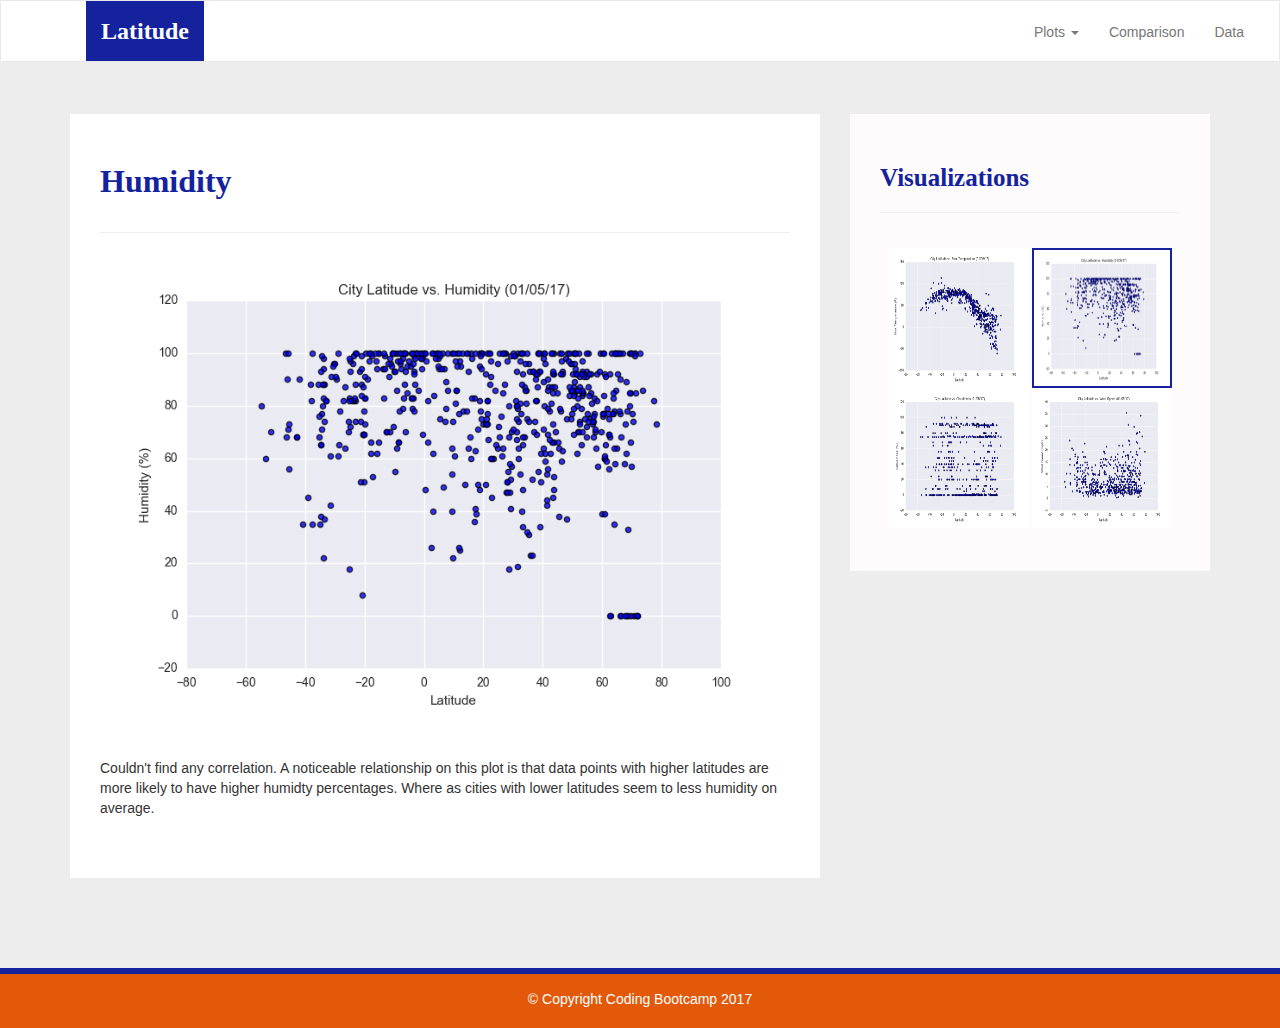
<file: Homework/visualizations/humidity.html>
<!DOCTYPE html>
<html lang="en-us">
  <head>

    <meta charset="UTF-8">
    <meta name="viewport" content="width=device-width, initial-scale=1.0">
    <meta http-equiv="X-UA-Compatible" content="ie=edge">

    <title>Bootstrap Visualization Dashboard</title>

    
    <link rel="stylesheet" href="../assets/css/bootstrap.min.css" media="screen">

    
    <link rel="stylesheet" href="../assets/css/styles.css" media="screen">

  </head>

  <body>
    
    <nav class="navbar navbar-default">
      <div class="container-fluid navbar-custom">

        
        <div class="row">
          <div class="navbar-header">
            <button type="button" class="navbar-toggle collapsed" data-toggle="collapse" data-target="#bs-example-navbar-collapse-1" aria-expanded="false">
              <span class="sr-only">Toggle Navigation</span>
              <span class="icon-bar"></span>
              <span class="icon-bar"></span>
              <span class="icon-bar"></span>
            </button>
            <div class="col-xs-9 phone-nav">
              <a class="navbar-brand" href="../index.html" id="logo">Latitude</a>
            </div>
          </div>

          
          <div class="collapse navbar-collapse" id="bs-example-navbar-collapse-1">
            <ul class="nav navbar-nav navbar-right navbar-right-custom">
              <li class="dropdown">
                <a href="#" class="dropdown-toggle" data-toggle="dropdown" role="button" aria-haspopup="true" aria-expanded="false">Plots <span class="caret"></span></a>
                <ul class="dropdown-menu">
                 <li><a href="temp.html">Max Temperature</a></li>
                  <li><a href="humidity.html">Humidity</a></li>
                  <li><a href="cloudiness.html">Cloudiness</a></li>
                  <li><a href="wind.html">Wind Speed</a></li>
                </ul>
              </li>
              <li><a href="../comparison.html">Comparison</a></li>
              <li><a href="../data.html">Data</a></li>
            </ul>
          </div>
        </div>
      </div>
    </nav>
    

    
    <div class="container">
      <section class="row">
        <div class="col-md-8">
          <article class="description-content">
            <h1 class="description-header">Humidity</h1>
            <hr class="description-hr"/>
            <img src="../assets/images/Fig2.png" alt="" class="img-responsive"/>
            </p>Couldn't find any correlation. A noticeable relationship on this plot is that data points with higher latitudes are more likely to have higher humidty percentages. Where as cities with lower latitudes seem to less humidity on average.<p>
          </article>
        </div>
        <div class="col-md-4">

          
          <section id="imageNav-area">
            <div class="imageNav-content">
              <h2 class="imageNav-header">Visualizations</h2>
              <hr />
              <div id="images">
                <a href="temp.html"><img src="../assets/images/Fig1.png" alt="Latitude vs. Max Temperature" class="imageNav-photo"></a>
                <a href="humidity.html"><img src="../assets/images/Fig2.png" alt="Latitude vs. Humidity" class="imageNav-photo active"></a>
                <a href="cloudiness.html"><img src="../assets/images/Fig3.png" alt="Latitude vs. Cloudiness" class="imageNav-photo"></a>
                <a href="wind.html"><img src="../assets/images/Fig4.png" alt="Latitude vs. Wind Speed" class="imageNav-photo"></a>
              </div>
            </div>
          </section>
          

        </div>
      </section>
    </div>
    

    
    <footer class="footer navbar-fixed-bottom">
      <div class="two-toned-footer-color"></div>
      <p class="text-muted text-muted-footer text-center">
        &copy; Copyright Coding Bootcamp 2017
      </p>
    </footer>
    

    
    <script type="text/javascript" src="https://code.jquery.com/jquery-2.1.4.min.js"></script>

    
    <script src="https://maxcdn.bootstrapcdn.com/bootstrap/3.3.6/js/bootstrap.min.js"></script>
  </body>

</html>
</file>
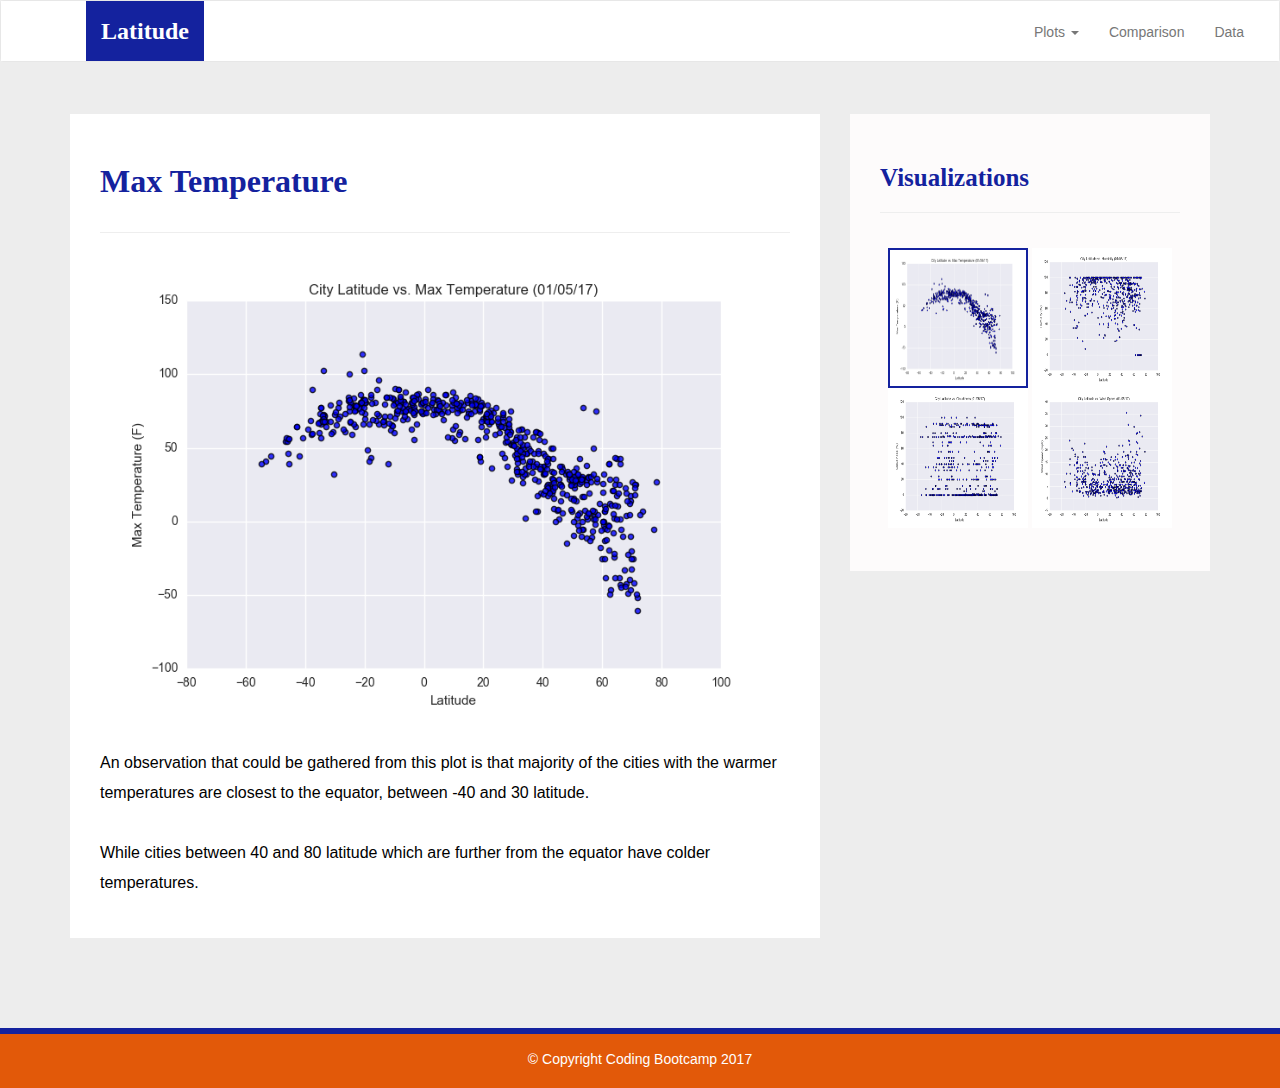
<file: Homework/visualizations/temp.html>
<!DOCTYPE html>
<html lang="en-us">
  <head>

    <meta charset="UTF-8">
    <meta name="viewport" content="width=device-width, initial-scale=1.0">
    <meta http-equiv="X-UA-Compatible" content="ie=edge">

    <title>Bootstrap Visualization Dashboard</title>

    
    <link rel="stylesheet" href="../assets/css/bootstrap.min.css" media="screen">

    
    <link rel="stylesheet" href="../assets/css/styles.css" media="screen">

  </head>

  <body>
    
    <nav class="navbar navbar-default">
      <div class="container-fluid navbar-custom">

        
        <div class="row">
          <div class="navbar-header">
            <button type="button" class="navbar-toggle collapsed" data-toggle="collapse" data-target="#bs-example-navbar-collapse-1" aria-expanded="false">
              <span class="sr-only">Toggle Navigation</span>
              <span class="icon-bar"></span>
              <span class="icon-bar"></span>
              <span class="icon-bar"></span>
            </button>
            <div class="col-xs-9 phone-nav">
              <a class="navbar-brand" href="../index.html" id="logo">Latitude</a>
            </div>
          </div>

          
          <div class="collapse navbar-collapse" id="bs-example-navbar-collapse-1">
            <ul class="nav navbar-nav navbar-right navbar-right-custom">
              <li class="dropdown">
                <a href="#" class="dropdown-toggle" data-toggle="dropdown" role="button" aria-haspopup="true" aria-expanded="false">Plots <span class="caret"></span></a>
                <ul class="dropdown-menu">
                 <li><a href="temp.html">Max Temperature</a></li>
                  <li><a href="humidity.html">Humidity</a></li>
                  <li><a href="cloudiness.html">Cloudiness</a></li>
                  <li><a href="wind.html">Wind Speed</a></li>
                </ul>
              </li>
              <li><a href="../comparison.html">Comparison</a></li>
              <li><a href="../data.html">Data</a></li>
            </ul>
          </div>
        </div>
      </div>
    </nav>
    

    
    <div class="container">
      <section class="row">
        <div class="col-md-8">
          <article class="description-content">
            <h1 class="description-header">Max Temperature</h1>
            <hr class="description-hr"/>
            <img src="../assets/images/Fig1.png" alt="" class="img-responsive"/>
            <p>An observation that could be gathered from this plot is that majority of the cities with the warmer temperatures are closest to the equator, between -40 and 30 latitude.</p>
            <p> While cities between 40 and 80 latitude which are further from the equator have colder temperatures.</p>
          </article>
        </div>
        <div class="col-md-4">

          
          <section id="imageNav-area">
            <div class="imageNav-content">
              <h2 class="imageNav-header">Visualizations</h2>
              <hr />
              <div id="images">
                <a href="temp.html"><img src="../assets/images/Fig1.png" alt="Latitude vs. Max Temperature" class="imageNav-photo active"></a>
                <a href="humidity.html"><img src="../assets/images/Fig2.png" alt="Latitude vs. Humidity" class="imageNav-photo"></a>
                <a href="cloudiness.html"><img src="../assets/images/Fig3.png" alt="Latitude vs. Cloudiness" class="imageNav-photo"></a>
                <a href="wind.html"><img src="../assets/images/Fig4.png" alt="Latitude vs. Wind Speed" class="imageNav-photo"></a>
              </div>
            </div>
          </section>
          

        </div>
      </section>
    </div>
    

   
    <footer class="footer navbar-fixed-bottom">
      <div class="two-toned-footer-color"></div>
      <p class="text-muted text-muted-footer text-center">
        &copy; Copyright Coding Bootcamp 2017
      </p>
    </footer>
    

    
    <script type="text/javascript" src="https://code.jquery.com/jquery-2.1.4.min.js"></script>

    
    <script src="https://maxcdn.bootstrapcdn.com/bootstrap/3.3.6/js/bootstrap.min.js"></script>
  </body>

</html>
</file>
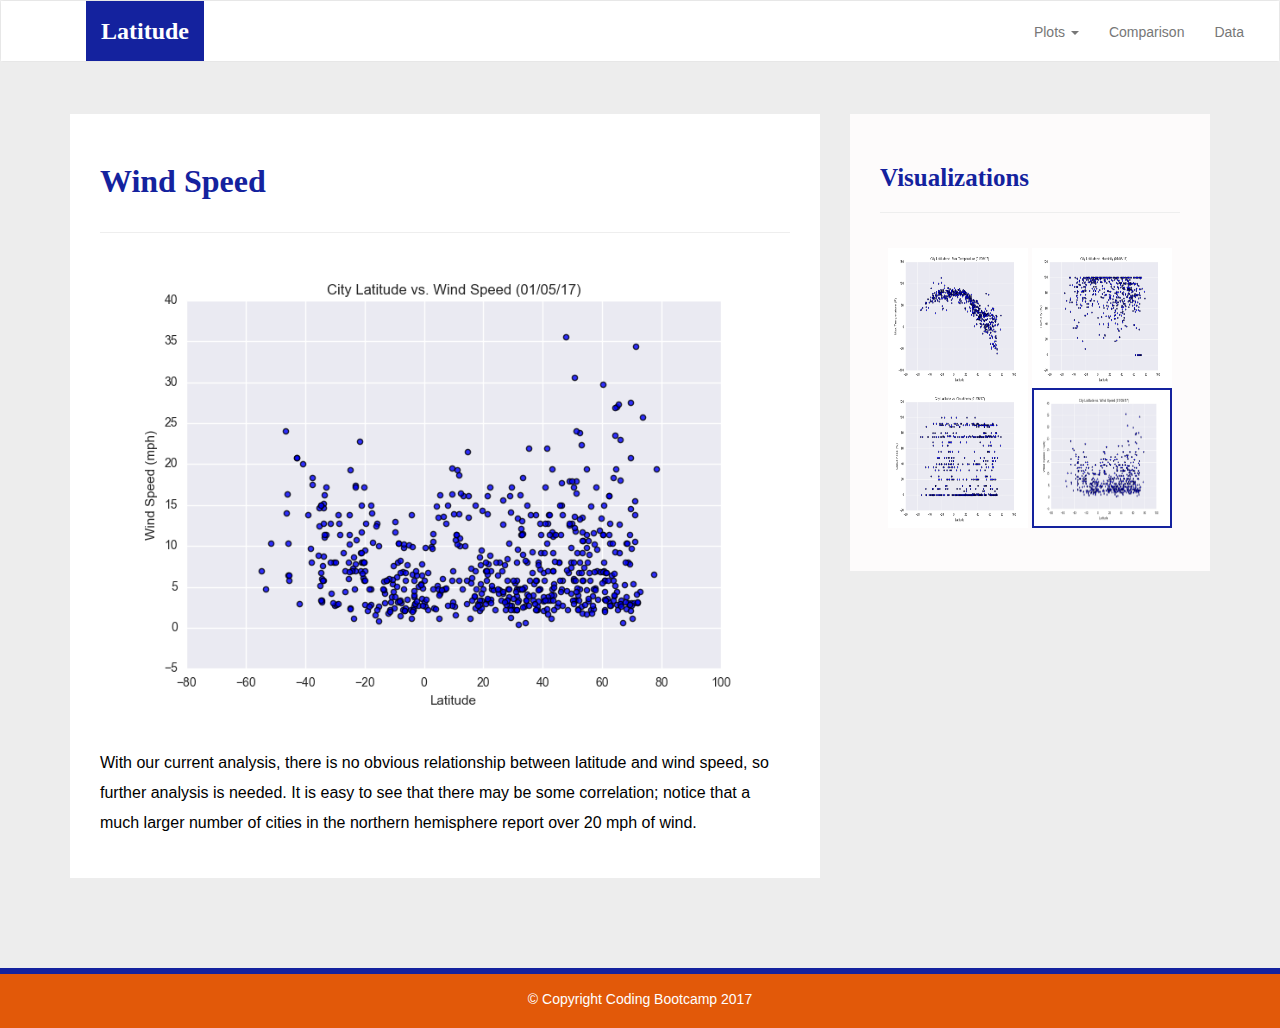
<file: Homework/visualizations/wind.html>
<!DOCTYPE html>
<html lang="en-us">
  <head>

    <meta charset="UTF-8">
    <meta name="viewport" content="width=device-width, initial-scale=1.0">
    <meta http-equiv="X-UA-Compatible" content="ie=edge">

    <title>Bootstrap Visualization Dashboard</title>

    
    <link rel="stylesheet" href="../assets/css/bootstrap.min.css" media="screen">

    
    <link rel="stylesheet" href="../assets/css/styles.css" media="screen">

  </head>

  <body>
    
    <nav class="navbar navbar-default">
      <div class="container-fluid navbar-custom">

        
        <div class="row">
          <div class="navbar-header">
            <button type="button" class="navbar-toggle collapsed" data-toggle="collapse" data-target="#bs-example-navbar-collapse-1" aria-expanded="false">
              <span class="sr-only">Toggle Navigation</span>
              <span class="icon-bar"></span>
              <span class="icon-bar"></span>
              <span class="icon-bar"></span>
            </button>
            <div class="col-xs-9 phone-nav">
              <a class="navbar-brand" href="../index.html" id="logo">Latitude</a>
            </div>
          </div>

          
          <div class="collapse navbar-collapse" id="bs-example-navbar-collapse-1">
            <ul class="nav navbar-nav navbar-right navbar-right-custom">
              <li class="dropdown">
                <a href="#" class="dropdown-toggle" data-toggle="dropdown" role="button" aria-haspopup="true" aria-expanded="false">Plots <span class="caret"></span></a>
                <ul class="dropdown-menu">
                 <li><a href="temp.html">Max Temperature</a></li>
                  <li><a href="humidity.html">Humidity</a></li>
                  <li><a href="cloudiness.html">Cloudiness</a></li>
                  <li><a href="wind.html">Wind Speed</a></li>
                </ul>
              </li>
              <li><a href="../comparison.html">Comparison</a></li>
              <li><a href="../data.html">Data</a></li>
            </ul>
          </div>
        </div>
      </div>
    </nav>
    

    
    <div class="container">
      <section class="row">
        <div class="col-md-8">
          <article class="description-content">
            <h1 class="description-header">Wind Speed</h1>
            <hr class="description-hr"/>
            <img src="../assets/images/Fig4.png" alt="" class="img-responsive"/>
            <p>With our current analysis, there is no obvious relationship between latitude and wind speed, so further analysis is needed. It is easy to see that there may be some correlation; notice that a much larger number of cities in the northern hemisphere report over 20 mph of wind.</p>
          </article>
        </div>
        <div class="col-md-4">

          
          <section id="imageNav-area">
            <div class="imageNav-content">
              <h2 class="imageNav-header">Visualizations</h2>
              <hr />
              <div id="images">
                <a href="temp.html"><img src="../assets/images/Fig1.png" alt="Latitude vs. Max Temperature" class="imageNav-photo"></a>
                <a href="humidity.html"><img src="../assets/images/Fig2.png" alt="Latitude vs. Humidity" class="imageNav-photo"></a>
                <a href="cloudiness.html"><img src="../assets/images/Fig3.png" alt="Latitude vs. Cloudiness" class="imageNav-photo"></a>
                <a href="wind.html"><img src="../assets/images/Fig4.png" alt="Latitude vs. Wind Speed" class="imageNav-photo active"></a>
              </div>
            </div>
          </section>
          

        </div>
      </section>
    </div>
    

    
    <footer class="footer navbar-fixed-bottom">
      <div class="two-toned-footer-color"></div>
      <p class="text-muted text-muted-footer text-center">
        &copy; Copyright Coding Bootcamp 2017
      </p>
    </footer>
    

   
    <script type="text/javascript" src="https://code.jquery.com/jquery-2.1.4.min.js"></script>

    
    <script src="https://maxcdn.bootstrapcdn.com/bootstrap/3.3.6/js/bootstrap.min.js"></script>
  </body>

</html>
</file>
<file: Homework/assets/css/styles.css>
html {
  position: relative;

  min-height: 100%;
}

body {
  margin-bottom: 150px;

  font-family: Arial, "Helvetica Neue", Helvetica, sans-serif;

  background-color: #ededed;
}

@media only screen and (max-width: 767px) {

  body {
    background-color: #fff;
  }
}

.navbar-custom {
  background-color: #fff;
}

#logo {
  height: 60px;
  padding-top: 20px;
  padding-bottom: 5px;

  margin-left: 70px;
  font-family: Georgia, Times, "Times New Roman", serif;

  font-size: 24px;
  font-weight: bold;
  color: #fff;

  background: #14229e;
}

#logo:hover {
  opacity: 0.7;
}

.navbar-right-custom {
  padding-top: 6px;
  padding-right: 20px;

  font-family: Arial;
  font-weight: lighter;
}

.navbar-default .navbar-nav > li > a:hover {
  color: #14229e;
}

@media only screen and (max-width: 767px) {
  .navbar-header {
    background-color:  #14229e;
  }

  #logo {
    width: 100%;

    height: 60px;
    padding-top: 20px;
    padding-bottom: 5px;

    margin-left: 0;
    font-family: Georgia, Times, "Times New Roman", serif;

    font-size: 24px;
    font-weight: bold;
    color: #fff;

    background:  #14229e;
  }
}


.description-header {
  margin-bottom: 33px;
  font-family: Georgia, Times, "Times New Roman", serif;

  font-size: 32px;
  font-weight: bold;
  color: #14229e;
}

.description-content {
  padding: 30px;

  margin-top: 32px;

  background-color: #fff;
}

.description-content > p {
  padding-top: 20px;

  font-size: 16px;
  line-height: 30px;
  color: rgb(0,0,0);
}

.description-text {
  padding-bottom: 20px;
}

#description-image {
  float: left;

  width: 200px;
  height: 200px;
  margin-top: 20px;
  margin-right: 20px;
}

@media only screen and (max-width: 767px) {

  .description-content {
    padding: 0;

    margin-top: 0;
  }
}


#imageNav-area {
  width: 100%;

  padding: 30px 30px 43px;

  margin-top: 32px;

  background-color: #fdfbfb;
}

.imageNav-header {
  margin-bottom: 15px;
  font-family: Georgia, Times, "Times New Roman", serif;

  font-size: 25px;
  font-weight: bold;
  color:  #14229e;
}

.imageNav-photo {
  width: 140px;

  height: 140px;
}

.imageNav-photo:hover {
  opacity: 0.6;
}

.imageNav-photo.active {
  border: 2px solid #14229e;
}

#images {
  padding-top: 15px;

  text-align: center;
}


.comparison-image:hover {
  opacity: 0.6;
}

.comparison-header {
  margin-bottom: 10px;
  font-family: Georgia, Times, "Times New Roman", serif;

  font-size: 20px;
  font-weight: bold;
  color: #14229e;
  text-align: center;
}


.footer {
  position: absolute;
  bottom: 0;

  width: 100%;
  height: 60px;
  margin-top: 30px;

  background-color: rgb(226, 89, 9);
}

.text-muted-footer {
  margin-top: 15px;

  color: #fff;
}

.two-toned-footer-color {
  height: 6px;
  padding-top: 3px;

  background-color:  #14229e;
}
</file>
